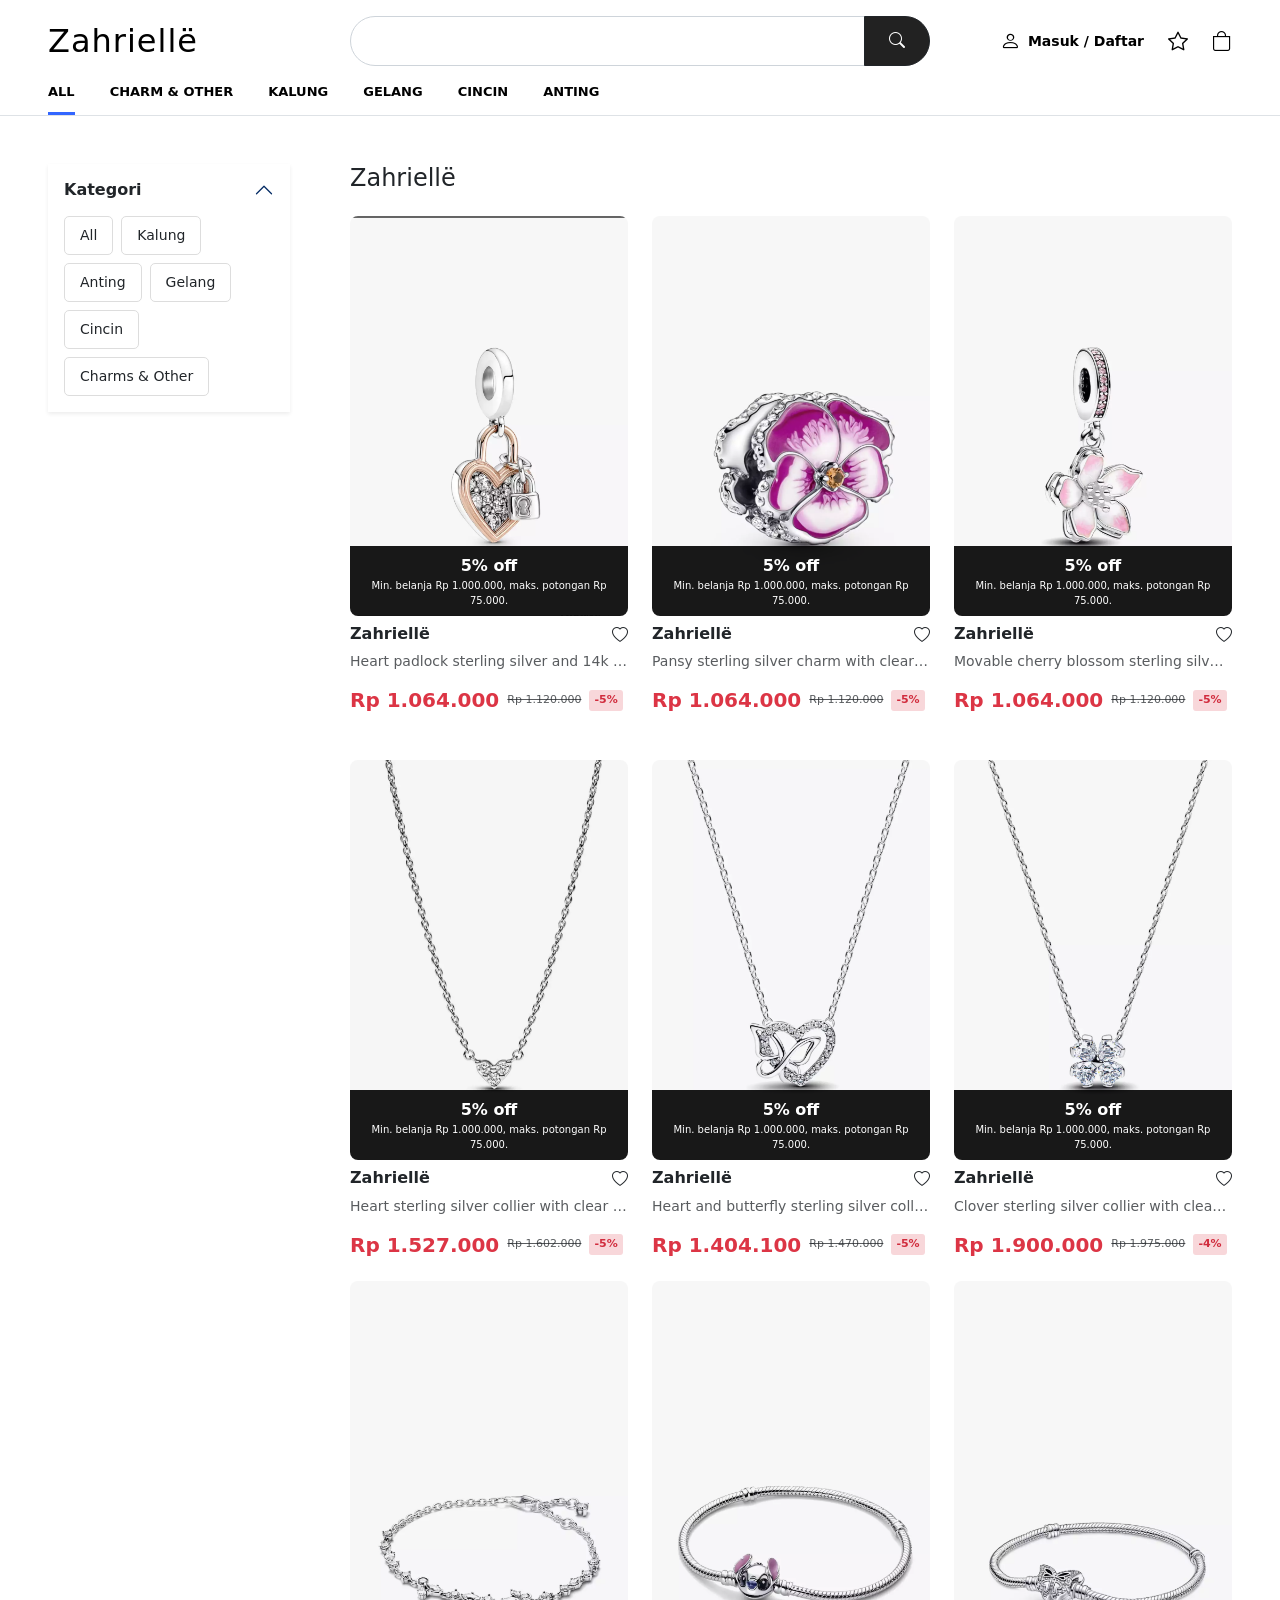
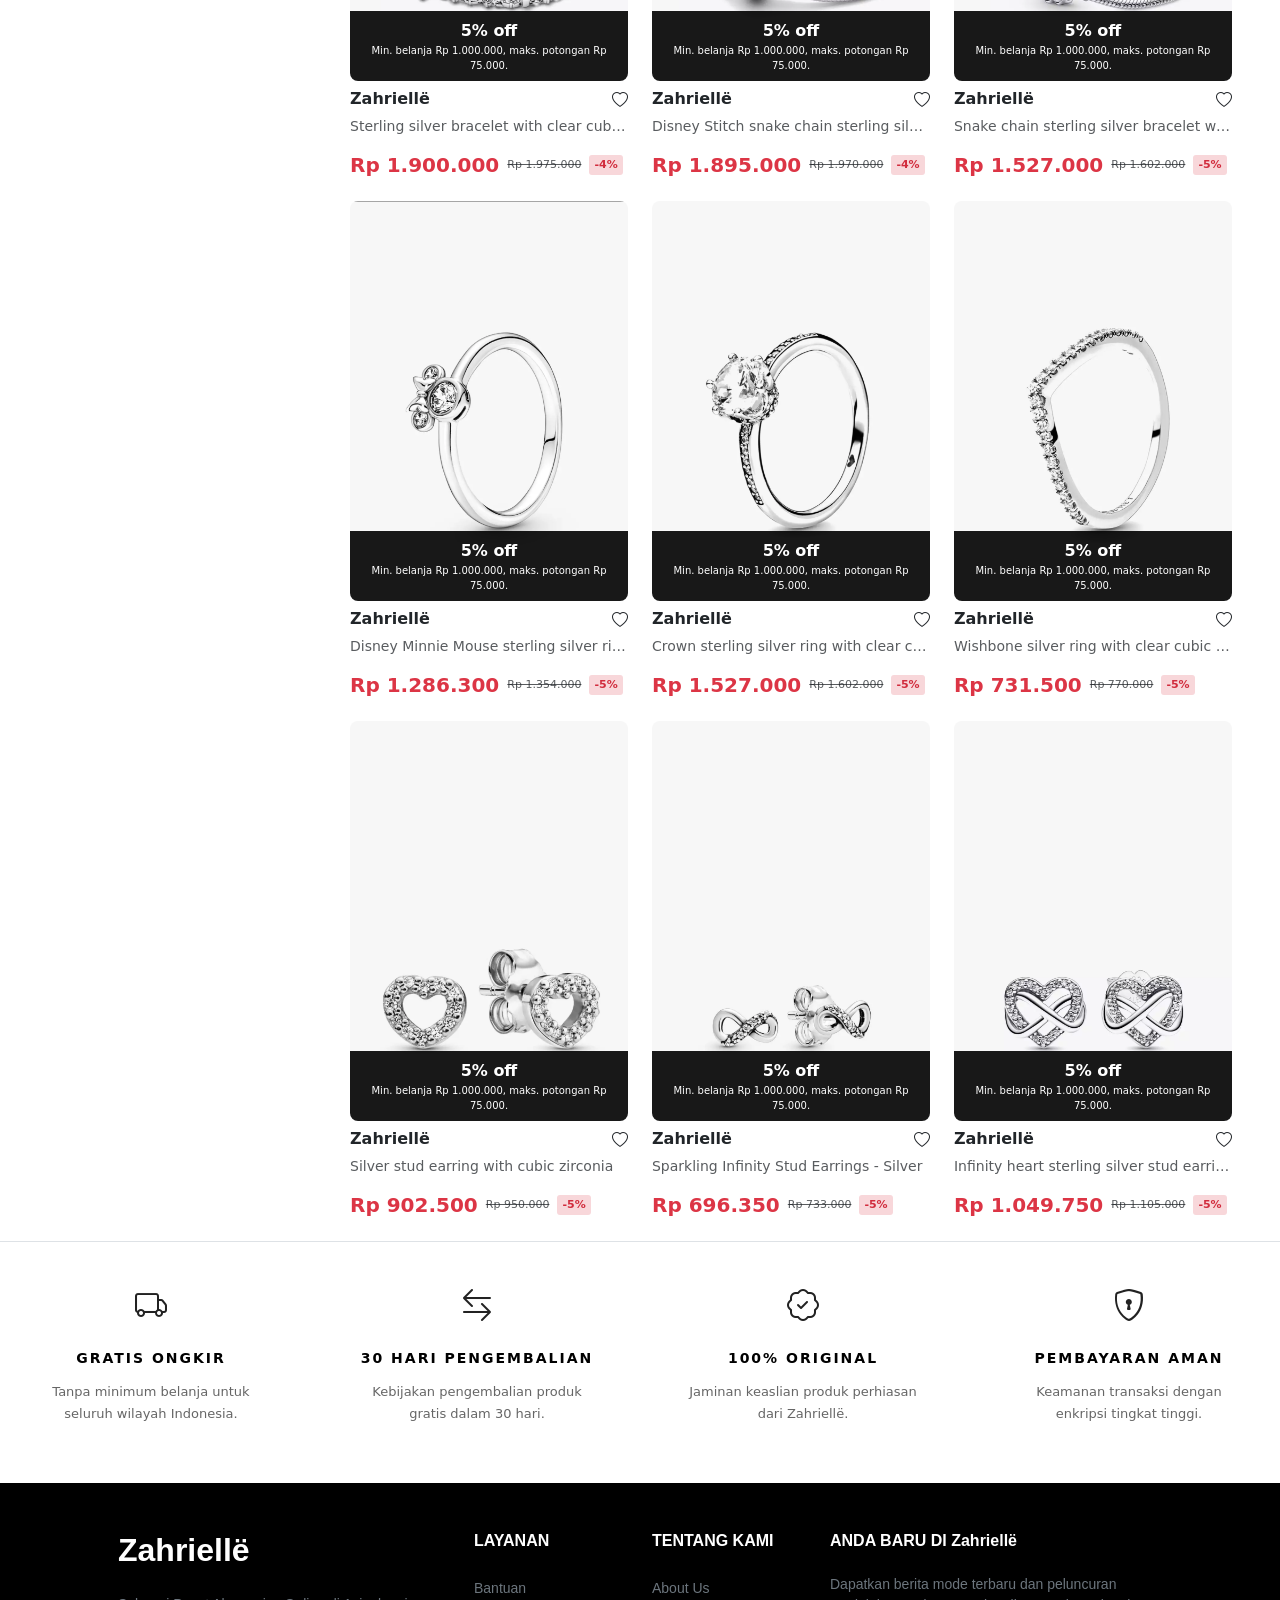
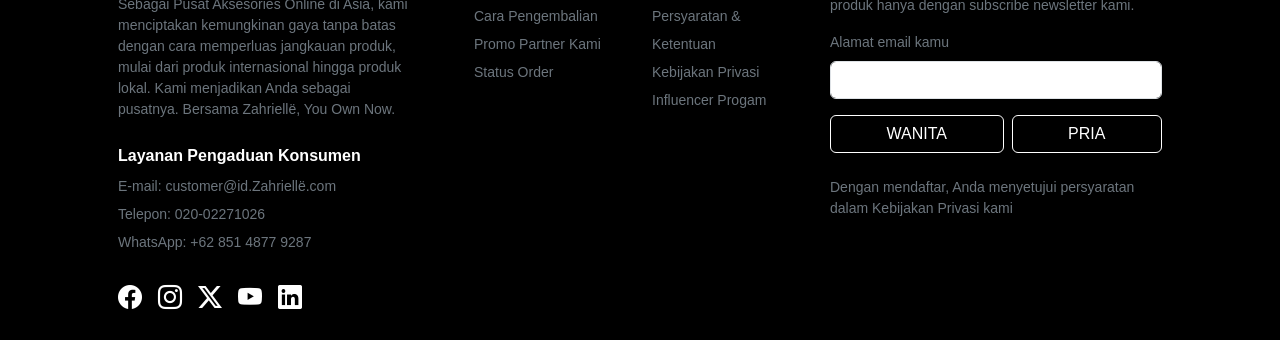
<file: Index.html>
<!DOCTYPE html>
<html>
<head>
    <title>Zahriellë</title>
    <link href="https://cdn.jsdelivr.net/npm/bootstrap@5.3.0/dist/css/bootstrap.min.css" rel="stylesheet">
    <link rel="stylesheet" href="https://cdn.jsdelivr.net/npm/bootstrap-icons@1.11.0/font/bootstrap-icons.css">
    <link rel="stylesheet" href="css.css">
</head>
<body>

    <nav class="navbar-zalora border-bottom">
        <div class="container-fluid px-5">
            <div class="row align-items-center py-3">
                <div class="col-md-3">
                    <a class="logo-text text-decoration-none" href="#">Zahriellë</a>
                </div>
                <div class="col-md-6">
                    <div class="input-group search-wrapper">
                        <input type="text" class="form-control rounded-pill-start shadow-none">
                        <button class="btn btn-dark rounded-pill-end px-4" type="button">
                            <i class="bi bi-search fw-bold"></i>
                        </button>
                    </div>
                </div>
                <div class="col-md-3 d-flex justify-content-end align-items-center gap-4">
                    <a href="login.html" class="user-item"><i class="bi bi-person fs-5"></i> Masuk / Daftar</a>
                    <a href="Riview.html" class="user-item"><i class="bi bi-star fs-5"></i></a>
                    <a href="Keranjang.html" class="user-item"><i class="bi bi-bag fs-5"></i></a>
                </div>
            </div>
            <div class="row">
                <div class="col-12">
                    <ul class="nav nav-category" id="mainNav">
                        <li class="nav-item"><a class="nav-link active" href="Index.html">ALL</a></li>
                        <li class="nav-item"><a class="nav-link " href="ProdukCharm.html">CHARM & OTHER</a></li>
                        <li class="nav-item"><a class="nav-link " href="ProdukKalung.html">KALUNG</a></li>
                        <li class="nav-item"><a class="nav-link " href="ProdukGelang.html">GELANG</a></li>
                        <li class="nav-item"><a class="nav-link " href="ProdukCincin.html">CINCIN</a></li>
                        <li class="nav-item"><a class="nav-link " href="ProdukAnting.html">ANTING</a></li>
                    </ul>
                </div>
            </div>
        </div>
    </nav>


    <div class="container-fluid px-5 mt-5">
        <div class="row">
            <aside class="col-md-3 pe-5">
                <div class="filter-container shadow-sm p-3 mb-3">
                    <div class="accordion accordion-flush" id="accordionKategori">
                        <div class="accordion-item">
                            <h2 class="accordion-header">
                                <button class="accordion-button fw-bold text-dark p-0 bg-white shadow-none"
                                    type="button" data-bs-toggle="collapse" data-bs-target="#collapseKategori">
                                    Kategori
                                </button>
                            </h2>
                            <div id="collapseKategori" class="accordion-collapse collapse show">
                                <div class="accordion-body p-0 mt-3">
                                    <div id="collapseChips" class="collapse show">
                                        <div class="d-flex flex-wrap gap-2">
                                            <div class="chip active">All</div>
                                            <div class="chip">Kalung</div>
                                            <div class="chip">Anting</div>
                                            <div class="chip">Gelang</div>
                                            <div class="chip">Cincin</div>
                                            <div class="chip">Charms & Other</div>
                                        </div>
                                    </div>
                                </div>
                            </div>
                        </div>
                    </div>
                </div>
            </aside>

            <main class="col-md-9">
                <div class="d-flex justify-content-between align-items-center mb-4">
                    <div>
                        <h4 class="fw-normal mb-0">Zahriellë</h4>
                    </div>
                </div>


                <!--produk 1-->
                <div class="row g-4">
                    <div class="col-md-4 mb-4">
                        <div class="product-card sha">
                            <div class="image-wrapper position-relative">
                                <img src="Charm01.jpeg.png" class="product-img" alt="Produk 1">
                                <div class="promo-black">
                                    <p class="fw-bold mb-0">5% off</p>
                                    <p class="promo-detail mb-0">Min. belanja Rp 1.000.000, maks. potongan Rp 75.000.
                                    </p>
                                </div>
                            </div>
                            <div class="mt-2">
                                <div class="d-flex justify-content-between">
                                    <h6 class="fw-bold">Zahriellë</h6>
                                    <i class="bi bi-heart wishlist-icon"></i>
                                </div>
                                <p class="text-muted small text-truncate">Heart padlock sterling silver and 14k rose gold-plated double dangle with clear cubic zirconia</p>
                                <div class="d-flex align-items-center gap-2">
                                    <h5 class="text-danger fw-bold mb-0">Rp 1.064.000</h5>
                                    <span class="text-muted text-decoration-line-through old-price-text">Rp
                                        1.120.000</span>
                                    <span class="badge-discount">-5%</span>
                                </div>
                            </div>
                        </div>
                    </div>


                    <!--produk 2-->
                    <div class="col-md-4">
                        <div class="product-card border-0">
                            <div class="image-wrapper position-relative">
                                <img src="Charm03.jpeg.png" class="product-img" alt="Produk 2">
                                <div class="promo-black">
                                    <p class="fw-bold mb-0">5% off</p>
                                    <p class="promo-detail mb-0">Min. belanja Rp 1.000.000, maks. potongan Rp 75.000.
                                    </p>
                                </div>
                            </div>
                            <div class="mt-2">
                                <div class="d-flex justify-content-between">
                                    <h6 class="fw-bold">Zahriellë</h6>
                                    <i class="bi bi-heart wishlist-icon"></i>
                                </div>
                                <p class="text-muted small text-truncate">Pansy sterling silver charm with clear cubic zirconia, burnt orange crystal, shaded pink and white enamel</p>
                                <div class="d-flex align-items-center gap-2">
                                    <h5 class="text-danger fw-bold mb-0">Rp 1.064.000</h5>
                                    <span class="text-muted text-decoration-line-through old-price-text">Rp 1.120.000</span>
                                    <span class="badge-discount">-5%</span>
                                </div>
                            </div>
                        </div>
                    </div>


                    <!--produk 3-->
                    <div class="col-md-4">
                        <div class="product-card border-0">
                            <div class="image-wrapper position-relative">
                                <img src="Charm02.jpeg.png" class="product-img" alt="Produk 3">
                                <div class="promo-black">
                                    <p class="fw-bold mb-0">5% off</p>
                                    <p class="promo-detail mb-0">Min. belanja Rp 1.000.000, maks. potongan Rp 75.000.
                                    </p>
                                </div>
                            </div>
                            <div class="mt-2">
                                <div class="d-flex justify-content-between">
                                    <h6 class="fw-bold">Zahriellë</h6>
                                    <i class="bi bi-heart wishlist-icon"></i>
                                </div>
                                <p class="text-muted small text-truncate">Movable cherry blossom sterling silver dangle with fancy pink cubic zirconia and shaded pink enamel</p>
                                <div class="d-flex align-items-center gap-2">
                                    <h5 class="text-danger fw-bold mb-0">Rp 1.064.000</h5>
                                    <span class="text-muted text-decoration-line-through old-price-text">Rp 1.120.000</span>
                                    <span class="badge-discount">-5%</span>
                                </div>
                            </div>
                        </div>
                    </div>


                    <!--produk 4-->
                    <div class="col-md-4">
                        <div class="product-card border-0">
                            <div class="image-wrapper position-relative">
                                <img src="Kalung01.jpeg.png" class="product-img" alt="Produk 4">
                                <div class="promo-black">
                                    <p class="fw-bold mb-0">5% off</p>
                                    <p class="promo-detail mb-0">Min. belanja Rp 1.000.000, maks. potongan Rp 75.000.
                                    </p>
                                </div>
                            </div>
                            <div class="mt-2">
                                <div class="d-flex justify-content-between">
                                    <h6 class="fw-bold">Zahriellë</h6>
                                    <i class="bi bi-heart wishlist-icon"></i>
                                </div>
                                <p class="text-muted small text-truncate">Heart sterling silver collier with clear cubic zirconia</p>
                                <div class="d-flex align-items-center gap-2">
                                    <h5 class="text-danger fw-bold mb-0">Rp 1.527.000</h5>
                                    <span class="text-muted text-decoration-line-through old-price-text">Rp 1.602.000</span>
                                    <span class="badge-discount">-5%</span>
                                </div>
                            </div>
                        </div>
                    </div>


                    <!--produk 5-->
                    <div class="col-md-4">
                        <div class="product-card border-0">
                            <div class="image-wrapper position-relative">
                                <img src="Kalung02.jpeg.png" class="product-img" alt="Produk 5">
                                <div class="promo-black">
                                    <p class="fw-bold mb-0">5% off</p>
                                    <p class="promo-detail mb-0">Min. belanja Rp 1.000.000, maks. potongan Rp 75.000.
                                    </p>
                                </div>
                            </div>
                            <div class="mt-2">
                                <div class="d-flex justify-content-between">
                                    <h6 class="fw-bold">Zahriellë</h6>
                                    <i class="bi bi-heart wishlist-icon"></i>
                                </div>
                                <p class="text-muted small text-truncate">Heart and butterfly sterling silver collier with clear cubic zirconiar</p>
                                <div class="d-flex align-items-center gap-2">
                                    <h5 class="text-danger fw-bold mb-0">Rp 1.404.100</h5>
                                    <span class="text-muted text-decoration-line-through old-price-text">Rp 1.470.000</span>
                                    <span class="badge-discount">-5%</span>
                                </div>
                            </div>
                        </div>
                    </div>


                    <!--produk 6-->
                    <div class="col-md-4">
                        <div class="product-card border-0">
                            <div class="image-wrapper position-relative">
                                <img src="Kalung03.jpeg.png" class="product-img" alt="Produk 6">
                                <div class="promo-black">
                                    <p class="fw-bold mb-0">5% off</p>
                                    <p class="promo-detail mb-0">Min. belanja Rp 1.000.000, maks. potongan Rp 75.000.
                                    </p>
                                </div>
                            </div>
                            <div class="mt-2">
                                <div class="d-flex justify-content-between">
                                    <h6 class="fw-bold">Zahriellë</h6>
                                    <i class="bi bi-heart wishlist-icon"></i>
                                </div>
                                <p class="text-muted small text-truncate">Clover sterling silver collier with clear cubic zirconia</p>
                                <div class="d-flex align-items-center gap-2">
                                    <h5 class="text-danger fw-bold mb-0">Rp 1.900.000</h5>
                                    <span class="text-muted text-decoration-line-through old-price-text">Rp 1.975.000</span>
                                    <span class="badge-discount">-4%</span>
                                </div>
                            </div>
                        </div>
                    </div>


                    <!--produk 7-->
                    <div class="col-md-4">
                        <div class="product-card border-0">
                            <div class="image-wrapper position-relative">
                                <img src="Gelang01.jpeg.png" class="product-img" alt="Produk 7">
                                <div class="promo-black">
                                    <p class="fw-bold mb-0">5% off</p>
                                    <p class="promo-detail mb-0">Min. belanja Rp 1.000.000, maks. potongan Rp 75.000.
                                    </p>
                                </div>
                            </div>
                            <div class="mt-2">
                                <div class="d-flex justify-content-between">
                                    <h6 class="fw-bold">Zahriellë</h6>
                                    <i class="bi bi-heart wishlist-icon"></i>
                                </div>
                                <p class="text-muted small text-truncate">Sterling silver bracelet with clear cubic zirconia</p>
                                <div class="d-flex align-items-center gap-2">
                                    <h5 class="text-danger fw-bold mb-0">Rp 1.900.000</h5>
                                    <span class="text-muted text-decoration-line-through old-price-text">Rp 1.975.000</span>
                                    <span class="badge-discount">-4%</span>
                                </div>
                            </div>
                        </div>
                    </div>


                    <!--produk 8-->
                    <div class="col-md-4">
                        <div class="product-card border-0">
                            <div class="image-wrapper position-relative">
                                <img src="Gelang02.jpeg.png" class="product-img" alt="Produk 8">
                                <div class="promo-black">
                                    <p class="fw-bold mb-0">5% off</p>
                                    <p class="promo-detail mb-0">Min. belanja Rp 1.000.000, maks. potongan Rp 75.000.
                                    </p>
                                </div>
                            </div>
                            <div class="mt-2">
                                <div class="d-flex justify-content-between">
                                    <h6 class="fw-bold">Zahriellë</h6>
                                    <i class="bi bi-heart wishlist-icon"></i>
                                </div>
                                <p class="text-muted small text-truncate">Disney Stitch snake chain sterling silver bracelet with purple, black and blue enamel</p>
                                <div class="d-flex align-items-center gap-2">
                                    <h5 class="text-danger fw-bold mb-0">Rp 1.895.000</h5>
                                    <span class="text-muted text-decoration-line-through old-price-text">Rp 1.970.000</span>
                                    <span class="badge-discount">-4%</span>
                                </div>
                            </div>
                        </div>
                    </div>

                    <!--produk 9-->
                    <div class="col-md-4">
                        <div class="product-card border-0">
                            <div class="image-wrapper position-relative">
                                <img src="Gelang03.jpeg.png" class="product-img" alt="Produk 9">
                                <div class="promo-black">
                                    <p class="fw-bold mb-0">5% off</p>
                                    <p class="promo-detail mb-0">Min. belanja Rp 1.000.000, maks. potongan Rp 75.000.
                                    </p>
                                </div>
                            </div>
                            <div class="mt-2">
                                <div class="d-flex justify-content-between">
                                    <h6 class="fw-bold">Zahriellë</h6>
                                    <i class="bi bi-heart wishlist-icon"></i>
                                </div>
                                <p class="text-muted small text-truncate">Snake chain sterling silver bracelet with butterfly clasp with clear cubic zirconia</p>
                                <div class="d-flex align-items-center gap-2">
                                    <h5 class="text-danger fw-bold mb-0">Rp 1.527.000</h5>
                                    <span class="text-muted text-decoration-line-through old-price-text">Rp 1.602.000</span>
                                    <span class="badge-discount">-5%</span>
                                </div>
                            </div>
                        </div>
                    </div>


                    <!--produk 10-->
                    <div class="col-md-4">
                        <div class="product-card border-0">
                            <div class="image-wrapper position-relative">
                                <img src="Cincin01.jpeg.png" class="product-img" alt="Produk 10">
                                <div class="promo-black">
                                    <p class="fw-bold mb-0">5% off</p>
                                    <p class="promo-detail mb-0">Min. belanja Rp 1.000.000, maks. potongan Rp 75.000.
                                    </p>
                                </div>
                            </div>
                            <div class="mt-2">
                                <div class="d-flex justify-content-between">
                                    <h6 class="fw-bold">Zahriellë</h6>
                                    <i class="bi bi-heart wishlist-icon"></i>
                                </div>
                                <p class="text-muted small text-truncate">Disney Minnie Mouse sterling silver ring with clear cubic zirconia</p>
                                <div class="d-flex align-items-center gap-2">
                                    <h5 class="text-danger fw-bold mb-0">Rp 1.286.300</h5>
                                    <span class="text-muted text-decoration-line-through old-price-text">Rp 1.354.000</span>
                                    <span class="badge-discount">-5%</span>
                                </div>
                            </div>
                        </div>
                    </div>


                    <!--produk 11-->
                    <div class="col-md-4">
                        <div class="product-card border-0">
                            <div class="image-wrapper position-relative">
                                <img src="Cincin02.jpeg.png" class="product-img" alt="Produk 11">
                                <div class="promo-black">
                                    <p class="fw-bold mb-0">5% off</p>
                                    <p class="promo-detail mb-0">Min. belanja Rp 1.000.000, maks. potongan Rp 75.000.
                                    </p>
                                </div>
                            </div>
                            <div class="mt-2">
                                <div class="d-flex justify-content-between">
                                    <h6 class="fw-bold">Zahriellë</h6>
                                    <i class="bi bi-heart wishlist-icon"></i>
                                </div>
                                <p class="text-muted small text-truncate">Crown sterling silver ring with clear cubic zirconia</p>
                                <div class="d-flex align-items-center gap-2">
                                    <h5 class="text-danger fw-bold mb-0">Rp 1.527.000</h5>
                                    <span class="text-muted text-decoration-line-through old-price-text">Rp 1.602.000</span>
                                    <span class="badge-discount">-5%</span>
                                </div>
                            </div>
                        </div>
                    </div>


                    <!--produk 12-->
                    <div class="col-md-4">
                        <div class="product-card border-0">
                            <div class="image-wrapper position-relative">
                                <img src="Cincin03.jpeg.png" class="product-img" alt="Produk 12">
                                <div class="promo-black">
                                    <p class="fw-bold mb-0">5% off</p>
                                    <p class="promo-detail mb-0">Min. belanja Rp 1.000.000, maks. potongan Rp 75.000.
                                    </p>
                                </div>
                            </div>
                            <div class="mt-2">
                                <div class="d-flex justify-content-between">
                                    <h6 class="fw-bold">Zahriellë</h6>
                                    <i class="bi bi-heart wishlist-icon"></i>
                                </div>
                                <p class="text-muted small text-truncate">Wishbone silver ring with clear cubic zirconia</p>
                                <div class="d-flex align-items-center gap-2">
                                    <h5 class="text-danger fw-bold mb-0">Rp 731.500</h5>
                                    <span class="text-muted text-decoration-line-through old-price-text">Rp 770.000</span>
                                    <span class="badge-discount">-5%</span>
                                </div>
                            </div>
                        </div>
                    </div>


                    <!--produk 13-->
                    <div class="col-md-4">
                        <div class="product-card border-0">
                            <div class="image-wrapper position-relative">
                                <img src="Anting01.jpeg.png" class="product-img" alt="Produk 13">
                                <div class="promo-black">
                                    <p class="fw-bold mb-0">5% off</p>
                                    <p class="promo-detail mb-0">Min. belanja Rp 1.000.000, maks. potongan Rp 75.000.
                                    </p>
                                </div>
                            </div>
                            <div class="mt-2">
                                <div class="d-flex justify-content-between">
                                    <h6 class="fw-bold">Zahriellë</h6>
                                    <i class="bi bi-heart wishlist-icon"></i>
                                </div>
                                <p class="text-muted small text-truncate">Silver stud earring with cubic zirconia</p>
                                <div class="d-flex align-items-center gap-2">
                                    <h5 class="text-danger fw-bold mb-0">Rp 902.500</h5>
                                    <span class="text-muted text-decoration-line-through old-price-text">Rp 950.000</span>
                                    <span class="badge-discount">-5%</span>
                                </div>
                            </div>
                        </div>
                    </div>


                    <!--produk 14-->
                    <div class="col-md-4">
                        <div class="product-card border-0">
                            <div class="image-wrapper position-relative">
                                <img src="Anting02.jpeg.png" class="product-img" alt="Produk 14">
                                <div class="promo-black">
                                    <p class="fw-bold mb-0">5% off</p>
                                    <p class="promo-detail mb-0">Min. belanja Rp 1.000.000, maks. potongan Rp 75.000.
                                    </p>
                                </div>
                            </div>
                            <div class="mt-2">
                                <div class="d-flex justify-content-between">
                                    <h6 class="fw-bold">Zahriellë</h6>
                                    <i class="bi bi-heart wishlist-icon"></i>
                                </div>
                                <p class="text-muted small text-truncate">Sparkling Infinity Stud Earrings - Silver</p>
                                <div class="d-flex align-items-center gap-2">
                                    <h5 class="text-danger fw-bold mb-0">Rp 696.350</h5>
                                    <span class="text-muted text-decoration-line-through old-price-text">Rp 733.000</span>
                                    <span class="badge-discount">-5%</span>
                                </div>
                            </div>
                        </div>
                    </div>


                    <!--produk 15-->
                    <div class="col-md-4">
                        <div class="product-card border-0">
                            <div class="image-wrapper position-relative">
                                <img src="Anting03.jpeg.png" class="product-img" alt="Produk 15">
                                <div class="promo-black">
                                    <p class="fw-bold mb-0">5% off</p>
                                    <p class="promo-detail mb-0">Min. belanja Rp 1.000.000, maks. potongan Rp 75.000.
                                    </p>
                                </div>
                            </div>
                            <div class="mt-2">
                                <div class="d-flex justify-content-between">
                                    <h6 class="fw-bold">Zahriellë</h6>
                                    <i class="bi bi-heart wishlist-icon"></i>
                                </div>
                                <p class="text-muted small text-truncate">Infinity heart sterling silver stud earrings with clear cubic zirconia</p>
                                <div class="d-flex align-items-center gap-2">
                                    <h5 class="text-danger fw-bold mb-0">Rp 1.049.750</h5>
                                    <span class="text-muted text-decoration-line-through old-price-text">Rp 1.105.000</span>
                                    <span class="badge-discount">-5%</span>
                                </div>
                            </div>
                        </div>
                    </div>
                </div>
            </main>
        </div>
    </div>
    <br>


<section class="feature-section container-fluid bg-white border-top border-top">
    <div class="row text-center">
        <!-- Item 1 -->
        <div class="col-md-3">
            <div class="feature-box">
                <i class="bi bi-truck feature-icon"></i>
                <h6 class="feature-title">GRATIS ONGKIR</h6>
                <p class="feature-desc">
                    Tanpa minimum belanja untuk seluruh wilayah Indonesia.
                </p>
            </div>
        </div>
        <div class="col-md-3">
            <div class="feature-box">
                <i class="bi bi-arrow-left-right feature-icon"></i>
                <h6 class="feature-title">30 HARI PENGEMBALIAN</h6>
                <p class="feature-desc">
                    Kebijakan pengembalian produk gratis dalam 30 hari.
                </p>
            </div>
        </div>
        <div class="col-md-3">
            <div class="feature-box">
                <i class="bi bi-patch-check feature-icon"></i>
                <h6 class="feature-title">100% ORIGINAL</h6>
                <p class="feature-desc">
                    Jaminan keaslian produk perhiasan dari Zahriellë.
                </p>
            </div>
        </div>
        <div class="col-md-3">
            <div class="feature-box">
                <i class="bi bi-shield-lock feature-icon"></i>
                <h6 class="feature-title">PEMBAYARAN AMAN</h6>
                <p class="feature-desc">
                    Keamanan transaksi dengan enkripsi tingkat tinggi.
                </p>
            </div>
        </div>
    </div>
</section>


    <footer class="bg-black text-white mt-5 pt-5 pb-4">
        <div class="container px-5">
            <div class="row">
                <div class="col-md-4 pe-5">
                    <h2 class="fw-bold mb-4">Zahriellë</h2>
                    <p class="small text-secondary">Sebagai Pusat Aksesories Online di Asia, kami menciptakan
                        kemungkinan gaya tanpa batas dengan cara memperluas jangkauan produk,
                        mulai dari produk internasional hingga produk lokal.
                        Kami menjadikan Anda sebagai pusatnya. Bersama Zahriellë, You Own Now.</p>
                    <div class="mt-4">
                        <p class="fw-bold mb-1">Layanan Pengaduan Konsumen</p>
                        <ul class="list-unstyled small text-secondary lh-lg">
                            <li>E-mail: customer@id.Zahriellë.com</li>
                            <li>Telepon: 020-02271026</li>
                            <li>WhatsApp: +62 851 4877 9287</li>
                        </ul>
                    </div>
                    <div class="d-flex gap-3 mt-4 fs-4">
                        <i class="bi bi-facebook"></i><i class="bi bi-instagram"></i><i class="bi bi-twitter-x"></i>
                        <i class="bi bi-youtube"></i><i class="bi bi-linkedin"></i>
                    </div>
                </div>
                <div class="col-md-2">
                    <h6 class="fw-bold mb-4">LAYANAN</h6>
                    <ul class="list-unstyled small text-secondary lh-lg">
                        <li>Bantuan</li>
                        <li>Cara Pengembalian</li>
                        <li>Promo Partner Kami</li>
                        <li>Status Order</li>
                    </ul>
                </div>
                <div class="col-md-2">
                    <h6 class="fw-bold mb-4">TENTANG KAMI</h6>
                    <ul class="list-unstyled small text-secondary lh-lg">
                        <li>About Us</li>
                        <li>Persyaratan & Ketentuan</li>
                        <li>Kebijakan Privasi</li>
                        <li>Influencer Progam</li>
                    </ul>
                </div>
                <div class="col-md-4">
                    <h6 class="fw-bold mb-4">ANDA BARU DI Zahriellë</h6>
                    <p class="small text-secondary mt-4">Dapatkan berita mode terbaru dan peluncuran produk hanya dengan
                        subscribe newsletter kami.</p>
                    <label class="small text-secondary mb-2 d-block">Alamat email kamu</label>
                    <input type="text" class="form-control bg-white mb-3">
                    <div class="d-flex gap-2 mb-4">
                        <button class="btn btn-outline-white border-white text-white flex-grow-1">WANITA</button>
                        <button class="btn btn-outline-white border-white text-white flex-grow-1">PRIA</button>
                    </div>
                    <p class="small text-secondary mt-4">Dengan mendaftar, Anda menyetujui persyaratan dalam Kebijakan
                        Privasi kami</p>
                </div>
            </div>
        </div>
    </footer>


    <script src="https://cdn.jsdelivr.net/npm/bootstrap@5.3.0/dist/js/bootstrap.bundle.min.js"></script>
    <script src="script.js"></script>
</body>
</html>
</file>
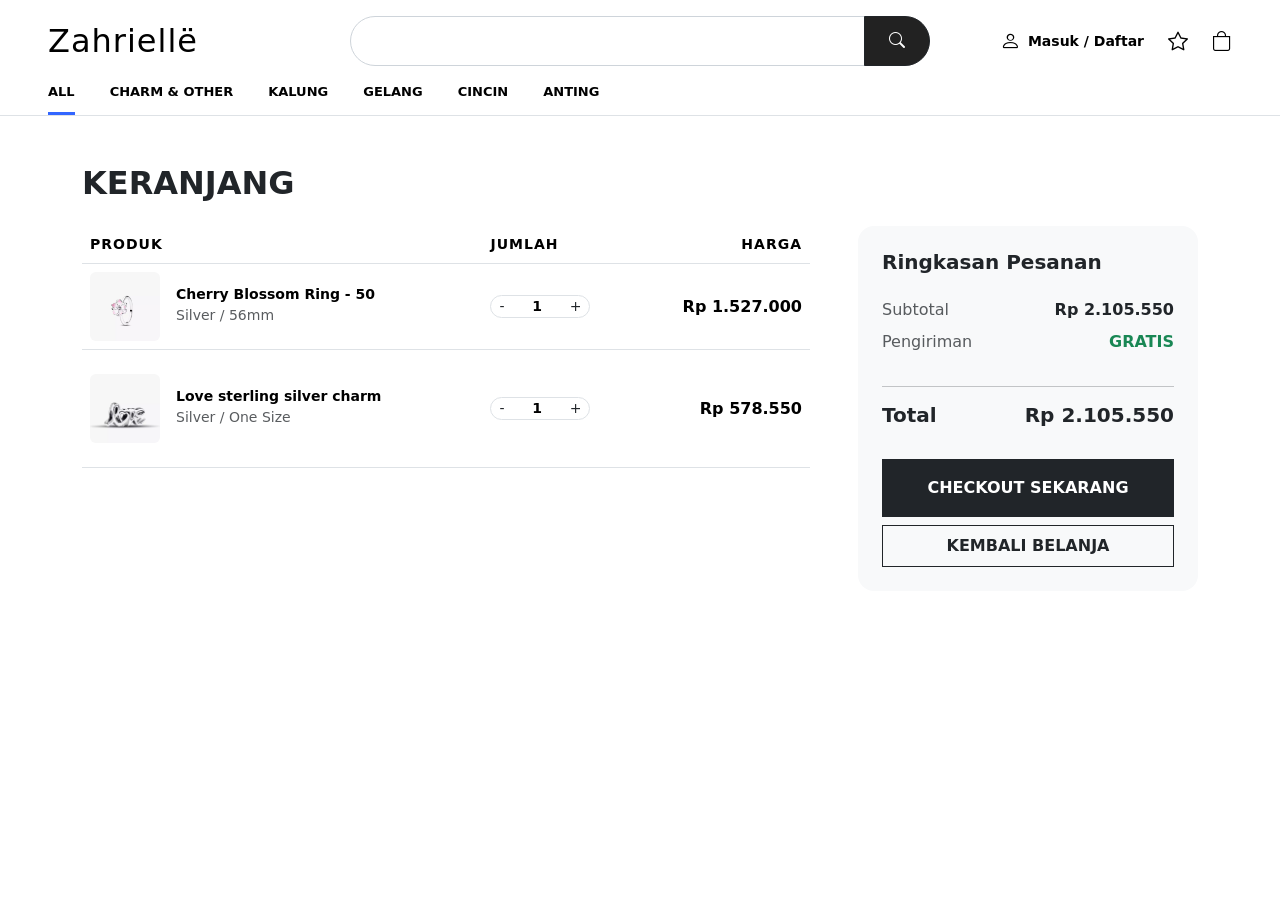
<file: Keranjang.html>
<!DOCTYPE html>
<html>
<head>
    <title>Zahriellë</title>
    <link href="https://cdn.jsdelivr.net/npm/bootstrap@5.3.0/dist/css/bootstrap.min.css" rel="stylesheet">
    <link rel="stylesheet" href="https://cdn.jsdelivr.net/npm/bootstrap-icons@1.11.0/font/bootstrap-icons.css">
    <link rel="stylesheet" href="css.css">
</head>
<body>

    <nav class="navbar-zalora border-bottom">
        <div class="container-fluid px-5">
            <div class="row align-items-center py-3">
                <div class="col-md-3">
                    <a class="logo-text text-decoration-none" href="#">Zahriellë</a>
                </div>
                <div class="col-md-6">
                    <div class="input-group search-wrapper">
                        <input type="text" class="form-control rounded-pill-start shadow-none">
                        <button class="btn btn-dark rounded-pill-end px-4" type="button">
                            <i class="bi bi-search fw-bold"></i>
                        </button>
                    </div>
                </div>
                <div class="col-md-3 d-flex justify-content-end align-items-center gap-4">
                    <a href="login.html" class="user-item"><i class="bi bi-person fs-5"></i> Masuk / Daftar</a>
                    <a href="Riview.html" class="user-item"><i class="bi bi-star fs-5"></i></a>
                    <a href="Keranjang.html" class="user-item"><i class="bi bi-bag fs-5"></i></a>
                </div>
            </div>
            <div class="row">
                <div class="col-12">
                    <ul class="nav nav-category" id="mainNav">
                        <li class="nav-item"><a class="nav-link active" href="Index.html">ALL</a></li>
                        <li class="nav-item"><a class="nav-link " href="ProdukCharm.html">CHARM & OTHER</a></li>
                        <li class="nav-item"><a class="nav-link " href="ProdukKalung.html">KALUNG</a></li>
                        <li class="nav-item"><a class="nav-link " href="ProdukGelang.html">GELANG</a></li>
                        <li class="nav-item"><a class="nav-link " href="ProdukCincin.html">CINCIN</a></li>
                        <li class="nav-item"><a class="nav-link " href="ProdukAnting.html">ANTING</a></li>
                    </ul>
                </div>
            </div>
        </div>
    </nav>



    <section class="container my-5">
    <h2 class="fw-bold mb-4">KERANJANG</h2>
    
    <div class="row g-5">
        <div class="col-lg-8">
            <div class="table-responsive">
                <table class="table align-middle">
                    <thead class="text-muted small">
                        <tr>
                            <th>PRODUK</th>
                            <th>JUMLAH</th>
                            <th class="text-end">HARGA</th>
                        </tr>
                    </thead>
                    <tbody>
                        <tr>
                            <td>
                                <div class="d-flex align-items-center">
                                    <img src="Cincin08.jpeg.png" class="rounded bg-light" width="70">
                                    <div class="ms-3">
                                        <h6 class="mb-0 fw-bold small">Cherry Blossom Ring - 50</h6>
                                        <small class="text-muted">Silver / 56mm</small>
                                    </div>
                                </div>
                            </td>
                            <td>
                                <div class="d-flex border rounded-pill justify-content-between align-items-center px-2" style="width: 100px;">
                                    <button class="btn btn-sm border-0 p-0">-</button>
                                    <span class="small fw-bold">1</span>
                                    <button class="btn btn-sm border-0 p-0">+</button>
                                </div>
                            </td>
                            <td class="text-end fw-bold">Rp 1.527.000</td>
                        </tr>
                        <tr>
                            <td>
                                <div class="d-flex align-items-center py-3">
                                    <img src="Charm11.jpeg.png" class="rounded bg-light" width="70">
                                    <div class="ms-3">
                                        <h6 class="mb-0 fw-bold small">Love sterling silver charm</h6>
                                        <small class="text-muted">Silver / One Size</small>
                                    </div>
                                </div>
                            </td>
                            <td>
                                <div class="d-flex border rounded-pill justify-content-between align-items-center px-2" style="width: 100px;">
                                    <button class="btn btn-sm border-0 p-0">-</button>
                                    <span class="small fw-bold">1</span>
                                    <button class="btn btn-sm border-0 p-0">+</button>
                                </div>
                            </td>
                            <td class="text-end fw-bold">Rp 578.550</td>
                        </tr>
                    </tbody>
                </table>
            </div>
        </div>

        <div class="col-lg-4">
            <div class="card border-0 bg-light p-4 rounded-4">
                <h5 class="fw-bold mb-4">Ringkasan Pesanan</h5>
                <div class="d-flex justify-content-between mb-2">
                    <span class="text-muted">Subtotal</span>
                    <span class="fw-bold">Rp 2.105.550</span>
                </div>
                <div class="d-flex justify-content-between mb-3">
                    <span class="text-muted">Pengiriman</span>
                    <span class="text-success fw-bold">GRATIS</span>
                </div>
                <hr>
                <div class="d-flex justify-content-between mb-4">
                    <span class="fw-bold h5">Total</span>
                    <span class="fw-bold h5">Rp 2.105.550</span>
                </div>
                <button class="btn btn-dark w-100 py-3 fw-bold rounded-0">CHECKOUT SEKARANG</button>
                <a href="Index.html" class="btn btn-outline-dark w-100 mt-2 py-2 rounded-0 small fw-bold">KEMBALI BELANJA</a>
            </div>
        </div>
    </div>
</section>


    <script src="https://cdn.jsdelivr.net/npm/bootstrap@5.3.0/dist/js/bootstrap.bundle.min.js"></script>
    <script src="script.js"></script>
</body>
</html>
</file>
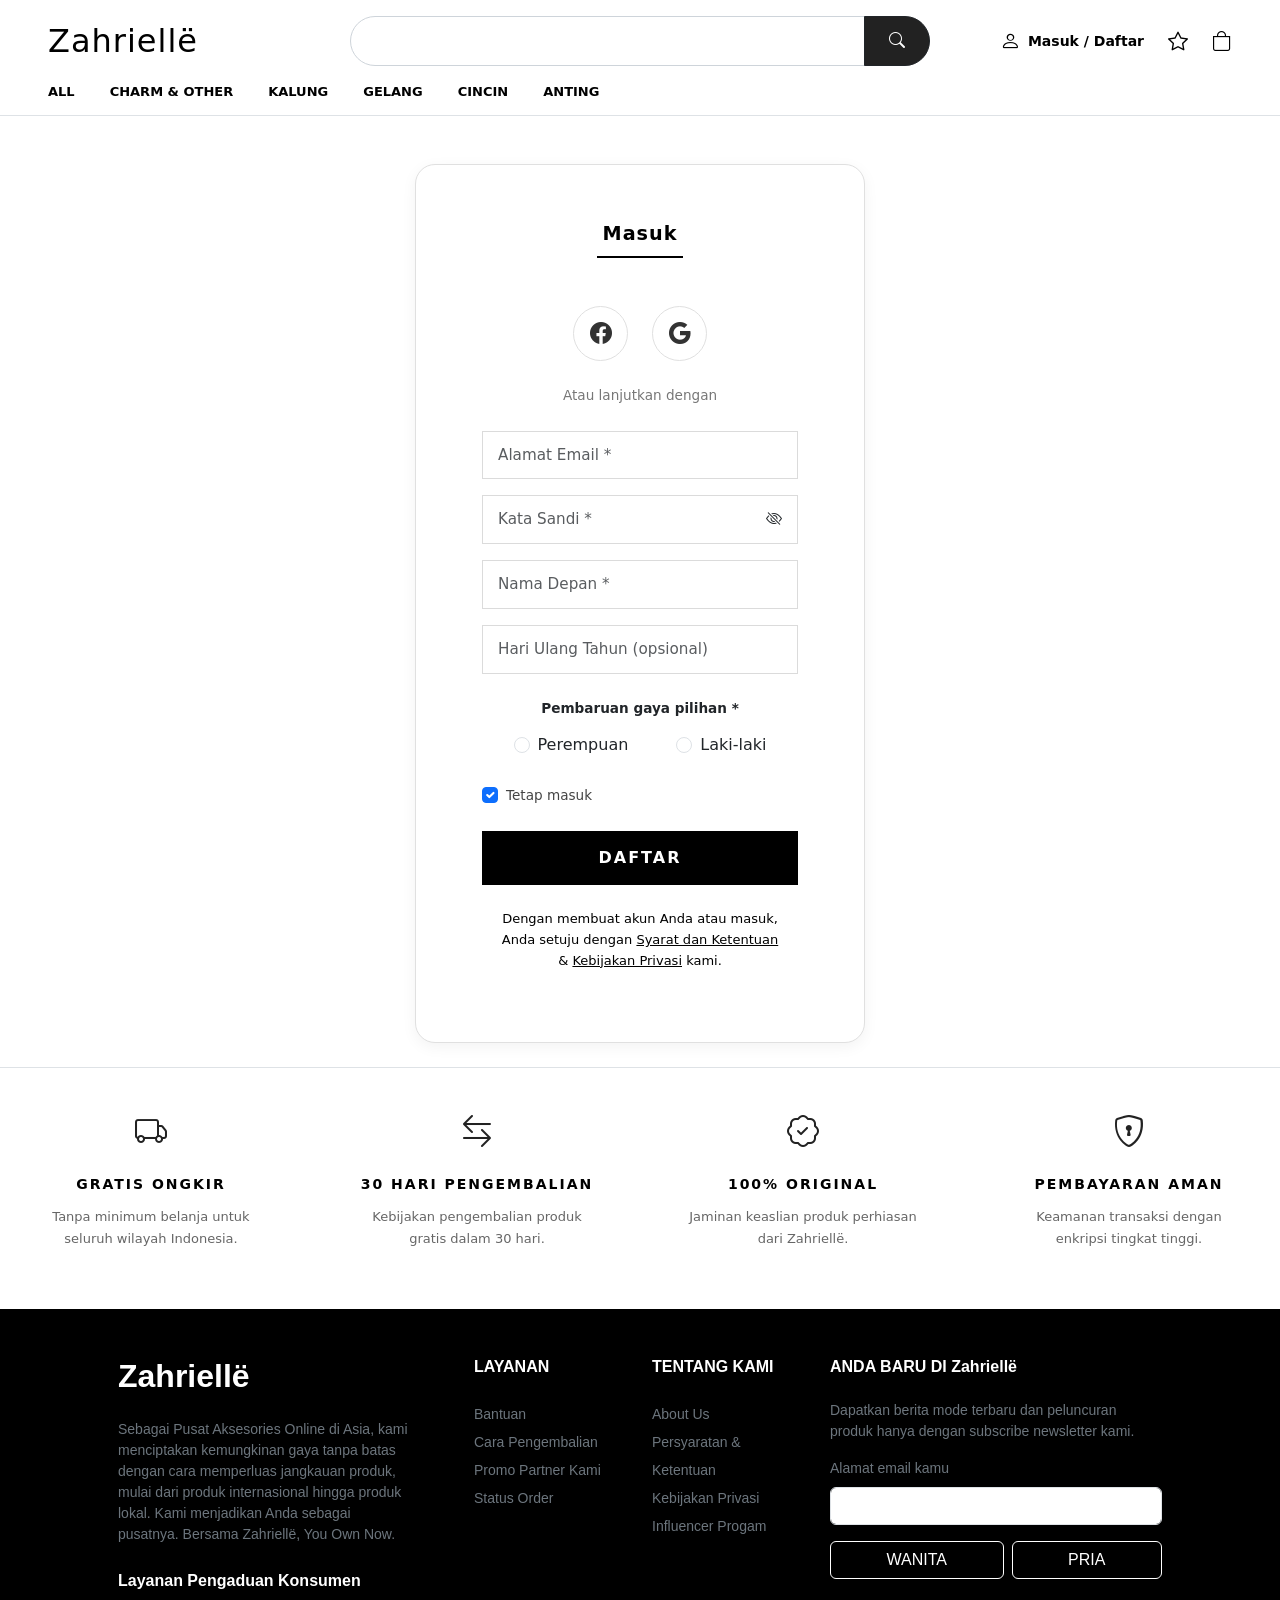
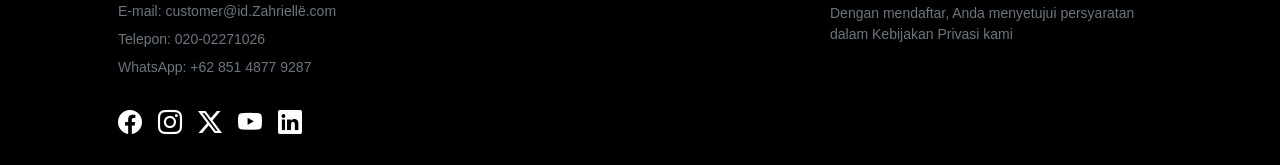
<file: Login.html>
<!DOCTYPE html>
<html>
<head>
    <title>Zahriellë</title>
    <link href="https://cdn.jsdelivr.net/npm/bootstrap@5.3.0/dist/css/bootstrap.min.css" rel="stylesheet">
    <link rel="stylesheet" href="https://cdn.jsdelivr.net/npm/bootstrap-icons@1.11.0/font/bootstrap-icons.css">
    <link rel="stylesheet" href="css.css">
</head>
<body>

    <nav class="navbar-zalora border-bottom">
        <div class="container-fluid px-5">
            <div class="row align-items-center py-3">
                <div class="col-md-3">
                    <a class="logo-text text-decoration-none" href="#">Zahriellë</a>
                </div>
                <div class="col-md-6">
                    <div class="input-group search-wrapper">
                        <input type="text" class="form-control rounded-pill-start shadow-none">
                        <button class="btn btn-dark rounded-pill-end px-4" type="button">
                            <i class="bi bi-search"></i>
                        </button>
                    </div>
                </div>
                <div class="col-md-3 d-flex justify-content-end align-items-center gap-4">
                    <a href="Index.html" class="user-item"><i class="bi bi-person fs-5"></i> Masuk / Daftar</a>
                    <a href="Riview.html" class="user-item"><i class="bi bi-star fs-5"></i></a>
                    <a href="Keranjang.html" class="user-item"><i class="bi bi-bag fs-5"></i></a>
                </div>
            </div>
            <div class="row">
                <div class="col-12">
                    <ul class="nav nav-category" id="mainNav">
                        <li class="nav-item"><a class="nav-link " href="Index.html">ALL</a></li>
                        <li class="nav-item"><a class="nav-link " href="ProdukCharm.html">CHARM & OTHER</a></li>
                        <li class="nav-item"><a class="nav-link " href="ProdukKalung.html">KALUNG</a></li>
                        <li class="nav-item"><a class="nav-link " href="ProdukGelang.html">GELANG</a></li>
                        <li class="nav-item"><a class="nav-link " href="ProdukCincin.html">CINCIN</a></li>
                        <li class="nav-item"><a class="nav-link " href="ProdukAnting.html">ANTING</a></li>
                    </ul>
                </div>
            </div>
        </div>
    </nav>


    <div class="container d-flex justify-content-center mt-5">
    <div class="premium-form-card">
    <div class="container-fluid d-flex justify-content-center align-items-center" style="min-height: 80vh;">
    <div class="register-card p-4">
        <div class="d-flex justify-content-center mb-5">
            <button class="nav-tab-single active-tab">Masuk</button>
        </div>
        <div class="d-flex justify-content-center gap-4 mb-4">
            <a href="#" class="social-circle" title="Masuk dengan Facebook">
                <i class="bi bi-facebook"></i>
            </a>
            <a href="#" class="social-circle" title="Masuk dengan Google">
                <i class="bi bi-google"></i>
            </a>
        </div>
        <p class="text-divider">Atau lanjutkan dengan</p>
        <form id="loginForm">
            <div class="mb-3">
                <input type="email" class="form-control premium-input" placeholder="Alamat Email *" required>
            </div>

            <div class="mb-3 position-relative">
                <input type="password" id="passwordInput" class="form-control premium-input" placeholder="Kata Sandi *" required>
                <i class="bi bi-eye-slash position-absolute top-50 end-0 translate-middle-y me-3 eye-icon" id="togglePassword"></i>
            </div>

            <div class="mb-3">
                <input type="text" class="form-control premium-input" placeholder="Nama Depan *" required>
            </div>

            <div class="mb-4">
                <input type="text" class="form-control premium-input" placeholder="Hari Ulang Tahun (opsional)" onfocus="(this.type='date')">
            </div>
            <label class="gender-label">Pembaruan gaya pilihan *</label>
            <div class="d-flex gap-5 mb-4 justify-content-center">
                <div class="form-check">
                    <input class="form-check-input" type="radio" name="gender" id="perempuan" value="perempuan">
                    <label class="form-check-label" for="perempuan">Perempuan</label>
                </div>
                <div class="form-check">
                    <input class="form-check-input" type="radio" name="gender" id="laki-laki" value="laki-laki">
                    <label class="form-check-label" for="laki-laki">Laki-laki</label>
                </div>
            </div>
            <div class="form-check mb-2">
                <input class="form-check-input" type="checkbox" id="tetapMasuk" checked>
                <label class="form-check-label small-text" for="tetapMasuk">Tetap masuk</label>
            </div>
            <button type="submit" class="btn btn-premium-submit w-100 mt-3">DAFTAR</button>
        </form>
        <p class="footer-text mt-4 text-center px-3">
            Dengan membuat akun Anda atau masuk, Anda setuju dengan 
            <a href="#">Syarat dan Ketentuan</a> & <a href="#">Kebijakan Privasi</a> kami.
        </p>
    </div>
    </div>
    </div>
    </div>
    <br>


    <section class="feature-section container-fluid bg-white border-top border-top">
    <div class="row text-center">
        <div class="col-md-3">
            <div class="feature-box">
                <i class="bi bi-truck feature-icon"></i>
                <h6 class="feature-title">GRATIS ONGKIR</h6>
                <p class="feature-desc">
                    Tanpa minimum belanja untuk seluruh wilayah Indonesia.
                </p>
            </div>
        </div>
        <div class="col-md-3">
            <div class="feature-box">
                <i class="bi bi-arrow-left-right feature-icon"></i>
                <h6 class="feature-title">30 HARI PENGEMBALIAN</h6>
                <p class="feature-desc">
                    Kebijakan pengembalian produk gratis dalam 30 hari.
                </p>
            </div>
        </div>
        <div class="col-md-3">
            <div class="feature-box">
                <i class="bi bi-patch-check feature-icon"></i>
                <h6 class="feature-title">100% ORIGINAL</h6>
                <p class="feature-desc">
                    Jaminan keaslian produk perhiasan dari Zahriellë.
                </p>
            </div>
        </div>
        <div class="col-md-3">
            <div class="feature-box">
                <i class="bi bi-shield-lock feature-icon"></i>
                <h6 class="feature-title">PEMBAYARAN AMAN</h6>
                <p class="feature-desc">
                    Keamanan transaksi dengan enkripsi tingkat tinggi.
                </p>
            </div>
        </div>
    </div>
</section>


    <footer class="bg-black text-white mt-5 pt-5 pb-4">
    <div class="container px-5">
        <div class="row">
            <div class="col-md-4 pe-5">
                <h2 class="fw-bold mb-4">Zahriellë</h2>
                <p class="small text-secondary">Sebagai Pusat Aksesories Online di Asia, kami menciptakan kemungkinan gaya tanpa batas dengan cara memperluas jangkauan produk, 
                    mulai dari produk internasional hingga produk lokal. 
                    Kami menjadikan Anda sebagai pusatnya. Bersama Zahriellë, You Own Now.</p>
                <div class="mt-4">
                    <p class="fw-bold mb-1">Layanan Pengaduan Konsumen</p>
                    <ul class="list-unstyled small text-secondary lh-lg">
                    <li>E-mail: customer@id.Zahriellë.com</li><li>Telepon: 020-02271026</li><li>WhatsApp: +62 851 4877 9287</li>
                    </ul>
                </div>
                <div class="d-flex gap-3 mt-4 fs-4">
                    <i class="bi bi-facebook"></i><i class="bi bi-instagram"></i><i class="bi bi-twitter-x"></i>
                    <i class="bi bi-youtube"></i><i class="bi bi-linkedin"></i>
                </div>
            </div>
            <div class="col-md-2">
                <h6 class="fw-bold mb-4">LAYANAN</h6>
                <ul class="list-unstyled small text-secondary lh-lg">
                    <li>Bantuan</li><li>Cara Pengembalian</li><li>Promo Partner Kami</li><li>Status Order</li>
                </ul>
            </div>
            <div class="col-md-2">
                <h6 class="fw-bold mb-4">TENTANG KAMI</h6>
                <ul class="list-unstyled small text-secondary lh-lg">
                    <li>About Us</li><li>Persyaratan & Ketentuan</li><li>Kebijakan Privasi</li><li>Influencer Progam</li>
                </ul>
            </div>
            <div class="col-md-4">
                 <h6 class="fw-bold mb-4">ANDA BARU DI Zahriellë</h6>
                  <p class="small text-secondary mt-4">Dapatkan berita mode terbaru dan peluncuran produk hanya dengan subscribe newsletter kami.</p>
                 <label class="small text-secondary mb-2 d-block">Alamat email kamu</label>
                 <input type="text" class="form-control bg-white mb-3">
            <div class="d-flex gap-2 mb-4">
                <button class="btn btn-outline-white border-white text-white flex-grow-1">WANITA</button>
                <button class="btn btn-outline-white border-white text-white flex-grow-1">PRIA</button>
            </div>
                <p class="small text-secondary mt-4">Dengan mendaftar, Anda menyetujui persyaratan dalam Kebijakan Privasi kami</p>
            </div>
        </div>
    </div>
</footer>

        <script src="https://cdn.jsdelivr.net/npm/bootstrap@5.3.0/dist/js/bootstrap.bundle.min.js"></script>
        <script src="script.js"></script>
</body>
</html>
</file>
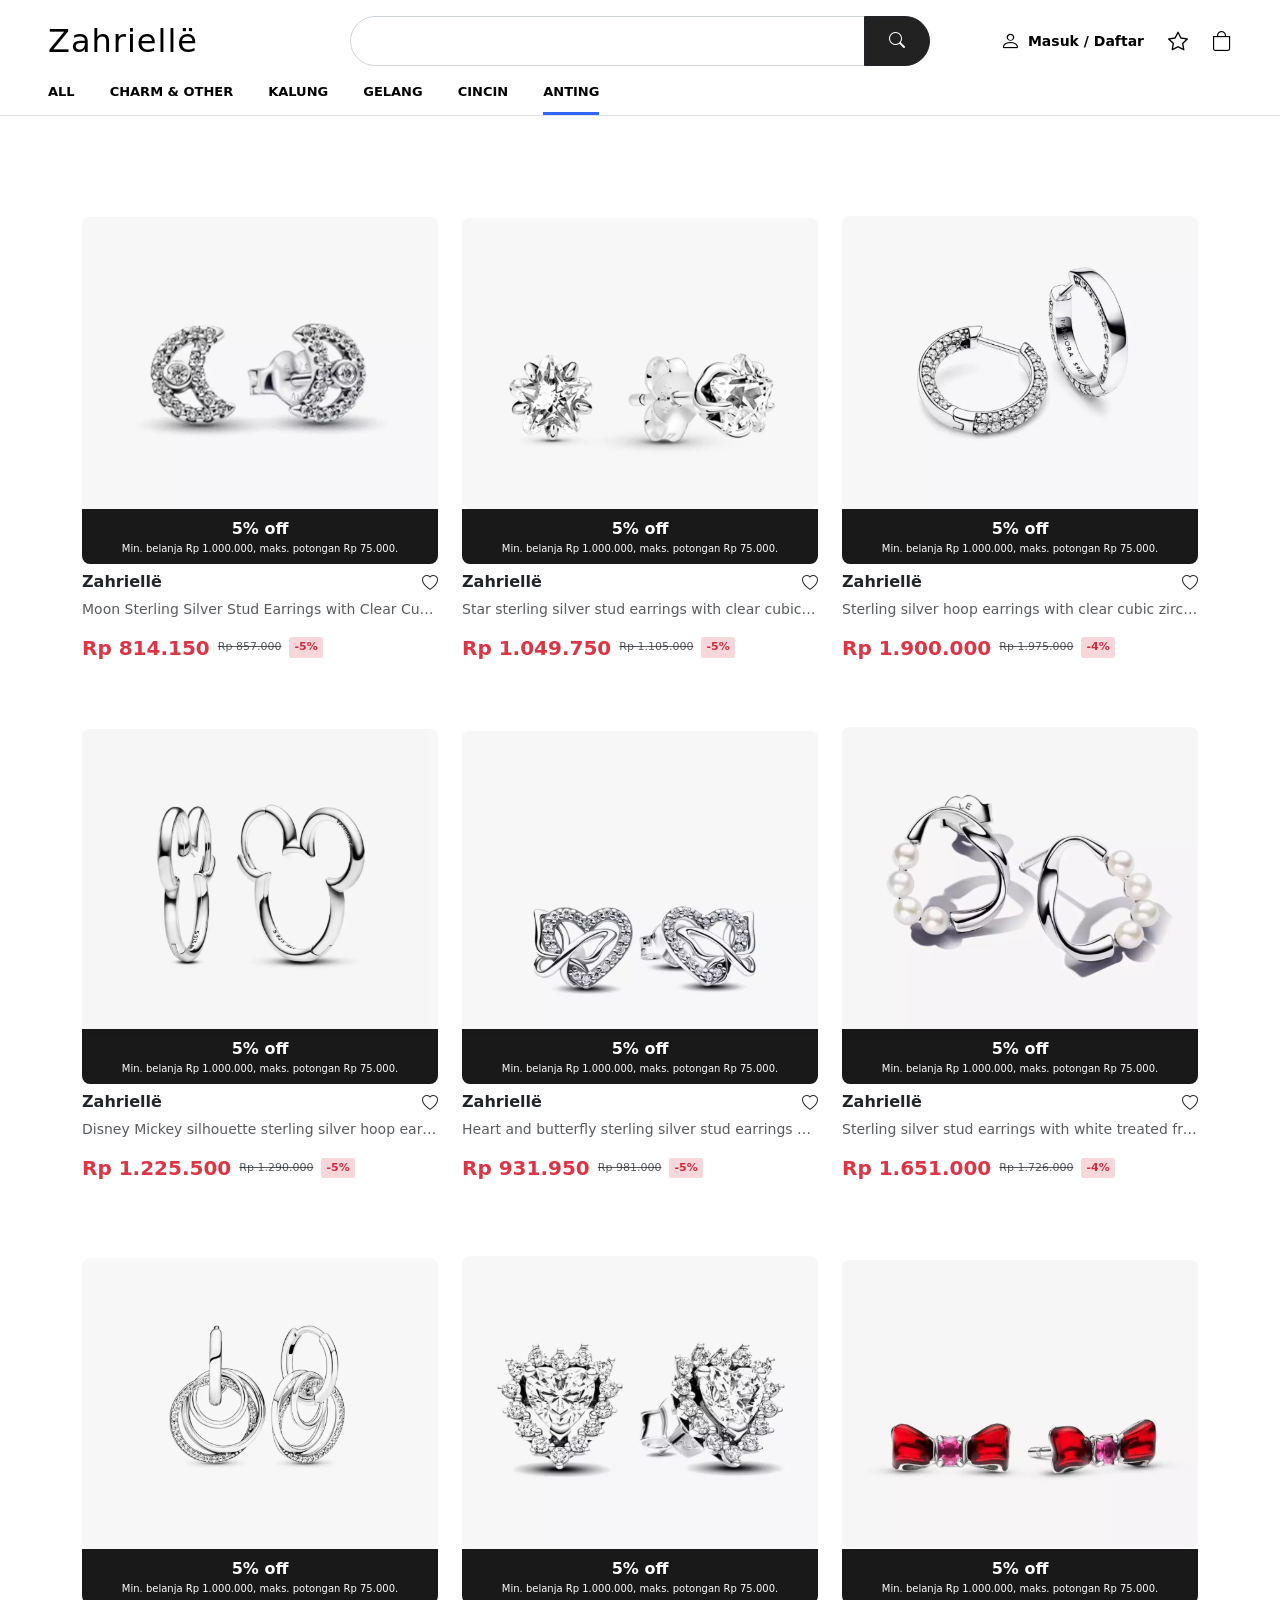
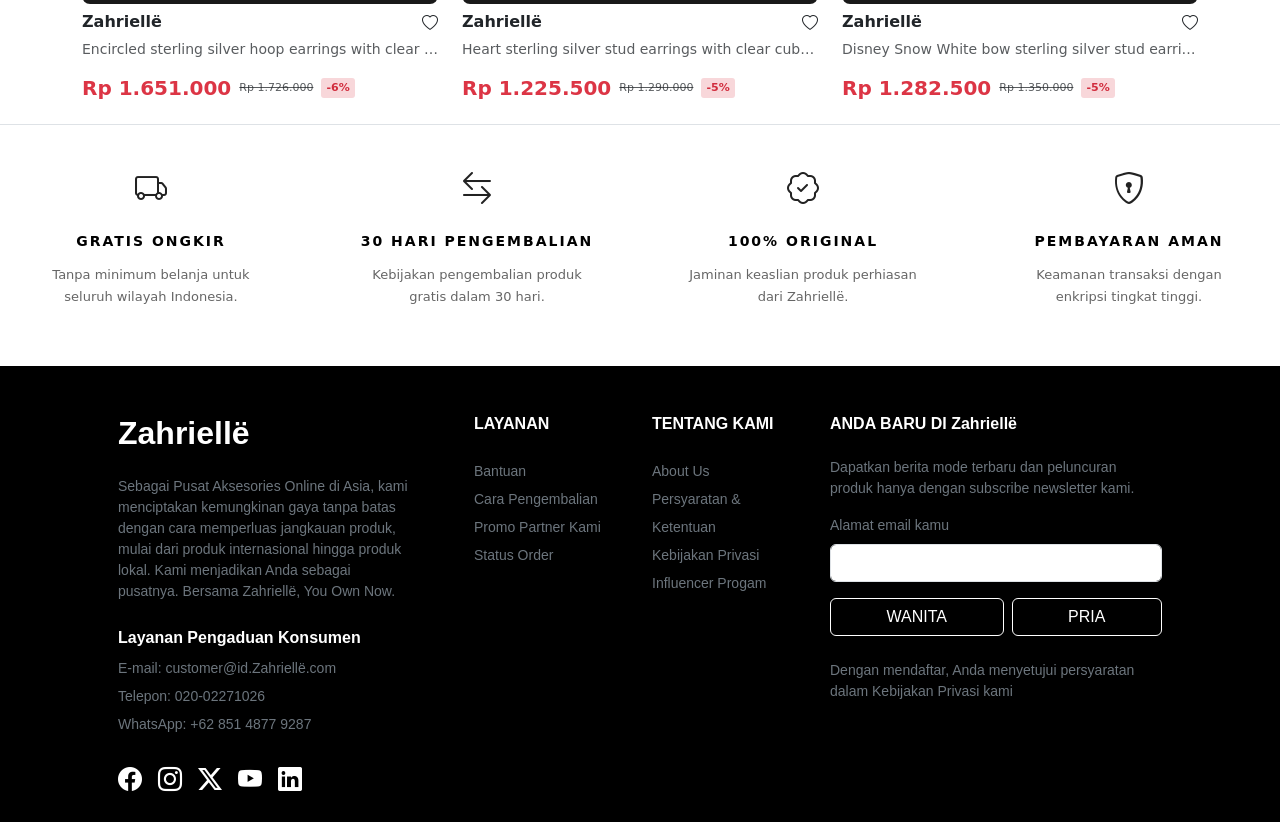
<file: ProdukAnting.html>
<!DOCTYPE html>
<html>
<head>
    <title>Zahriellë</title>
    <link href="https://cdn.jsdelivr.net/npm/bootstrap@5.3.0/dist/css/bootstrap.min.css" rel="stylesheet">
    <link rel="stylesheet" href="https://cdn.jsdelivr.net/npm/bootstrap-icons@1.11.0/font/bootstrap-icons.css">
    <link rel="stylesheet" href="css.css">
</head>
<body>

    <nav class="navbar-zalora border-bottom">
        <div class="container-fluid px-5">
            <div class="row align-items-center py-3">
                <div class="col-md-3">
                    <a class="logo-text text-decoration-none" href="#">Zahriellë</a>
                </div>
                <div class="col-md-6">
                    <div class="input-group search-wrapper">
                        <input type="text" class="form-control rounded-pill-start shadow-none">
                        <button class="btn btn-dark rounded-pill-end px-4" type="button">
                            <i class="bi bi-search"></i>
                        </button>
                    </div>
                </div>
                <div class="col-md-3 d-flex justify-content-end align-items-center gap-4">
                    <a href="Login.html" class="user-item"><i class="bi bi-person fs-5"></i> Masuk / Daftar</a>
                    <a href="Riview.html" class="user-item"><i class="bi bi-star fs-5"></i></a>
                    <a href="Keranjang.html" class="user-item"><i class="bi bi-bag fs-5"></i></a>
                </div>
            </div>
            <div class="row">
                <div class="col-12">
                    <ul class="nav nav-category" id="mainNav">
                        <li class="nav-item"><a class="nav-link" href="Index.html">ALL</a></li>
                        <li class="nav-item"><a class="nav-link" href="ProdukCharm.html">CHARM & OTHER</a></li>
                        <li class="nav-item"><a class="nav-link" href="ProdukKalung.html">KALUNG</a></li>
                        <li class="nav-item"><a class="nav-link" href="ProdukGelang.html">GELANG</a></li>
                        <li class="nav-item"><a class="nav-link" href="ProdukCincin.html">CINCIN</a></li>
                        <li class="nav-item"><a class="nav-link active" href="ProdukAnting.html">ANTING</a></li>
                    </ul>
                </div>
            </div>
        </div>
    </nav>


    <div class="container mt-5">
        <div class="row">

            <!-- Produk 1 -->
            <div class="col-md-4 mb-4">
                <div class="product-card border-0 h-100">
                    <div class="image-wrapper position-relative">
                        <a href="javascript:void(0)" data-bs-toggle="modal" data-bs-target="#modalProduk1">
                            <img src="Anting04.jpeg.png" class="card-img-top rounded-3" alt="">
                        </a>
                        <div class="promo-black">
                            <p class="fw-bold mb-0">5% off</p>
                            <p class="promo-detail mb-0">Min. belanja Rp 1.000.000, maks. potongan Rp 75.000.</p>
                        </div>
                    </div>
                    <div class="mt-2">
                        <div class="d-flex justify-content-between">
                            <h6 class="fw-bold">Zahriellë</h6>
                            <i class="bi bi-heart wishlist-icon"></i>
                        </div>
                        <p class="text-muted small text-truncate">Moon Sterling Silver Stud Earrings with Clear Cubic Zirconia</p>
                        <div class="d-flex align-items-center gap-2">
                            <h5 class="text-danger fw-bold mb-0">Rp 814.150</h5>
                            <span class="text-muted text-decoration-line-through old-price-text">Rp 857.000</span>
                            <span class="badge-discount">-5%</span>
                        </div>
                    </div>
                </div>
            </div>

            <!-- Produk 2 -->
            <div class="col-md-4 mb-4">
                <div class="product-card border-0 h-100">
                    <div class="image-wrapper position-relative">
                        <a href="javascript:void(0)" data-bs-toggle="modal" data-bs-target="#modalProduk2">
                            <img src="Anting05.jpeg.png" class="card-img-top rounded-3" alt="">
                        </a>
                        <div class="promo-black">
                            <p class="fw-bold mb-0">5% off</p>
                            <p class="promo-detail mb-0">Min. belanja Rp 1.000.000, maks. potongan Rp 75.000.</p>
                        </div>
                    </div>
                    <div class="mt-2">
                        <div class="d-flex justify-content-between">
                            <h6 class="fw-bold">Zahriellë</h6>
                            <i class="bi bi-heart wishlist-icon"></i>
                        </div>
                        <p class="text-muted small text-truncate">Star sterling silver stud earrings with clear cubic zirconia</p>
                        <div class="d-flex align-items-center gap-2">
                            <h5 class="text-danger fw-bold mb-0">Rp 1.049.750</h5>
                            <span class="text-muted text-decoration-line-through old-price-text">Rp 1.105.000</span>
                            <span class="badge-discount">-5%</span>
                        </div>
                    </div>
                </div>
            </div>

            <!-- Produk 3 -->
            <div class="col-md-4 mb-4">
                <div class="product-card border-0 h-100">
                    <div class="image-wrapper position-relative">
                        <a href="javascript:void(0)" data-bs-toggle="modal" data-bs-target="#modalProduk3">
                            <img src="Anting06.jpeg.png" class="card-img-top rounded-3" alt="">
                        </a>
                        <div class="promo-black">
                            <p class="fw-bold mb-0">5% off</p>
                            <p class="promo-detail mb-0">Min. belanja Rp 1.000.000, maks. potongan Rp 75.000.</p>
                        </div>
                    </div>
                    <div class="mt-2">
                        <div class="d-flex justify-content-between">
                            <h6 class="fw-bold">Zahriellë</h6>
                            <i class="bi bi-heart wishlist-icon"></i>
                        </div>
                        <p class="text-muted small text-truncate">Sterling silver hoop earrings with clear cubic zirconia</p>
                        <div class="d-flex align-items-center gap-2">
                            <h5 class="text-danger fw-bold mb-0">Rp 1.900.000</h5>
                            <span class="text-muted text-decoration-line-through old-price-text">Rp 1.975.000</span>
                            <span class="badge-discount">-4%</span>
                        </div>
                    </div>
                </div>
            </div>

            <!-- Produk 4 -->
            <div class="col-md-4 mb-4">
                <div class="product-card border-0 h-100">
                    <div class="image-wrapper position-relative">
                        <a href="javascript:void(0)" data-bs-toggle="modal" data-bs-target="#modalProduk4">
                            <img src="Anting07.jpeg.png" class="card-img-top rounded-3" alt="">
                        </a>
                        <div class="promo-black">
                            <p class="fw-bold mb-0">5% off</p>
                            <p class="promo-detail mb-0">Min. belanja Rp 1.000.000, maks. potongan Rp 75.000.</p>
                        </div>
                    </div>
                    <div class="mt-2">
                        <div class="d-flex justify-content-between">
                            <h6 class="fw-bold">Zahriellë</h6>
                            <i class="bi bi-heart wishlist-icon"></i>
                        </div>
                        <p class="text-muted small text-truncate">Disney Mickey silhouette sterling silver hoop earrings</p>
                        <div class="d-flex align-items-center gap-2">
                            <h5 class="text-danger fw-bold mb-0">Rp 1.225.500</h5>
                            <span class="text-muted text-decoration-line-through old-price-text">Rp 1.290.000</span>
                            <span class="badge-discount">-5%</span>
                        </div>
                    </div>
                </div>
            </div>

            <!-- Produk 5 -->
            <div class="col-md-4 mb-4">
                <div class="product-card border-0 h-100">
                    <div class="image-wrapper position-relative">
                        <a href="javascript:void(0)" data-bs-toggle="modal" data-bs-target="#modalProduk5">
                            <img src="Anting08.jpeg.png" class="card-img-top rounded-3" alt="">
                        </a>
                        <div class="promo-black">
                            <p class="fw-bold mb-0">5% off</p>
                            <p class="promo-detail mb-0">Min. belanja Rp 1.000.000, maks. potongan Rp 75.000.</p>
                        </div>
                    </div>
                    <div class="mt-2">
                        <div class="d-flex justify-content-between">
                            <h6 class="fw-bold">Zahriellë</h6>
                            <i class="bi bi-heart wishlist-icon"></i>
                        </div>
                        <p class="text-muted small text-truncate">Heart and butterfly sterling silver stud earrings with clear cubic zirconia</p>
                        <div class="d-flex align-items-center gap-2">
                            <h5 class="text-danger fw-bold mb-0">Rp 931.950</h5>
                            <span class="text-muted text-decoration-line-through old-price-text">Rp 981.000</span>
                            <span class="badge-discount">-5%</span>
                        </div>
                    </div>
                </div>
            </div>

            <!-- Produk 6 -->
            <div class="col-md-4 mb-4">
                <div class="product-card border-0 h-100">
                    <div class="image-wrapper position-relative">
                        <a href="javascript:void(0)" data-bs-toggle="modal" data-bs-target="#modalProduk6">
                            <img src="Anting09.jpeg.png" class="card-img-top rounded-3" alt="">
                        </a>
                        <div class="promo-black">
                            <p class="fw-bold mb-0">5% off</p>
                            <p class="promo-detail mb-0">Min. belanja Rp 1.000.000, maks. potongan Rp 75.000.</p>
                        </div>
                    </div>
                    <div class="mt-2">
                        <div class="d-flex justify-content-between">
                            <h6 class="fw-bold">Zahriellë</h6>
                            <i class="bi bi-heart wishlist-icon"></i>
                        </div>
                        <p class="text-muted small text-truncate">Sterling silver stud earrings with white treated freshwater cultured pearl</p>
                        <div class="d-flex align-items-center gap-2">
                            <h5 class="text-danger fw-bold mb-0">Rp 1.651.000</h5>
                            <span class="text-muted text-decoration-line-through old-price-text">Rp 1.726.000</span>
                            <span class="badge-discount">-4%</span>
                        </div>
                    </div>
                </div>
            </div>

            <!-- Produk 7 -->
            <div class="col-md-4 mb-4">
                <div class="product-card border-0 h-100">
                    <div class="image-wrapper position-relative">
                        <a href="javascript:void(0)" data-bs-toggle="modal" data-bs-target="#modalProduk7">
                            <img src="Anting10.jpeg.png" class="card-img-top rounded-3" alt="">
                        </a>
                        <div class="promo-black">
                            <p class="fw-bold mb-0">5% off</p>
                            <p class="promo-detail mb-0">Min. belanja Rp 1.000.000, maks. potongan Rp 75.000.</p>
                        </div>
                    </div>
                    <div class="mt-2">
                        <div class="d-flex justify-content-between">
                            <h6 class="fw-bold">Zahriellë</h6>
                            <i class="bi bi-heart wishlist-icon"></i>
                        </div>
                        <p class="text-muted small text-truncate">Encircled sterling silver hoop earrings with clear cubic zirconia</p>
                        <div class="d-flex align-items-center gap-2">
                            <h5 class="text-danger fw-bold mb-0">Rp 1.651.000</h5>
                            <span class="text-muted text-decoration-line-through old-price-text">Rp 1.726.000</span>
                            <span class="badge-discount">-6%</span>
                        </div>
                    </div>
                </div>
            </div>

            <!-- Produk 8 -->
            <div class="col-md-4 mb-4">
                <div class="product-card border-0 h-100">
                    <div class="image-wrapper position-relative">
                        <a href="javascript:void(0)" data-bs-toggle="modal" data-bs-target="#modalProduk8">
                            <img src="Anting11.jpeg.png" class="card-img-top rounded-3" alt="">
                        </a>
                        <div class="promo-black">
                            <p class="fw-bold mb-0">5% off</p>
                            <p class="promo-detail mb-0">Min. belanja Rp 1.000.000, maks. potongan Rp 75.000.</p>
                        </div>
                    </div>
                    <div class="mt-2">
                        <div class="d-flex justify-content-between">
                            <h6 class="fw-bold">Zahriellë</h6>
                            <i class="bi bi-heart wishlist-icon"></i>
                        </div>
                        <p class="text-muted small text-truncate">Heart sterling silver stud earrings with clear cubic zirconia</p>
                        <div class="d-flex align-items-center gap-2">
                            <h5 class="text-danger fw-bold mb-0">Rp 1.225.500</h5>
                            <span class="text-muted text-decoration-line-through old-price-text">Rp 1.290.000</span>
                            <span class="badge-discount">-5%</span>
                        </div>
                    </div>
                </div>
            </div>

            <!-- Produk 9 -->
            <div class="col-md-4 mb-4">
                <div class="product-card border-0 h-100">
                    <div class="image-wrapper position-relative">
                        <a href="javascript:void(0)" data-bs-toggle="modal" data-bs-target="#modalProduk9">
                            <img src="Anting12.jpeg.png" class="card-img-top rounded-3" alt="">
                        </a>
                        <div class="promo-black">
                            <p class="fw-bold mb-0">5% off</p>
                            <p class="promo-detail mb-0">Min. belanja Rp 1.000.000, maks. potongan Rp 75.000.</p>
                        </div>
                    </div>
                    <div class="mt-2">
                        <div class="d-flex justify-content-between">
                            <h6 class="fw-bold">Zahriellë</h6>
                            <i class="bi bi-heart wishlist-icon"></i>
                        </div>
                        <p class="text-muted small text-truncate">Disney Snow White bow sterling silver stud earrings with fuchsia rose crystal and red enamel</p>
                        <div class="d-flex align-items-center gap-2">
                            <h5 class="text-danger fw-bold mb-0">Rp 1.282.500</h5>
                            <span class="text-muted text-decoration-line-through old-price-text">Rp 1.350.000</span>
                            <span class="badge-discount">-5%</span>
                        </div>
                    </div>
                </div>
            </div>

        </div>
    </div>


    <!-- Modal Produk 1 -->
    <div class="modal fade" id="modalProduk1" tabindex="-1" aria-hidden="true">
        <div class="modal-dialog modal-dialog-centered">
            <div class="modal-content">
                <div class="modal-header border-0">
                    <button type="button" class="btn-close" data-bs-dismiss="modal" aria-label="Close"></button>
                </div>
                <div class="modal-body text-center">
                    <div class="modal-image-wrapper mb-3">
                        <img src="Anting04.jpeg.png" class="img-fluid modal-product-img" alt="">
                    </div>
                    <h4 class="fw-bold">Zahriellë</h4>
                    <h5 class="text-danger">Rp 814.150</h5>
                    <hr>
                    <p class="text-start">
                        <strong>Deskripsi Produk:</strong><br>
                        Anting Moon Sterling Silver Stud ini dihiasi dengan kilauan batu cubic zirconia bening berbentuk bulan sabit yang indah. Didesain dengan detail elegan untuk memberikan kesan mewah namun tetap minimalis bagi pemakainya.
                    </p>
                    <ul class="text-start small">
                        <li>Bahan: Sterling Silver 925</li>
                        <li>Variasi: Silver</li>
                        <li>Ukuran: One Size</li>
                    </ul>
                </div>
                <div class="modal-footer border-0">
                    <button type="button" class="btn btn-dark flex-grow-1 py-2 fw-normal" style="border-radius: 8px; background-color: #404040; border: none;">Tambah ke Keranjang</button>
                    <button type="button" class="btn btn-outline-secondary px-3" style="border-radius: 8px; border: 1px solid #ccc;">
                        <i class="bi bi-heart text-muted"></i>
                    </button>
                </div>
            </div>
        </div>
    </div>

    <!-- Modal Produk 2 -->
    <div class="modal fade" id="modalProduk2" tabindex="-1" aria-hidden="true">
        <div class="modal-dialog modal-dialog-centered">
            <div class="modal-content">
                <div class="modal-header border-0">
                    <button type="button" class="btn-close" data-bs-dismiss="modal" aria-label="Close"></button>
                </div>
                <div class="modal-body text-center">
                    <div class="modal-image-wrapper mb-3">
                        <img src="Anting05.jpeg.png" class="img-fluid modal-product-img" alt="">
                    </div>
                    <h4 class="fw-bold">Zahriellë</h4>
                    <h5 class="text-danger">Rp 1.049.750</h5>
                    <hr>
                    <p class="text-start">
                        <strong>Deskripsi Produk:</strong><br>
                        Anting Star Sterling Silver Stud ini dihiasi dengan batu utama berbentuk bintang asimetris yang memancarkan cahaya berkilau. Didesain dengan detail elegan untuk memberikan kesan mewah namun tetap minimalis bagi pemakainya.
                    </p>
                    <ul class="text-start small">
                        <li>Bahan: Sterling Silver 925</li>
                        <li>Variasi: Silver</li>
                        <li>Ukuran: One Size</li>
                    </ul>
                </div>
                <div class="modal-footer border-0">
                    <button type="button" class="btn btn-dark flex-grow-1 py-2 fw-normal" style="border-radius: 8px; background-color: #404040; border: none;">Tambah ke Keranjang</button>
                    <button type="button" class="btn btn-outline-secondary px-3" style="border-radius: 8px; border: 1px solid #ccc;">
                        <i class="bi bi-heart text-muted"></i>
                    </button>
                </div>
            </div>
        </div>
    </div>

    <!-- Modal Produk 3 -->
    <div class="modal fade" id="modalProduk3" tabindex="-1" aria-hidden="true">
        <div class="modal-dialog modal-dialog-centered">
            <div class="modal-content">
                <div class="modal-header border-0">
                    <button type="button" class="btn-close" data-bs-dismiss="modal" aria-label="Close"></button>
                </div>
                <div class="modal-body text-center">
                    <div class="modal-image-wrapper mb-3">
                        <img src="Anting06.jpeg.png" class="img-fluid modal-product-img" alt="">
                    </div>
                    <h4 class="fw-bold">Zahriellë</h4>
                    <h5 class="text-danger">Rp 1.900.000</h5>
                    <hr>
                    <p class="text-start">
                        <strong>Deskripsi Produk:</strong><br>
                        Anting Sterling Silver Hoop ini dihiasi dengan barisan permata zirkon bening di sepanjang lingkarannya yang berkilau. Didesain dengan detail elegan untuk memberikan kesan mewah namun tetap minimalis bagi pemakainya.
                    </p>
                    <ul class="text-start small">
                        <li>Bahan: Sterling Silver 925</li>
                        <li>Variasi: Silver</li>
                        <li>Ukuran: One Size</li>
                    </ul>
                </div>
                <div class="modal-footer border-0">
                    <button type="button" class="btn btn-dark flex-grow-1 py-2 fw-normal" style="border-radius: 8px; background-color: #404040; border: none;">Tambah ke Keranjang</button>
                    <button type="button" class="btn btn-outline-secondary px-3" style="border-radius: 8px; border: 1px solid #ccc;">
                        <i class="bi bi-heart text-muted"></i>
                    </button>
                </div>
            </div>
        </div>
    </div>

    <!-- Modal Produk 4 -->
    <div class="modal fade" id="modalProduk4" tabindex="-1" aria-hidden="true">
        <div class="modal-dialog modal-dialog-centered">
            <div class="modal-content">
                <div class="modal-header border-0">
                    <button type="button" class="btn-close" data-bs-dismiss="modal" aria-label="Close"></button>
                </div>
                <div class="modal-body text-center">
                    <div class="modal-image-wrapper mb-3">
                        <img src="Anting07.jpeg.png" class="img-fluid modal-product-img" alt="">
                    </div>
                    <h4 class="fw-bold">Zahriellë</h4>
                    <h5 class="text-danger">Rp 1.225.500</h5>
                    <hr>
                    <p class="text-start">
                        <strong>Deskripsi Produk:</strong><br>
                        Anting Disney Mickey Silhouette Silver ini dihiasi dengan bentuk siluet ikonik Mickey Mouse yang polos dan mengkilap. Didesain dengan detail elegan untuk memberikan kesan mewah namun tetap minimalis bagi pemakainya.
                    </p>
                    <ul class="text-start small">
                        <li>Bahan: Sterling Silver 925</li>
                        <li>Variasi: Silver</li>
                        <li>Ukuran: One Size</li>
                    </ul>
                </div>
                <div class="modal-footer border-0">
                    <button type="button" class="btn btn-dark flex-grow-1 py-2 fw-normal" style="border-radius: 8px; background-color: #404040; border: none;">Tambah ke Keranjang</button>
                    <button type="button" class="btn btn-outline-secondary px-3" style="border-radius: 8px; border: 1px solid #ccc;">
                        <i class="bi bi-heart text-muted"></i>
                    </button>
                </div>
            </div>
        </div>
    </div>

    <!-- Modal Produk 5 -->
    <div class="modal fade" id="modalProduk5" tabindex="-1" aria-hidden="true">
        <div class="modal-dialog modal-dialog-centered">
            <div class="modal-content">
                <div class="modal-header border-0">
                    <button type="button" class="btn-close" data-bs-dismiss="modal" aria-label="Close"></button>
                </div>
                <div class="modal-body text-center">
                    <div class="modal-image-wrapper mb-3">
                        <img src="Anting08.jpeg.png" class="img-fluid modal-product-img" alt="">
                    </div>
                    <h4 class="fw-bold">Zahriellë</h4>
                    <h5 class="text-danger">Rp 931.950</h5>
                    <hr>
                    <p class="text-start">
                        <strong>Deskripsi Produk:</strong><br>
                        Anting Heart and Butterfly Silver Stud ini dihiasi dengan perpaduan rangka hati dan siluet kupu-kupu bertabur zirkon. Didesain dengan detail elegan untuk memberikan kesan mewah namun tetap minimalis bagi pemakainya.
                    </p>
                    <ul class="text-start small">
                        <li>Bahan: Sterling Silver 925</li>
                        <li>Variasi: Silver</li>
                        <li>Ukuran: One Size</li>
                    </ul>
                </div>
                <div class="modal-footer border-0">
                    <button type="button" class="btn btn-dark flex-grow-1 py-2 fw-normal" style="border-radius: 8px; background-color: #404040; border: none;">Tambah ke Keranjang</button>
                    <button type="button" class="btn btn-outline-secondary px-3" style="border-radius: 8px; border: 1px solid #ccc;">
                        <i class="bi bi-heart text-muted"></i>
                    </button>
                </div>
            </div>
        </div>
    </div>

    <!-- Modal Produk 6 -->
    <div class="modal fade" id="modalProduk6" tabindex="-1" aria-hidden="true">
        <div class="modal-dialog modal-dialog-centered">
            <div class="modal-content">
                <div class="modal-header border-0">
                    <button type="button" class="btn-close" data-bs-dismiss="modal" aria-label="Close"></button>
                </div>
                <div class="modal-body text-center">
                    <div class="modal-image-wrapper mb-3">
                        <img src="Anting09.jpeg.png" class="img-fluid modal-product-img" alt="">
                    </div>
                    <h4 class="fw-bold">Zahriellë</h4>
                    <h5 class="text-danger">Rp 1.651.000</h5>
                    <hr>
                    <p class="text-start">
                        <strong>Deskripsi Produk:</strong><br>
                        Anting Sterling Silver Stud ini dihiasi dengan deretan mutiara air tawar budidaya putih alami yang melingkar anggun. Didesain dengan detail elegan untuk memberikan kesan mewah namun tetap minimalis bagi pemakainya.
                    </p>
                    <ul class="text-start small">
                        <li>Bahan: Sterling Silver 925</li>
                        <li>Variasi: Silver</li>
                        <li>Ukuran: One Size</li>
                    </ul>
                </div>
                <div class="modal-footer border-0">
                    <button type="button" class="btn btn-dark flex-grow-1 py-2 fw-normal" style="border-radius: 8px; background-color: #404040; border: none;">Tambah ke Keranjang</button>
                    <button type="button" class="btn btn-outline-secondary px-3" style="border-radius: 8px; border: 1px solid #ccc;">
                        <i class="bi bi-heart text-muted"></i>
                    </button>
                </div>
            </div>
        </div>
    </div>

    <!-- Modal Produk 7 -->
    <div class="modal fade" id="modalProduk7" tabindex="-1" aria-hidden="true">
        <div class="modal-dialog modal-dialog-centered">
            <div class="modal-content">
                <div class="modal-header border-0">
                    <button type="button" class="btn-close" data-bs-dismiss="modal" aria-label="Close"></button>
                </div>
                <div class="modal-body text-center">
                    <div class="modal-image-wrapper mb-3">
                        <img src="Anting10.jpeg.png" class="img-fluid modal-product-img" alt="">
                    </div>
                    <h4 class="fw-bold">Zahriellë</h4>
                    <h5 class="text-danger">Rp 1.651.000</h5>
                    <hr>
                    <p class="text-start">
                        <strong>Deskripsi Produk:</strong><br>
                        Anting Encircled Sterling Silver Hoop ini dihiasi dengan gantungan beberapa jalinan lingkaran perak berpola kilau indah. Didesain dengan detail elegan untuk memberikan kesan mewah namun tetap minimalis bagi pemakainya.
                    </p>
                    <ul class="text-start small">
                        <li>Bahan: Sterling Silver 925</li>
                        <li>Variasi: Silver</li>
                        <li>Ukuran: One Size</li>
                    </ul>
                </div>
                <div class="modal-footer border-0">
                    <button type="button" class="btn btn-dark flex-grow-1 py-2 fw-normal" style="border-radius: 8px; background-color: #404040; border: none;">Tambah ke Keranjang</button>
                    <button type="button" class="btn btn-outline-secondary px-3" style="border-radius: 8px; border: 1px solid #ccc;">
                        <i class="bi bi-heart text-muted"></i>
                    </button>
                </div>
            </div>
        </div>
    </div>

    <!-- Modal Produk 8 -->
    <div class="modal fade" id="modalProduk8" tabindex="-1" aria-hidden="true">
        <div class="modal-dialog modal-dialog-centered">
            <div class="modal-content">
                <div class="modal-header border-0">
                    <button type="button" class="btn-close" data-bs-dismiss="modal" aria-label="Close"></button>
                </div>
                <div class="modal-body text-center">
                    <div class="modal-image-wrapper mb-3">
                        <img src="Anting11.jpeg.png" class="img-fluid modal-product-img" alt="">
                    </div>
                    <h4 class="fw-bold">Zahriellë</h4>
                    <h5 class="text-danger">Rp 1.225.500</h5>
                    <hr>
                    <p class="text-start">
                        <strong>Deskripsi Produk:</strong><br>
                        Anting Heart Sterling Silver Stud ini dihiasi dengan taburan batu cubic zirconia bening berbentuk hati yang berkilau cantik. Didesain dengan detail elegan untuk memberikan kesan mewah namun tetap minimalis bagi pemakainya.
                    </p>
                    <ul class="text-start small">
                        <li>Bahan: Sterling Silver 925</li>
                        <li>Variasi: Silver</li>
                        <li>Ukuran: One Size</li>
                    </ul>
                </div>
                <div class="modal-footer border-0">
                    <button type="button" class="btn btn-dark flex-grow-1 py-2 fw-normal" style="border-radius: 8px; background-color: #404040; border: none;">Tambah ke Keranjang</button>
                    <button type="button" class="btn btn-outline-secondary px-3" style="border-radius: 8px; border: 1px solid #ccc;">
                        <i class="bi bi-heart text-muted"></i>
                    </button>
                </div>
            </div>
        </div>
    </div>

    <!-- Modal Produk 9 -->
    <div class="modal fade" id="modalProduk9" tabindex="-1" aria-hidden="true">
        <div class="modal-dialog modal-dialog-centered">
            <div class="modal-content">
                <div class="modal-header border-0">
                    <button type="button" class="btn-close" data-bs-dismiss="modal" aria-label="Close"></button>
                </div>
                <div class="modal-body text-center">
                    <div class="modal-image-wrapper mb-3">
                        <img src="Anting12.jpeg.png" class="img-fluid modal-product-img" alt="">
                    </div>
                    <h4 class="fw-bold">Zahriellë</h4>
                    <h5 class="text-danger">Rp 1.282.500</h5>
                    <hr>
                    <p class="text-start">
                        <strong>Deskripsi Produk:</strong><br>
                        Anting Disney Snow White Bow ini dihiasi dengan detail pita berlapis enamel merah cerah berpusatkan zirkon fuchsia. Didesain dengan detail elegan untuk memberikan kesan mewah namun tetap minimalis bagi pemakainya.
                    </p>
                    <ul class="text-start small">
                        <li>Bahan: Sterling Silver 925</li>
                        <li>Variasi: Silver</li>
                        <li>Ukuran: One Size</li>
                    </ul>
                </div>
                <div class="modal-footer border-0">
                    <button type="button" class="btn btn-dark flex-grow-1 py-2 fw-normal" style="border-radius: 8px; background-color: #404040; border: none;">Tambah ke Keranjang</button>
                    <button type="button" class="btn btn-outline-secondary px-3" style="border-radius: 8px; border: 1px solid #ccc;">
                        <i class="bi bi-heart text-muted"></i>
                    </button>
                </div>
            </div>
        </div>
    </div>


    <section class="feature-section container-fluid bg-white border-top">
        <div class="row text-center">
            <div class="col-md-3">
                <div class="feature-box">
                    <i class="bi bi-truck feature-icon"></i>
                    <h6 class="feature-title">GRATIS ONGKIR</h6>
                    <p class="feature-desc">Tanpa minimum belanja untuk seluruh wilayah Indonesia.</p>
                </div>
            </div>
            <div class="col-md-3">
                <div class="feature-box">
                    <i class="bi bi-arrow-left-right feature-icon"></i>
                    <h6 class="feature-title">30 HARI PENGEMBALIAN</h6>
                    <p class="feature-desc">Kebijakan pengembalian produk gratis dalam 30 hari.</p>
                </div>
            </div>
            <div class="col-md-3">
                <div class="feature-box">
                    <i class="bi bi-patch-check feature-icon"></i>
                    <h6 class="feature-title">100% ORIGINAL</h6>
                    <p class="feature-desc">Jaminan keaslian produk perhiasan dari Zahriellë.</p>
                </div>
            </div>
            <div class="col-md-3">
                <div class="feature-box">
                    <i class="bi bi-shield-lock feature-icon"></i>
                    <h6 class="feature-title">PEMBAYARAN AMAN</h6>
                    <p class="feature-desc">Keamanan transaksi dengan enkripsi tingkat tinggi.</p>
                </div>
            </div>
        </div>
    </section>


    <footer class="bg-black text-white mt-5 pt-5 pb-4">
        <div class="container px-5">
            <div class="row">
                <div class="col-md-4 pe-5">
                    <h2 class="fw-bold mb-4">Zahriellë</h2>
                    <p class="small text-secondary">Sebagai Pusat Aksesories Online di Asia, kami menciptakan kemungkinan gaya tanpa batas dengan cara memperluas jangkauan produk, mulai dari produk internasional hingga produk lokal. Kami menjadikan Anda sebagai pusatnya. Bersama Zahriellë, You Own Now.</p>
                    <div class="mt-4">
                        <p class="fw-bold mb-1">Layanan Pengaduan Konsumen</p>
                        <ul class="list-unstyled small text-secondary lh-lg">
                            <li>E-mail: customer@id.Zahriellë.com</li>
                            <li>Telepon: 020-02271026</li>
                            <li>WhatsApp: +62 851 4877 9287</li>
                        </ul>
                    </div>
                    <div class="d-flex gap-3 mt-4 fs-4">
                        <i class="bi bi-facebook"></i>
                        <i class="bi bi-instagram"></i>
                        <i class="bi bi-twitter-x"></i>
                        <i class="bi bi-youtube"></i>
                        <i class="bi bi-linkedin"></i>
                    </div>
                </div>
                <div class="col-md-2">
                    <h6 class="fw-bold mb-4">LAYANAN</h6>
                    <ul class="list-unstyled small text-secondary lh-lg">
                        <li>Bantuan</li>
                        <li>Cara Pengembalian</li>
                        <li>Promo Partner Kami</li>
                        <li>Status Order</li>
                    </ul>
                </div>
                <div class="col-md-2">
                    <h6 class="fw-bold mb-4">TENTANG KAMI</h6>
                    <ul class="list-unstyled small text-secondary lh-lg">
                        <li>About Us</li>
                        <li>Persyaratan & Ketentuan</li>
                        <li>Kebijakan Privasi</li>
                        <li>Influencer Progam</li>
                    </ul>
                </div>
                <div class="col-md-4">
                    <h6 class="fw-bold mb-4">ANDA BARU DI Zahriellë</h6>
                    <p class="small text-secondary mt-4">Dapatkan berita mode terbaru dan peluncuran produk hanya dengan subscribe newsletter kami.</p>
                    <label class="small text-secondary mb-2 d-block">Alamat email kamu</label>
                    <input type="text" class="form-control bg-white mb-3">
                    <div class="d-flex gap-2 mb-4">
                        <button class="btn btn-outline-white border-white text-white flex-grow-1">WANITA</button>
                        <button class="btn btn-outline-white border-white text-white flex-grow-1">PRIA</button>
                    </div>
                    <p class="small text-secondary mt-4">Dengan mendaftar, Anda menyetujui persyaratan dalam Kebijakan Privasi kami</p>
                </div>
            </div>
        </div>
    </footer>

    <script src="https://cdn.jsdelivr.net/npm/bootstrap@5.3.0/dist/js/bootstrap.bundle.min.js"></script>
    <script src="script.js"></script>
</body>
</html>
</file>
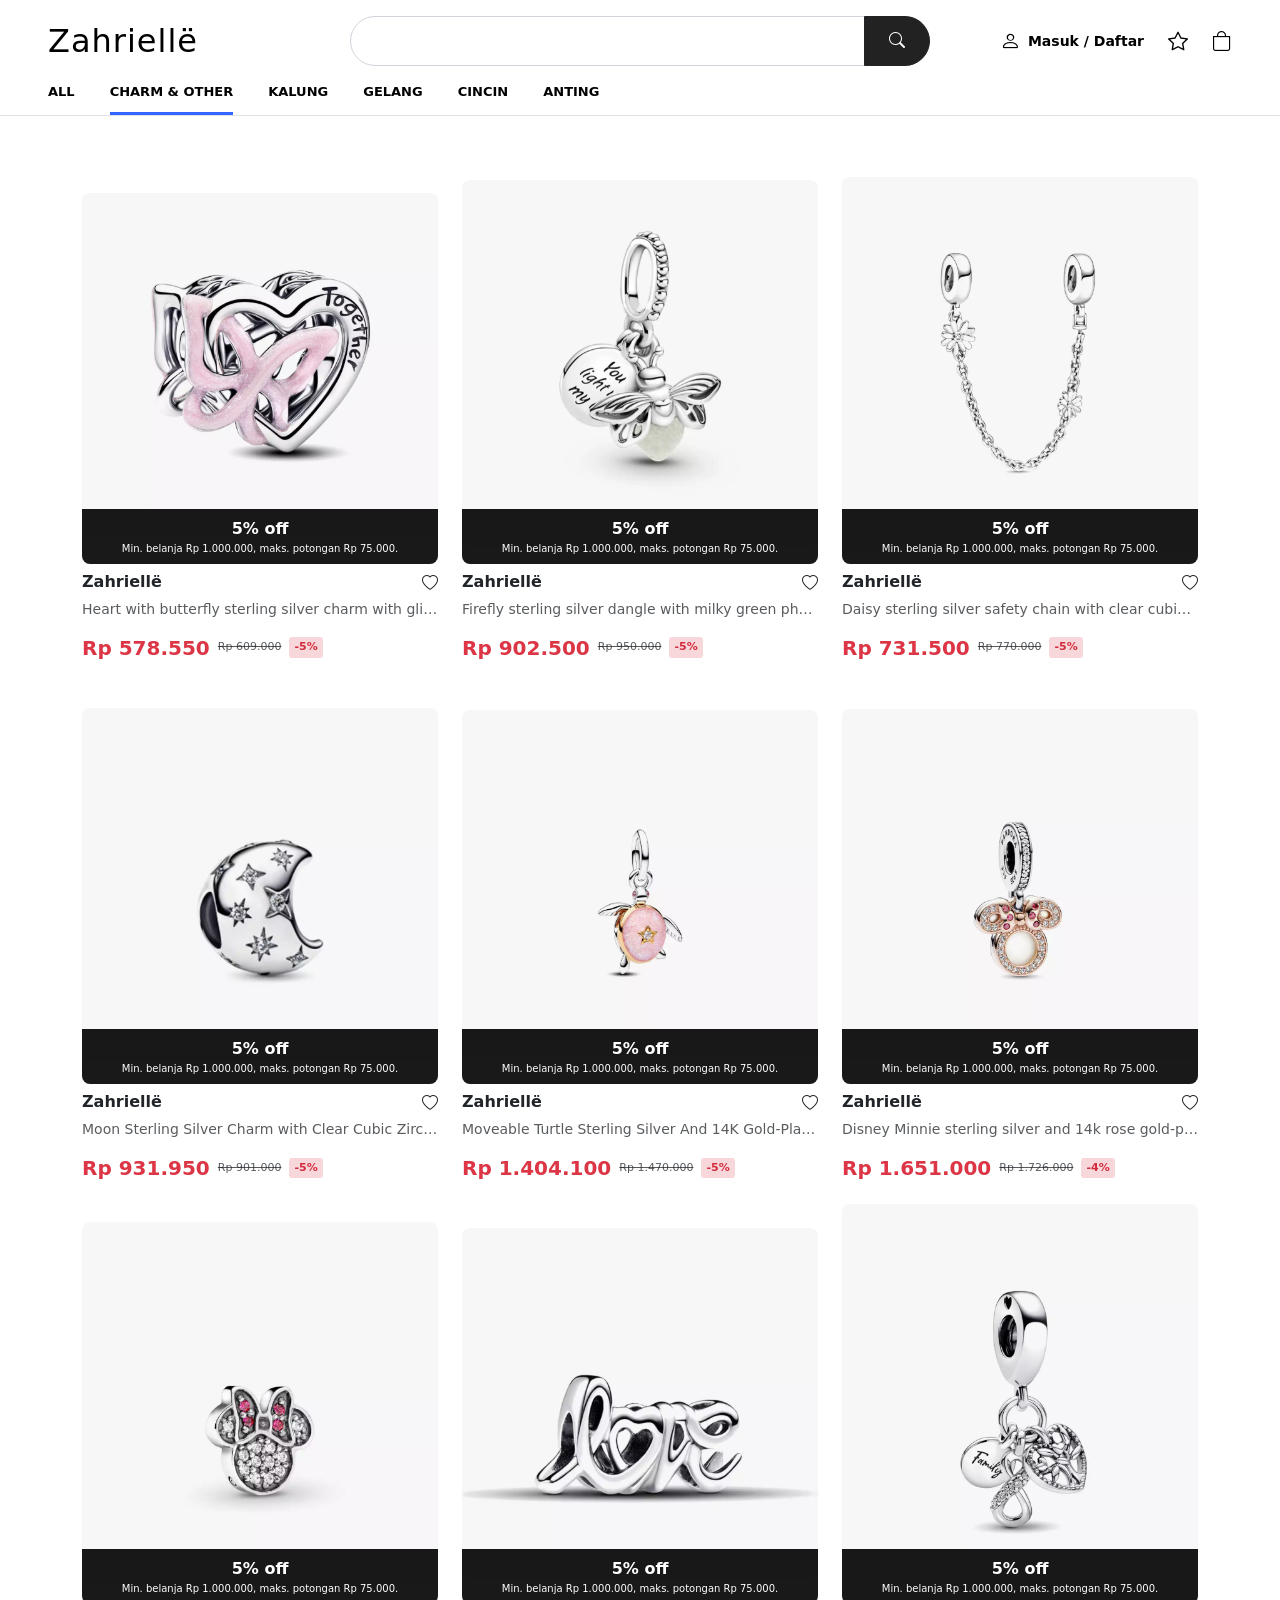
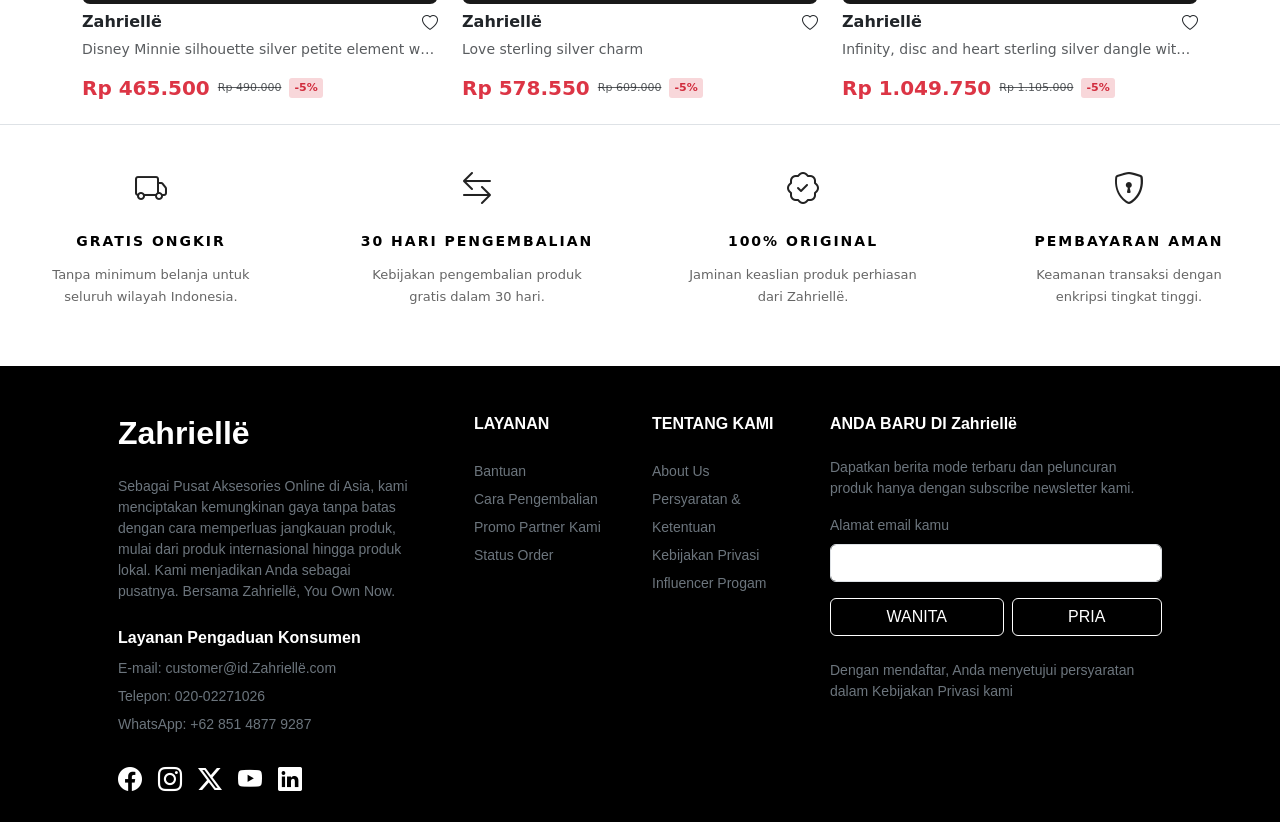
<file: ProdukCharm.html>
<!DOCTYPE html>
<html>
<head>
    <title>Zahriellë</title>
    <link href="https://cdn.jsdelivr.net/npm/bootstrap@5.3.0/dist/css/bootstrap.min.css" rel="stylesheet">
    <link rel="stylesheet" href="https://cdn.jsdelivr.net/npm/bootstrap-icons@1.11.0/font/bootstrap-icons.css">
    <link rel="stylesheet" href="css.css">
</head>
<body>

    <nav class="navbar-zalora border-bottom">
        <div class="container-fluid px-5">
            <div class="row align-items-center py-3">
                <div class="col-md-3">
                    <a class="logo-text text-decoration-none" href="#">Zahriellë</a>
                </div>
                <div class="col-md-6">
                    <div class="input-group search-wrapper">
                        <input type="text" class="form-control rounded-pill-start shadow-none">
                        <button class="btn btn-dark rounded-pill-end px-4" type="button">
                            <i class="bi bi-search"></i>
                        </button>
                    </div>
                </div>
                <div class="col-md-3 d-flex justify-content-end align-items-center gap-4">
                    <a href="Login.html" class="user-item"><i class="bi bi-person fs-5"></i> Masuk / Daftar</a>
                    <a href="Riview.html" class="user-item"><i class="bi bi-star fs-5"></i></a>
                    <a href="Keranjang.html" class="user-item"><i class="bi bi-bag fs-5"></i></a>
                </div>
            </div>
            <div class="row">
                <div class="col-12">
                    <ul class="nav nav-category" id="mainNav">
                        <li class="nav-item"><a class="nav-link" href="Index.html">ALL</a></li>
                        <li class="nav-item"><a class="nav-link active" href="ProdukCharm.html">CHARM & OTHER</a></li>
                        <li class="nav-item"><a class="nav-link" href="ProdukKalung.html">KALUNG</a></li>
                        <li class="nav-item"><a class="nav-link" href="ProdukGelang.html">GELANG</a></li>
                        <li class="nav-item"><a class="nav-link" href="ProdukCincin.html">CINCIN</a></li>
                        <li class="nav-item"><a class="nav-link" href="ProdukAnting.html">ANTING</a></li>
                    </ul>
                </div>
            </div>
        </div>
    </nav>


    <div class="container mt-5">
        <div class="row">

            <!-- Produk 1 -->
            <div class="col-md-4 mb-4">
                <div class="product-card border-0 h-100">
                    <div class="image-wrapper position-relative">
                        <a href="javascript:void(0)" data-bs-toggle="modal" data-bs-target="#modalProduk1">
                            <img src="Charm04.jpeg.png" class="card-img-top rounded-3" alt="">
                        </a>
                        <div class="promo-black">
                            <p class="fw-bold mb-0">5% off</p>
                            <p class="promo-detail mb-0">Min. belanja Rp 1.000.000, maks. potongan Rp 75.000.</p>
                        </div>
                    </div>
                    <div class="mt-2">
                        <div class="d-flex justify-content-between">
                            <h6 class="fw-bold">Zahriellë</h6>
                            <i class="bi bi-heart wishlist-icon"></i>
                        </div>
                        <p class="text-muted small text-truncate">Heart with butterfly sterling silver charm with glittery pink enamel</p>
                        <div class="d-flex align-items-center gap-2">
                            <h5 class="text-danger fw-bold mb-0">Rp 578.550</h5>
                            <span class="text-muted text-decoration-line-through old-price-text">Rp 609.000</span>
                            <span class="badge-discount">-5%</span>
                        </div>
                    </div>
                </div>
            </div>

            <!-- Produk 2 -->
            <div class="col-md-4 mb-4">
                <div class="product-card border-0 h-100">
                    <div class="image-wrapper position-relative">
                        <a href="javascript:void(0)" data-bs-toggle="modal" data-bs-target="#modalProduk2">
                            <img src="Charm05.jpeg.png" class="card-img-top rounded-3" alt="">
                        </a>
                        <div class="promo-black">
                            <p class="fw-bold mb-0">5% off</p>
                            <p class="promo-detail mb-0">Min. belanja Rp 1.000.000, maks. potongan Rp 75.000.</p>
                        </div>
                    </div>
                    <div class="mt-2">
                        <div class="d-flex justify-content-between">
                            <h6 class="fw-bold">Zahriellë</h6>
                            <i class="bi bi-heart wishlist-icon"></i>
                        </div>
                        <p class="text-muted small text-truncate">Firefly sterling silver dangle with milky green photoluminescent glass</p>
                        <div class="d-flex align-items-center gap-2">
                            <h5 class="text-danger fw-bold mb-0">Rp 902.500</h5>
                            <span class="text-muted text-decoration-line-through old-price-text">Rp 950.000</span>
                            <span class="badge-discount">-5%</span>
                        </div>
                    </div>
                </div>
            </div>

            <!-- Produk 3 -->
            <div class="col-md-4 mb-4">
                <div class="product-card border-0 h-100">
                    <div class="image-wrapper position-relative">
                        <a href="javascript:void(0)" data-bs-toggle="modal" data-bs-target="#modalProduk3">
                            <img src="Charm06.jpeg.png" class="card-img-top rounded-3" alt="">
                        </a>
                        <div class="promo-black">
                            <p class="fw-bold mb-0">5% off</p>
                            <p class="promo-detail mb-0">Min. belanja Rp 1.000.000, maks. potongan Rp 75.000.</p>
                        </div>
                    </div>
                    <div class="mt-2">
                        <div class="d-flex justify-content-between">
                            <h6 class="fw-bold">Zahriellë</h6>
                            <i class="bi bi-heart wishlist-icon"></i>
                        </div>
                        <p class="text-muted small text-truncate">Daisy sterling silver safety chain with clear cubic zirconia</p>
                        <div class="d-flex align-items-center gap-2">
                            <h5 class="text-danger fw-bold mb-0">Rp 731.500</h5>
                            <span class="text-muted text-decoration-line-through old-price-text">Rp 770.000</span>
                            <span class="badge-discount">-5%</span>
                        </div>
                    </div>
                </div>
            </div>

            <!-- Produk 4 -->
            <div class="col-md-4 mb-4">
                <div class="product-card border-0 h-100">
                    <div class="image-wrapper position-relative">
                        <a href="javascript:void(0)" data-bs-toggle="modal" data-bs-target="#modalProduk4">
                            <img src="Charm07.jpeg.png" class="card-img-top rounded-3" alt="">
                        </a>
                        <div class="promo-black">
                            <p class="fw-bold mb-0">5% off</p>
                            <p class="promo-detail mb-0">Min. belanja Rp 1.000.000, maks. potongan Rp 75.000.</p>
                        </div>
                    </div>
                    <div class="mt-2">
                        <div class="d-flex justify-content-between">
                            <h6 class="fw-bold">Zahriellë</h6>
                            <i class="bi bi-heart wishlist-icon"></i>
                        </div>
                        <p class="text-muted small text-truncate">Moon Sterling Silver Charm with Clear Cubic Zirconia</p>
                        <div class="d-flex align-items-center gap-2">
                            <h5 class="text-danger fw-bold mb-0">Rp 931.950</h5>
                            <span class="text-muted text-decoration-line-through old-price-text">Rp 901.000</span>
                            <span class="badge-discount">-5%</span>
                        </div>
                    </div>
                </div>
            </div>

            <!-- Produk 5 -->
            <div class="col-md-4 mb-4">
                <div class="product-card border-0 h-100">
                    <div class="image-wrapper position-relative">
                        <a href="javascript:void(0)" data-bs-toggle="modal" data-bs-target="#modalProduk5">
                            <img src="Charm08.jpeg.png" class="card-img-top rounded-3" alt="">
                        </a>
                        <div class="promo-black">
                            <p class="fw-bold mb-0">5% off</p>
                            <p class="promo-detail mb-0">Min. belanja Rp 1.000.000, maks. potongan Rp 75.000.</p>
                        </div>
                    </div>
                    <div class="mt-2">
                        <div class="d-flex justify-content-between">
                            <h6 class="fw-bold">Zahriellë</h6>
                            <i class="bi bi-heart wishlist-icon"></i>
                        </div>
                        <p class="text-muted small text-truncate">Moveable Turtle Sterling Silver And 14K Gold-Plated Dangle With 0.007 Ct Tw G-I Vs+ Round Brilliant Very Good Cut Lab-Grown Diamond And Pink</p>
                        <div class="d-flex align-items-center gap-2">
                            <h5 class="text-danger fw-bold mb-0">Rp 1.404.100</h5>
                            <span class="text-muted text-decoration-line-through old-price-text">Rp 1.470.000</span>
                            <span class="badge-discount">-5%</span>
                        </div>
                    </div>
                </div>
            </div>

            <!-- Produk 6 -->
            <div class="col-md-4 mb-4">
                <div class="product-card border-0 h-100">
                    <div class="image-wrapper position-relative">
                        <a href="javascript:void(0)" data-bs-toggle="modal" data-bs-target="#modalProduk6">
                            <img src="Charm09.jpeg.png" class="card-img-top rounded-3" alt="">
                        </a>
                        <div class="promo-black">
                            <p class="fw-bold mb-0">5% off</p>
                            <p class="promo-detail mb-0">Min. belanja Rp 1.000.000, maks. potongan Rp 75.000.</p>
                        </div>
                    </div>
                    <div class="mt-2">
                        <div class="d-flex justify-content-between">
                            <h6 class="fw-bold">Zahriellë</h6>
                            <i class="bi bi-heart wishlist-icon"></i>
                        </div>
                        <p class="text-muted small text-truncate">Disney Minnie sterling silver and 14k rose gold-plated double dangle with red, clear cubic zirconia and shimmering white enamel</p>
                        <div class="d-flex align-items-center gap-2">
                            <h5 class="text-danger fw-bold mb-0">Rp 1.651.000</h5>
                            <span class="text-muted text-decoration-line-through old-price-text">Rp 1.726.000</span>
                            <span class="badge-discount">-4%</span>
                        </div>
                    </div>
                </div>
            </div>

            <!-- Produk 7 -->
            <div class="col-md-4 mb-4">
                <div class="product-card border-0 h-100">
                    <div class="image-wrapper position-relative">
                        <a href="javascript:void(0)" data-bs-toggle="modal" data-bs-target="#modalProduk7">
                            <img src="Charm10.jpeg.png" class="card-img-top rounded-3" alt="">
                        </a>
                        <div class="promo-black">
                            <p class="fw-bold mb-0">5% off</p>
                            <p class="promo-detail mb-0">Min. belanja Rp 1.000.000, maks. potongan Rp 75.000.</p>
                        </div>
                    </div>
                    <div class="mt-2">
                        <div class="d-flex justify-content-between">
                            <h6 class="fw-bold">Zahriellë</h6>
                            <i class="bi bi-heart wishlist-icon"></i>
                        </div>
                        <p class="text-muted small text-truncate">Disney Minnie silhouette silver petite element with clear and red cubic zirconia</p>
                        <div class="d-flex align-items-center gap-2">
                            <h5 class="text-danger fw-bold mb-0">Rp 465.500</h5>
                            <span class="text-muted text-decoration-line-through old-price-text">Rp 490.000</span>
                            <span class="badge-discount">-5%</span>
                        </div>
                    </div>
                </div>
            </div>

            <!-- Produk 8 -->
            <div class="col-md-4 mb-4">
                <div class="product-card border-0 h-100">
                    <div class="image-wrapper position-relative">
                        <a href="javascript:void(0)" data-bs-toggle="modal" data-bs-target="#modalProduk8">
                            <img src="Charm11.jpeg.png" class="card-img-top rounded-3" alt="">
                        </a>
                        <div class="promo-black">
                            <p class="fw-bold mb-0">5% off</p>
                            <p class="promo-detail mb-0">Min. belanja Rp 1.000.000, maks. potongan Rp 75.000.</p>
                        </div>
                    </div>
                    <div class="mt-2">
                        <div class="d-flex justify-content-between">
                            <h6 class="fw-bold">Zahriellë</h6>
                            <i class="bi bi-heart wishlist-icon"></i>
                        </div>
                        <p class="text-muted small text-truncate">Love sterling silver charm</p>
                        <div class="d-flex align-items-center gap-2">
                            <h5 class="text-danger fw-bold mb-0">Rp 578.550</h5>
                            <span class="text-muted text-decoration-line-through old-price-text">Rp 609.000</span>
                            <span class="badge-discount">-5%</span>
                        </div>
                    </div>
                </div>
            </div>

            <!-- Produk 9 -->
            <div class="col-md-4 mb-4">
                <div class="product-card border-0 h-100">
                    <div class="image-wrapper position-relative">
                        <a href="javascript:void(0)" data-bs-toggle="modal" data-bs-target="#modalProduk9">
                            <img src="Charm12.jpeg.png" class="card-img-top rounded-3" alt="">
                        </a>
                        <div class="promo-black">
                            <p class="fw-bold mb-0">5% off</p>
                            <p class="promo-detail mb-0">Min. belanja Rp 1.000.000, maks. potongan Rp 75.000.</p>
                        </div>
                    </div>
                    <div class="mt-2">
                        <div class="d-flex justify-content-between">
                            <h6 class="fw-bold">Zahriellë</h6>
                            <i class="bi bi-heart wishlist-icon"></i>
                        </div>
                        <p class="text-muted small text-truncate">Infinity, disc and heart sterling silver dangle with clear cubic zirconia</p>
                        <div class="d-flex align-items-center gap-2">
                            <h5 class="text-danger fw-bold mb-0">Rp 1.049.750</h5>
                            <span class="text-muted text-decoration-line-through old-price-text">Rp 1.105.000</span>
                            <span class="badge-discount">-5%</span>
                        </div>
                    </div>
                </div>
            </div>

        </div><!-- end .row -->
    </div><!-- end .container -->


    <!-- ===== MODALS ===== -->

    <!-- Modal Produk 1 -->
    <div class="modal fade" id="modalProduk1" tabindex="-1" aria-hidden="true">
        <div class="modal-dialog modal-dialog-centered">
            <div class="modal-content">
                <div class="modal-header border-0">
                    <button type="button" class="btn-close" data-bs-dismiss="modal" aria-label="Close"></button>
                </div>
                <div class="modal-body text-center">
                    <div class="modal-image-wrapper mb-3">
                        <img src="Charm04.jpeg.png" class="img-fluid modal-product-img" alt="">
                    </div>
                    <h4 class="fw-bold">Zahriellë</h4>
                    <h5 class="text-danger">Rp 578.550</h5>
                    <hr>
                    <p class="text-start">
                        <strong>Deskripsi Produk:</strong><br>
                        Charm Heart with Butterfly Sterling Silver ini dihiasi dengan sentuhan enamel merah muda berkilau yang cantik. Didesain dengan detail elegan untuk memberikan kesan mewah namun tetap minimalis bagi pemakainya.
                    </p>
                    <ul class="text-start small">
                        <li>Bahan: Sterling Silver 925</li>
                        <li>Variasi: Silver</li>
                        <li>Ukuran: One Size</li>
                    </ul>
                </div>
                <div class="modal-footer border-0">
                    <button type="button" class="btn btn-dark flex-grow-1 py-2 fw-normal" style="border-radius: 8px; background-color: #404040; border: none;">Tambah ke Keranjang</button>
                    <button type="button" class="btn btn-outline-secondary px-3" style="border-radius: 8px; border: 1px solid #ccc;">
                        <i class="bi bi-heart text-muted"></i>
                    </button>
                </div>
            </div>
        </div>
    </div>

    <!-- Modal Produk 2 -->
    <div class="modal fade" id="modalProduk2" tabindex="-1" aria-hidden="true">
        <div class="modal-dialog modal-dialog-centered">
            <div class="modal-content">
                <div class="modal-header border-0">
                    <button type="button" class="btn-close" data-bs-dismiss="modal" aria-label="Close"></button>
                </div>
                <div class="modal-body text-center">
                    <div class="modal-image-wrapper mb-3">
                        <img src="Charm05.jpeg.png" class="img-fluid modal-product-img" alt="">
                    </div>
                    <h4 class="fw-bold">Zahriellë</h4>
                    <h5 class="text-danger">Rp 902.500</h5>
                    <hr>
                    <p class="text-start">
                        <strong>Deskripsi Produk:</strong><br>
                        Liontin Firefly Sterling Silver Dangle ini dihiasi dengan detail kunang-kunang unik. Didesain dengan detail elegan untuk memberikan kesan mewah namun tetap minimalis bagi pemakainya.
                    </p>
                    <ul class="text-start small">
                        <li>Bahan: Sterling Silver 925</li>
                        <li>Variasi: Silver</li>
                        <li>Ukuran: One Size</li>
                    </ul>
                </div>
                <div class="modal-footer border-0">
                    <button type="button" class="btn btn-dark flex-grow-1 py-2 fw-normal" style="border-radius: 8px; background-color: #404040; border: none;">Tambah ke Keranjang</button>
                    <button type="button" class="btn btn-outline-secondary px-3" style="border-radius: 8px; border: 1px solid #ccc;">
                        <i class="bi bi-heart text-muted"></i>
                    </button>
                </div>
            </div>
        </div>
    </div>

    <!-- Modal Produk 3 -->
    <div class="modal fade" id="modalProduk3" tabindex="-1" aria-hidden="true">
        <div class="modal-dialog modal-dialog-centered">
            <div class="modal-content">
                <div class="modal-header border-0">
                    <button type="button" class="btn-close" data-bs-dismiss="modal" aria-label="Close"></button>
                </div>
                <div class="modal-body text-center">
                    <div class="modal-image-wrapper mb-3">
                        <img src="Charm06.jpeg.png" class="img-fluid modal-product-img" alt="">
                    </div>
                    <h4 class="fw-bold">Zahriellë</h4>
                    <h5 class="text-danger">Rp 731.500</h5>
                    <hr>
                    <p class="text-start">
                        <strong>Deskripsi Produk:</strong><br>
                        Rantai Daisy Sterling Silver Safety Chain ini dihiasi dengan sepasang bunga aster bertabur cubic zirconia bening. Didesain dengan detail elegan untuk memberikan kesan mewah namun tetap minimalis bagi pemakainya.
                    </p>
                    <ul class="text-start small">
                        <li>Bahan: Sterling Silver 925</li>
                        <li>Variasi: Silver</li>
                        <li>Ukuran: One Size</li>
                    </ul>
                </div>
                <div class="modal-footer border-0">
                    <button type="button" class="btn btn-dark flex-grow-1 py-2 fw-normal" style="border-radius: 8px; background-color: #404040; border: none;">Tambah ke Keranjang</button>
                    <button type="button" class="btn btn-outline-secondary px-3" style="border-radius: 8px; border: 1px solid #ccc;">
                        <i class="bi bi-heart text-muted"></i>
                    </button>
                </div>
            </div>
        </div>
    </div>

    <!-- Modal Produk 4 -->
    <div class="modal fade" id="modalProduk4" tabindex="-1" aria-hidden="true">
        <div class="modal-dialog modal-dialog-centered">
            <div class="modal-content">
                <div class="modal-header border-0">
                    <button type="button" class="btn-close" data-bs-dismiss="modal" aria-label="Close"></button>
                </div>
                <div class="modal-body text-center">
                    <div class="modal-image-wrapper mb-3">
                        <img src="Charm07.jpeg.png" class="img-fluid modal-product-img" alt="">
                    </div>
                    <h4 class="fw-bold">Zahriellë</h4>
                    <h5 class="text-danger">Rp 931.950</h5>
                    <hr>
                    <p class="text-start">
                        <strong>Deskripsi Produk:</strong><br>
                        Charm Moon Sterling Silver ini dihiasi dengan ukiran bintang-bintang dan cubic zirconia bening yang berkilau indah. Didesain dengan detail elegan untuk memberikan kesan mewah namun tetap minimalis bagi pemakainya.
                    </p>
                    <ul class="text-start small">
                        <li>Bahan: Sterling Silver 925</li>
                        <li>Variasi: Silver</li>
                        <li>Ukuran: One Size</li>
                    </ul>
                </div>
                <div class="modal-footer border-0">
                    <button type="button" class="btn btn-dark flex-grow-1 py-2 fw-normal" style="border-radius: 8px; background-color: #404040; border: none;">Tambah ke Keranjang</button>
                    <button type="button" class="btn btn-outline-secondary px-3" style="border-radius: 8px; border: 1px solid #ccc;">
                        <i class="bi bi-heart text-muted"></i>
                    </button>
                </div>
            </div>
        </div>
    </div>

    <!-- Modal Produk 5 -->
    <div class="modal fade" id="modalProduk5" tabindex="-1" aria-hidden="true">
        <div class="modal-dialog modal-dialog-centered">
            <div class="modal-content">
                <div class="modal-header border-0">
                    <button type="button" class="btn-close" data-bs-dismiss="modal" aria-label="Close"></button>
                </div>
                <div class="modal-body text-center">
                    <div class="modal-image-wrapper mb-3">
                        <img src="Charm08.jpeg.png" class="img-fluid modal-product-img" alt="">
                    </div>
                    <h4 class="fw-bold">Zahriellë</h4>
                    <h5 class="text-danger">Rp 1.404.100</h5>
                    <hr>
                    <p class="text-start">
                        <strong>Deskripsi Produk:</strong><br>
                        Liontin Moveable Turtle Sterling Silver ini dihiasi dengan aksen mewah berlapis emas 14 karat pada tempurung pinknya. Didesain dengan detail elegan untuk memberikan kesan mewah namun tetap minimalis bagi pemakainya.
                    </p>
                    <ul class="text-start small">
                        <li>Bahan: Sterling Silver 925 & 14K Gold-Plated</li>
                        <li>Variasi: Silver</li>
                        <li>Ukuran: One Size</li>
                    </ul>
                </div>
                <div class="modal-footer border-0">
                    <button type="button" class="btn btn-dark flex-grow-1 py-2 fw-normal" style="border-radius: 8px; background-color: #404040; border: none;">Tambah ke Keranjang</button>
                    <button type="button" class="btn btn-outline-secondary px-3" style="border-radius: 8px; border: 1px solid #ccc;">
                        <i class="bi bi-heart text-muted"></i>
                    </button>
                </div>
            </div>
        </div>
    </div>

    <!-- Modal Produk 6 -->
    <div class="modal fade" id="modalProduk6" tabindex="-1" aria-hidden="true">
        <div class="modal-dialog modal-dialog-centered">
            <div class="modal-content">
                <div class="modal-header border-0">
                    <button type="button" class="btn-close" data-bs-dismiss="modal" aria-label="Close"></button>
                </div>
                <div class="modal-body text-center">
                    <div class="modal-image-wrapper mb-3">
                        <img src="Charm09.jpeg.png" class="img-fluid modal-product-img" alt="">
                    </div>
                    <h4 class="fw-bold">Zahriellë</h4>
                    <h5 class="text-danger">Rp 1.651.000</h5>
                    <hr>
                    <p class="text-start">
                        <strong>Deskripsi Produk:</strong><br>
                        Liontin Disney Minnie Sterling Silver ini dihiasi dengan siluet ikonik berbalut lapisan rose gold 14 karat yang manis. Didesain dengan detail elegan untuk memberikan kesan mewah namun tetap minimalis bagi pemakainya.
                    </p>
                    <ul class="text-start small">
                        <li>Bahan: Sterling Silver 925 & 14K Rose Gold-Plated</li>
                        <li>Variasi: Silver</li>
                        <li>Ukuran: One Size</li>
                    </ul>
                </div>
                <div class="modal-footer border-0">
                    <button type="button" class="btn btn-dark flex-grow-1 py-2 fw-normal" style="border-radius: 8px; background-color: #404040; border: none;">Tambah ke Keranjang</button>
                    <button type="button" class="btn btn-outline-secondary px-3" style="border-radius: 8px; border: 1px solid #ccc;">
                        <i class="bi bi-heart text-muted"></i>
                    </button>
                </div>
            </div>
        </div>
    </div>

    <!-- Modal Produk 7 -->
    <div class="modal fade" id="modalProduk7" tabindex="-1" aria-hidden="true">
        <div class="modal-dialog modal-dialog-centered">
            <div class="modal-content">
                <div class="modal-header border-0">
                    <button type="button" class="btn-close" data-bs-dismiss="modal" aria-label="Close"></button>
                </div>
                <div class="modal-body text-center">
                    <div class="modal-image-wrapper mb-3">
                        <img src="Charm10.jpeg.png" class="img-fluid modal-product-img" alt="">
                    </div>
                    <h4 class="fw-bold">Zahriellë</h4>
                    <h5 class="text-danger">Rp 465.500</h5>
                    <hr>
                    <p class="text-start">
                        <strong>Deskripsi Produk:</strong><br>
                        Charm Disney Minnie Silhouette Silver ini dihiasi dengan batu cubic zirconia merah cerah berbentuk pita yang manis. Didesain dengan detail elegan untuk memberikan kesan mewah namun tetap minimalis bagi pemakainya.
                    </p>
                    <ul class="text-start small">
                        <li>Bahan: Sterling Silver 925</li>
                        <li>Variasi: Silver</li>
                        <li>Ukuran: One Size</li>
                    </ul>
                </div>
                <div class="modal-footer border-0">
                    <button type="button" class="btn btn-dark flex-grow-1 py-2 fw-normal" style="border-radius: 8px; background-color: #404040; border: none;">Tambah ke Keranjang</button>
                    <button type="button" class="btn btn-outline-secondary px-3" style="border-radius: 8px; border: 1px solid #ccc;">
                        <i class="bi bi-heart text-muted"></i>
                    </button>
                </div>
            </div>
        </div>
    </div>

    <!-- Modal Produk 8 -->
    <div class="modal fade" id="modalProduk8" tabindex="-1" aria-hidden="true">
        <div class="modal-dialog modal-dialog-centered">
            <div class="modal-content">
                <div class="modal-header border-0">
                    <button type="button" class="btn-close" data-bs-dismiss="modal" aria-label="Close"></button>
                </div>
                <div class="modal-body text-center">
                    <div class="modal-image-wrapper mb-3">
                        <img src="Charm11.jpeg.png" class="img-fluid modal-product-img" alt="">
                    </div>
                    <h4 class="fw-bold">Zahriellë</h4>
                    <h5 class="text-danger">Rp 578.550</h5>
                    <hr>
                    <p class="text-start">
                        <strong>Deskripsi Produk:</strong><br>
                        Charm Love Sterling Silver ini dihiasi dengan lekukan tipografi kata "Love" yang modern dan mengkilap berkilau. Didesain dengan detail elegan untuk memberikan kesan mewah namun tetap minimalis bagi pemakainya.
                    </p>
                    <ul class="text-start small">
                        <li>Bahan: Sterling Silver 925</li>
                        <li>Variasi: Silver</li>
                        <li>Ukuran: One Size</li>
                    </ul>
                </div>
                <div class="modal-footer border-0">
                    <button type="button" class="btn btn-dark flex-grow-1 py-2 fw-normal" style="border-radius: 8px; background-color: #404040; border: none;">Tambah ke Keranjang</button>
                    <button type="button" class="btn btn-outline-secondary px-3" style="border-radius: 8px; border: 1px solid #ccc;">
                        <i class="bi bi-heart text-muted"></i>
                    </button>
                </div>
            </div>
        </div>
    </div>

    <!-- Modal Produk 9 -->
    <div class="modal fade" id="modalProduk9" tabindex="-1" aria-hidden="true">
        <div class="modal-dialog modal-dialog-centered">
            <div class="modal-content">
                <div class="modal-header border-0">
                    <button type="button" class="btn-close" data-bs-dismiss="modal" aria-label="Close"></button>
                </div>
                <div class="modal-body text-center">
                    <div class="modal-image-wrapper mb-3">
                        <img src="Charm12.jpeg.png" class="img-fluid modal-product-img" alt="">
                    </div>
                    <h4 class="fw-bold">Zahriellë</h4>
                    <h5 class="text-danger">Rp 1.049.750</h5>
                    <hr>
                    <p class="text-start">
                        <strong>Deskripsi Produk:</strong><br>
                        Liontin Infinity Disc and Heart Sterling Silver ini dihiasi dengan liontin perak bertuliskan "Family" dan simbol pohon kehidupan. Didesain dengan detail elegan untuk memberikan kesan mewah namun tetap minimalis bagi pemakainya.
                    </p>
                    <ul class="text-start small">
                        <li>Bahan: Sterling Silver 925</li>
                        <li>Variasi: Silver</li>
                        <li>Ukuran: One Size</li>
                    </ul>
                </div>
                <div class="modal-footer border-0">
                    <button type="button" class="btn btn-dark flex-grow-1 py-2 fw-normal" style="border-radius: 8px; background-color: #404040; border: none;">Tambah ke Keranjang</button>
                    <button type="button" class="btn btn-outline-secondary px-3" style="border-radius: 8px; border: 1px solid #ccc;">
                        <i class="bi bi-heart text-muted"></i>
                    </button>
                </div>
            </div>
        </div>
    </div>


    <section class="feature-section container-fluid bg-white border-top">
        <div class="row text-center">
            <div class="col-md-3">
                <div class="feature-box">
                    <i class="bi bi-truck feature-icon"></i>
                    <h6 class="feature-title">GRATIS ONGKIR</h6>
                    <p class="feature-desc">Tanpa minimum belanja untuk seluruh wilayah Indonesia.</p>
                </div>
            </div>
            <div class="col-md-3">
                <div class="feature-box">
                    <i class="bi bi-arrow-left-right feature-icon"></i>
                    <h6 class="feature-title">30 HARI PENGEMBALIAN</h6>
                    <p class="feature-desc">Kebijakan pengembalian produk gratis dalam 30 hari.</p>
                </div>
            </div>
            <div class="col-md-3">
                <div class="feature-box">
                    <i class="bi bi-patch-check feature-icon"></i>
                    <h6 class="feature-title">100% ORIGINAL</h6>
                    <p class="feature-desc">Jaminan keaslian produk perhiasan dari Zahriellë.</p>
                </div>
            </div>
            <div class="col-md-3">
                <div class="feature-box">
                    <i class="bi bi-shield-lock feature-icon"></i>
                    <h6 class="feature-title">PEMBAYARAN AMAN</h6>
                    <p class="feature-desc">Keamanan transaksi dengan enkripsi tingkat tinggi.</p>
                </div>
            </div>
        </div>
    </section>


    <footer class="bg-black text-white mt-5 pt-5 pb-4">
        <div class="container px-5">
            <div class="row">
                <div class="col-md-4 pe-5">
                    <h2 class="fw-bold mb-4">Zahriellë</h2>
                    <p class="small text-secondary">Sebagai Pusat Aksesories Online di Asia, kami menciptakan kemungkinan gaya tanpa batas dengan cara memperluas jangkauan produk, mulai dari produk internasional hingga produk lokal. Kami menjadikan Anda sebagai pusatnya. Bersama Zahriellë, You Own Now.</p>
                    <div class="mt-4">
                        <p class="fw-bold mb-1">Layanan Pengaduan Konsumen</p>
                        <ul class="list-unstyled small text-secondary lh-lg">
                            <li>E-mail: customer@id.Zahriellë.com</li>
                            <li>Telepon: 020-02271026</li>
                            <li>WhatsApp: +62 851 4877 9287</li>
                        </ul>
                    </div>
                    <div class="d-flex gap-3 mt-4 fs-4">
                        <i class="bi bi-facebook"></i>
                        <i class="bi bi-instagram"></i>
                        <i class="bi bi-twitter-x"></i>
                        <i class="bi bi-youtube"></i>
                        <i class="bi bi-linkedin"></i>
                    </div>
                </div>
                <div class="col-md-2">
                    <h6 class="fw-bold mb-4">LAYANAN</h6>
                    <ul class="list-unstyled small text-secondary lh-lg">
                        <li>Bantuan</li>
                        <li>Cara Pengembalian</li>
                        <li>Promo Partner Kami</li>
                        <li>Status Order</li>
                    </ul>
                </div>
                <div class="col-md-2">
                    <h6 class="fw-bold mb-4">TENTANG KAMI</h6>
                    <ul class="list-unstyled small text-secondary lh-lg">
                        <li>About Us</li>
                        <li>Persyaratan & Ketentuan</li>
                        <li>Kebijakan Privasi</li>
                        <li>Influencer Progam</li>
                    </ul>
                </div>
                <div class="col-md-4">
                    <h6 class="fw-bold mb-4">ANDA BARU DI Zahriellë</h6>
                    <p class="small text-secondary mt-4">Dapatkan berita mode terbaru dan peluncuran produk hanya dengan subscribe newsletter kami.</p>
                    <label class="small text-secondary mb-2 d-block">Alamat email kamu</label>
                    <input type="text" class="form-control bg-white mb-3">
                    <div class="d-flex gap-2 mb-4">
                        <button class="btn btn-outline-white border-white text-white flex-grow-1">WANITA</button>
                        <button class="btn btn-outline-white border-white text-white flex-grow-1">PRIA</button>
                    </div>
                    <p class="small text-secondary mt-4">Dengan mendaftar, Anda menyetujui persyaratan dalam Kebijakan Privasi kami</p>
                </div>
            </div>
        </div>
    </footer>

    <script src="https://cdn.jsdelivr.net/npm/bootstrap@5.3.0/dist/js/bootstrap.bundle.min.js"></script>
    <script src="script.js"></script>
</body>
</html>
</file>
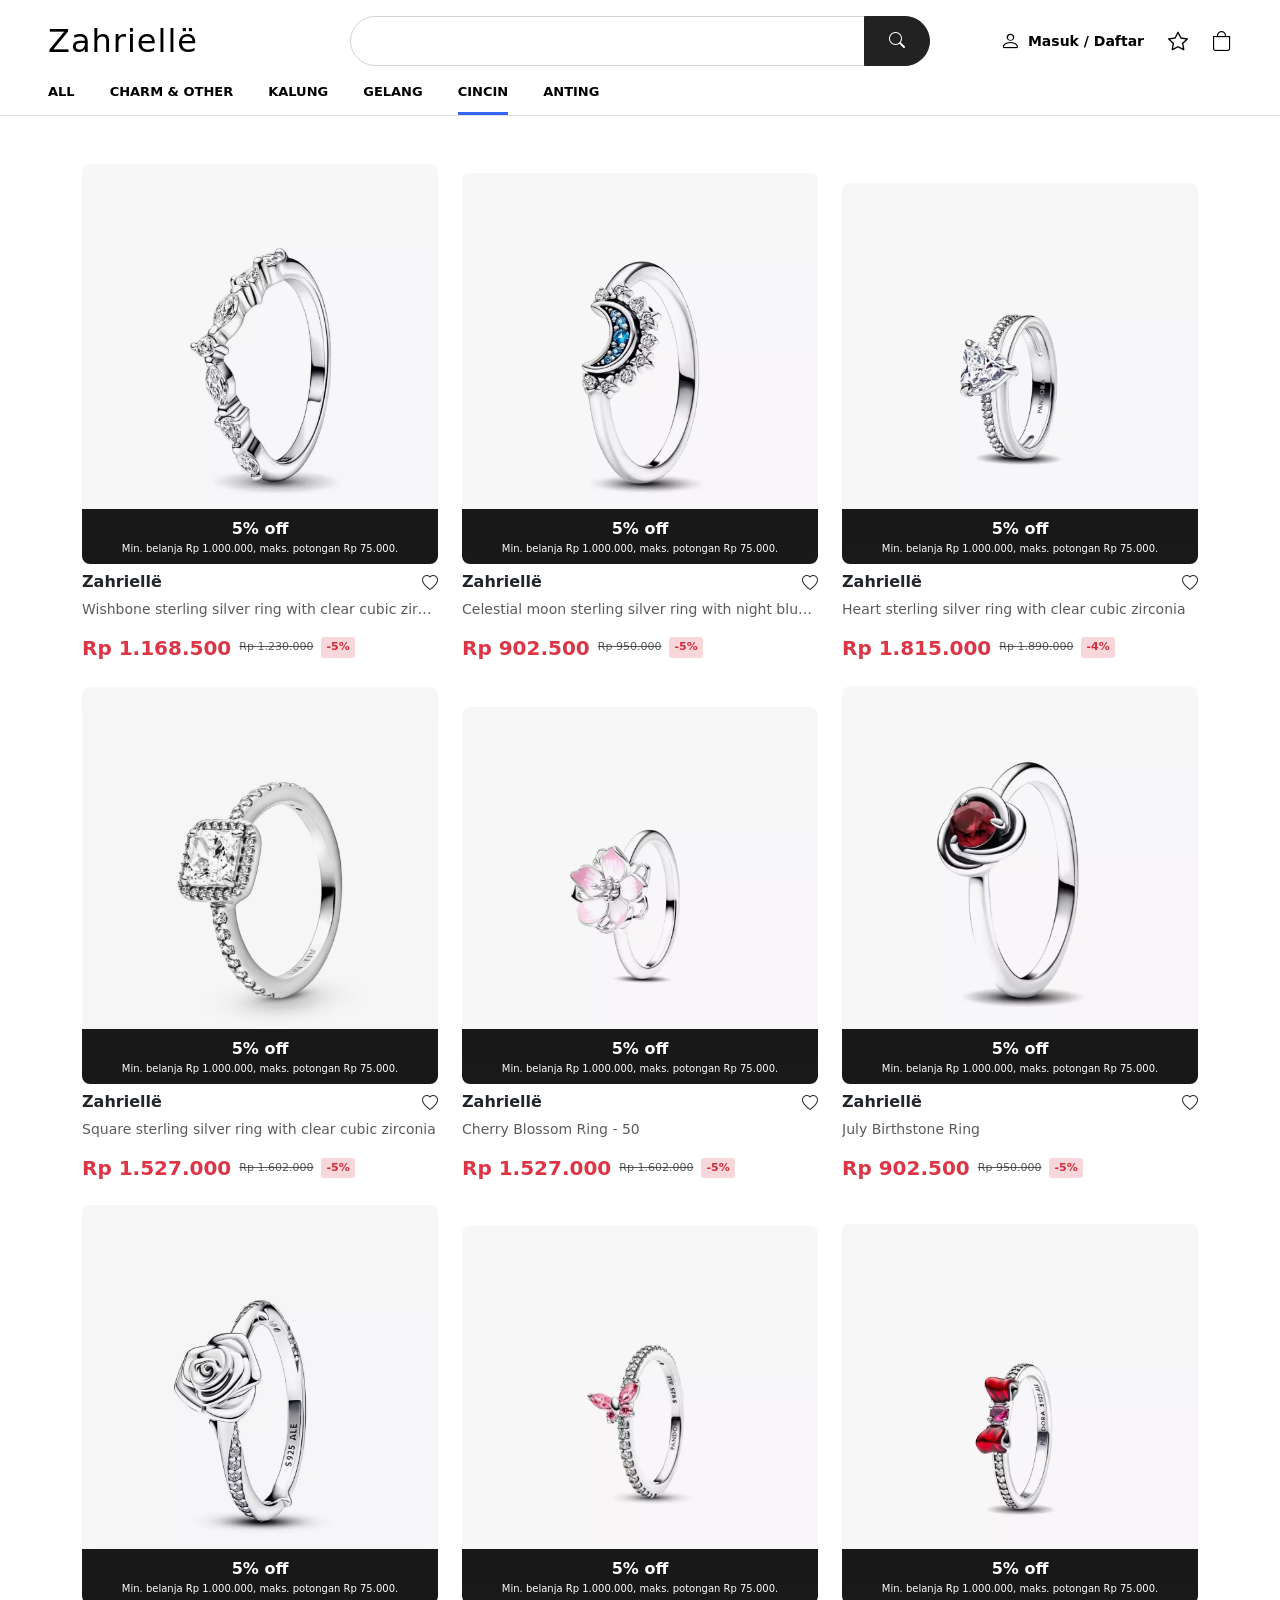
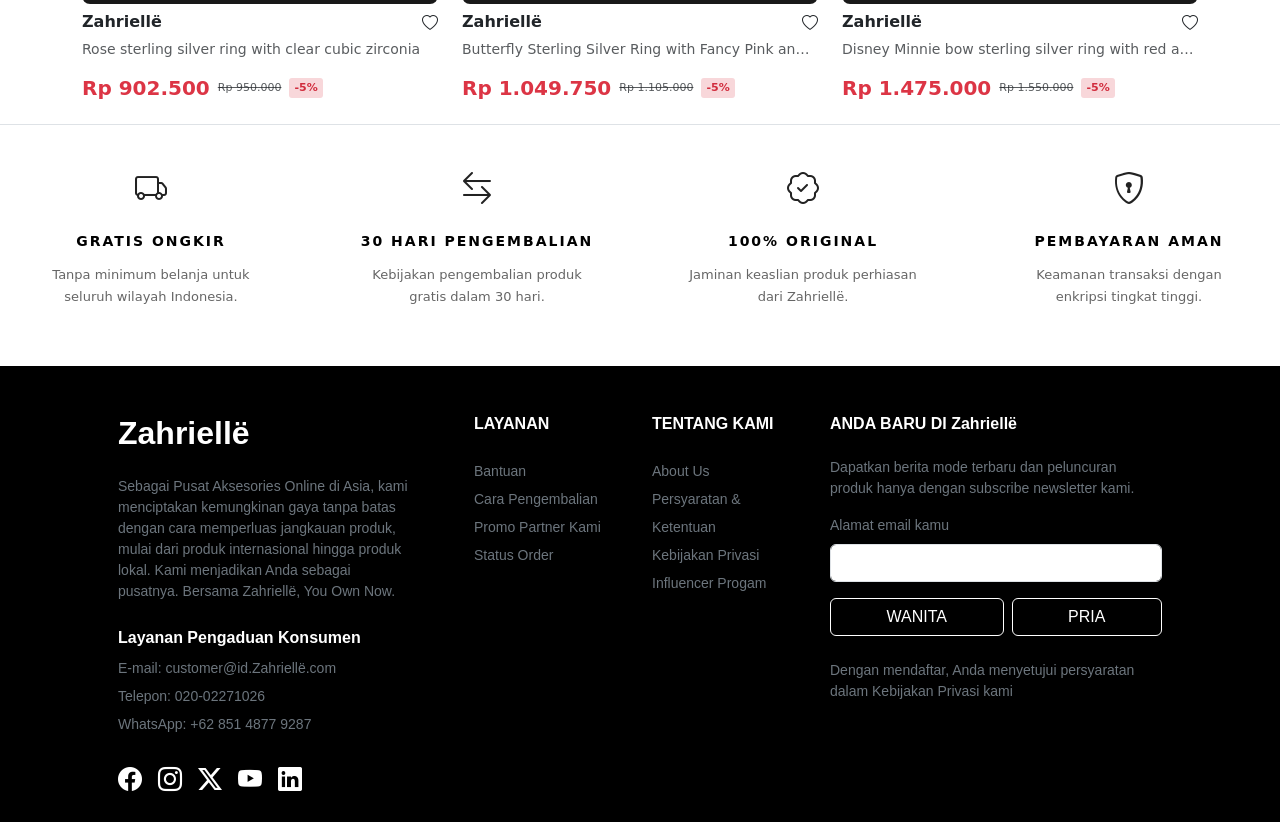
<file: ProdukCincin.html>
<!DOCTYPE html>
<html>
<head>
    <title>Zahriellë</title>
    <link href="https://cdn.jsdelivr.net/npm/bootstrap@5.3.0/dist/css/bootstrap.min.css" rel="stylesheet">
    <link rel="stylesheet" href="https://cdn.jsdelivr.net/npm/bootstrap-icons@1.11.0/font/bootstrap-icons.css">
    <link rel="stylesheet" href="css.css">
</head>
<body>

    <nav class="navbar-zalora border-bottom">
        <div class="container-fluid px-5">
            <div class="row align-items-center py-3">
                <div class="col-md-3">
                    <a class="logo-text text-decoration-none" href="#">Zahriellë</a>
                </div>
                <div class="col-md-6">
                    <div class="input-group search-wrapper">
                        <input type="text" class="form-control rounded-pill-start shadow-none">
                        <button class="btn btn-dark rounded-pill-end px-4" type="button">
                            <i class="bi bi-search"></i>
                        </button>
                    </div>
                </div>
                <div class="col-md-3 d-flex justify-content-end align-items-center gap-4">
                    <a href="Login.html" class="user-item"><i class="bi bi-person fs-5"></i> Masuk / Daftar</a>
                    <a href="Riview.html" class="user-item"><i class="bi bi-star fs-5"></i></a>
                    <a href="Keranjang.html" class="user-item"><i class="bi bi-bag fs-5"></i></a>
                </div>
            </div>
            <div class="row">
                <div class="col-12">
                    <ul class="nav nav-category" id="mainNav">
                        <li class="nav-item"><a class="nav-link" href="Index.html">ALL</a></li>
                        <li class="nav-item"><a class="nav-link" href="ProdukCharm.html">CHARM & OTHER</a></li>
                        <li class="nav-item"><a class="nav-link" href="ProdukKalung.html">KALUNG</a></li>
                        <li class="nav-item"><a class="nav-link" href="ProdukGelang.html">GELANG</a></li>
                        <li class="nav-item"><a class="nav-link active" href="ProdukCincin.html">CINCIN</a></li>
                        <li class="nav-item"><a class="nav-link" href="ProdukAnting.html">ANTING</a></li>
                    </ul>
                </div>
            </div>
        </div>
    </nav>


    <div class="container mt-5">
        <div class="row">

            <!-- Produk 1 -->
            <div class="col-md-4 mb-4">
                <div class="product-card border-0 h-100">
                    <div class="image-wrapper position-relative">
                        <a href="javascript:void(0)" data-bs-toggle="modal" data-bs-target="#modalProduk1">
                            <img src="Cincin04.jpeg.png" class="card-img-top rounded-3" alt="">
                        </a>
                        <div class="promo-black">
                            <p class="fw-bold mb-0">5% off</p>
                            <p class="promo-detail mb-0">Min. belanja Rp 1.000.000, maks. potongan Rp 75.000.</p>
                        </div>
                    </div>
                    <div class="mt-2">
                        <div class="d-flex justify-content-between">
                            <h6 class="fw-bold">Zahriellë</h6>
                            <i class="bi bi-heart wishlist-icon"></i>
                        </div>
                        <p class="text-muted small text-truncate">Wishbone sterling silver ring with clear cubic zirconia</p>
                        <div class="d-flex align-items-center gap-2">
                            <h5 class="text-danger fw-bold mb-0">Rp 1.168.500</h5>
                            <span class="text-muted text-decoration-line-through old-price-text">Rp 1.230.000</span>
                            <span class="badge-discount">-5%</span>
                        </div>
                    </div>
                </div>
            </div>

            <!-- Produk 2 -->
            <div class="col-md-4 mb-4">
                <div class="product-card border-0 h-100">
                    <div class="image-wrapper position-relative">
                        <a href="javascript:void(0)" data-bs-toggle="modal" data-bs-target="#modalProduk2">
                            <img src="Cincin05.jpeg.png" class="card-img-top rounded-3" alt="">
                        </a>
                        <div class="promo-black">
                            <p class="fw-bold mb-0">5% off</p>
                            <p class="promo-detail mb-0">Min. belanja Rp 1.000.000, maks. potongan Rp 75.000.</p>
                        </div>
                    </div>
                    <div class="mt-2">
                        <div class="d-flex justify-content-between">
                            <h6 class="fw-bold">Zahriellë</h6>
                            <i class="bi bi-heart wishlist-icon"></i>
                        </div>
                        <p class="text-muted small text-truncate">Celestial moon sterling silver ring with night blue crystal and clear cubic zirconia</p>
                        <div class="d-flex align-items-center gap-2">
                            <h5 class="text-danger fw-bold mb-0">Rp 902.500</h5>
                            <span class="text-muted text-decoration-line-through old-price-text">Rp 950.000</span>
                            <span class="badge-discount">-5%</span>
                        </div>
                    </div>
                </div>
            </div>

            <!-- Produk 3 -->
            <div class="col-md-4 mb-4">
                <div class="product-card border-0 h-100">
                    <div class="image-wrapper position-relative">
                        <a href="javascript:void(0)" data-bs-toggle="modal" data-bs-target="#modalProduk3">
                            <img src="Cincin06.jpeg.png" class="card-img-top rounded-3" alt="">
                        </a>
                        <div class="promo-black">
                            <p class="fw-bold mb-0">5% off</p>
                            <p class="promo-detail mb-0">Min. belanja Rp 1.000.000, maks. potongan Rp 75.000.</p>
                        </div>
                    </div>
                    <div class="mt-2">
                        <div class="d-flex justify-content-between">
                            <h6 class="fw-bold">Zahriellë</h6>
                            <i class="bi bi-heart wishlist-icon"></i>
                        </div>
                        <p class="text-muted small text-truncate">Heart sterling silver ring with clear cubic zirconia</p>
                        <div class="d-flex align-items-center gap-2">
                            <h5 class="text-danger fw-bold mb-0">Rp 1.815.000</h5>
                            <span class="text-muted text-decoration-line-through old-price-text">Rp 1.890.000</span>
                            <span class="badge-discount">-4%</span>
                        </div>
                    </div>
                </div>
            </div>

            <!-- Produk 4 -->
            <div class="col-md-4 mb-4">
                <div class="product-card border-0 h-100">
                    <div class="image-wrapper position-relative">
                        <a href="javascript:void(0)" data-bs-toggle="modal" data-bs-target="#modalProduk4">
                            <img src="Cincin07.jpeg.png" class="card-img-top rounded-3" alt="">
                        </a>
                        <div class="promo-black">
                            <p class="fw-bold mb-0">5% off</p>
                            <p class="promo-detail mb-0">Min. belanja Rp 1.000.000, maks. potongan Rp 75.000.</p>
                        </div>
                    </div>
                    <div class="mt-2">
                        <div class="d-flex justify-content-between">
                            <h6 class="fw-bold">Zahriellë</h6>
                            <i class="bi bi-heart wishlist-icon"></i>
                        </div>
                        <p class="text-muted small text-truncate">Square sterling silver ring with clear cubic zirconia</p>
                        <div class="d-flex align-items-center gap-2">
                            <h5 class="text-danger fw-bold mb-0">Rp 1.527.000</h5>
                            <span class="text-muted text-decoration-line-through old-price-text">Rp 1.602.000</span>
                            <span class="badge-discount">-5%</span>
                        </div>
                    </div>
                </div>
            </div>

            <!-- Produk 5 -->
            <div class="col-md-4 mb-4">
                <div class="product-card border-0 h-100">
                    <div class="image-wrapper position-relative">
                        <a href="javascript:void(0)" data-bs-toggle="modal" data-bs-target="#modalProduk5">
                            <img src="Cincin08.jpeg.png" class="card-img-top rounded-3" alt="">
                        </a>
                        <div class="promo-black">
                            <p class="fw-bold mb-0">5% off</p>
                            <p class="promo-detail mb-0">Min. belanja Rp 1.000.000, maks. potongan Rp 75.000.</p>
                        </div>
                    </div>
                    <div class="mt-2">
                        <div class="d-flex justify-content-between">
                            <h6 class="fw-bold">Zahriellë</h6>
                            <i class="bi bi-heart wishlist-icon"></i>
                        </div>
                        <p class="text-muted small text-truncate">Cherry Blossom Ring - 50</p>
                        <div class="d-flex align-items-center gap-2">
                            <h5 class="text-danger fw-bold mb-0">Rp 1.527.000</h5>
                            <span class="text-muted text-decoration-line-through old-price-text">Rp 1.602.000</span>
                            <span class="badge-discount">-5%</span>
                        </div>
                    </div>
                </div>
            </div>

            <!-- Produk 6 -->
            <div class="col-md-4 mb-4">
                <div class="product-card border-0 h-100">
                    <div class="image-wrapper position-relative">
                        <a href="javascript:void(0)" data-bs-toggle="modal" data-bs-target="#modalProduk6">
                            <img src="Cincin09.jpeg.png" class="card-img-top rounded-3" alt="">
                        </a>
                        <div class="promo-black">
                            <p class="fw-bold mb-0">5% off</p>
                            <p class="promo-detail mb-0">Min. belanja Rp 1.000.000, maks. potongan Rp 75.000.</p>
                        </div>
                    </div>
                    <div class="mt-2">
                        <div class="d-flex justify-content-between">
                            <h6 class="fw-bold">Zahriellë</h6>
                            <i class="bi bi-heart wishlist-icon"></i>
                        </div>
                        <p class="text-muted small text-truncate">July Birthstone Ring</p>
                        <div class="d-flex align-items-center gap-2">
                            <h5 class="text-danger fw-bold mb-0">Rp 902.500</h5>
                            <span class="text-muted text-decoration-line-through old-price-text">Rp 950.000</span>
                            <span class="badge-discount">-5%</span>
                        </div>
                    </div>
                </div>
            </div>

            <!-- Produk 7 -->
            <div class="col-md-4 mb-4">
                <div class="product-card border-0 h-100">
                    <div class="image-wrapper position-relative">
                        <a href="javascript:void(0)" data-bs-toggle="modal" data-bs-target="#modalProduk7">
                            <img src="Cincin10.jpeg.png" class="card-img-top rounded-3" alt="">
                        </a>
                        <div class="promo-black">
                            <p class="fw-bold mb-0">5% off</p>
                            <p class="promo-detail mb-0">Min. belanja Rp 1.000.000, maks. potongan Rp 75.000.</p>
                        </div>
                    </div>
                    <div class="mt-2">
                        <div class="d-flex justify-content-between">
                            <h6 class="fw-bold">Zahriellë</h6>
                            <i class="bi bi-heart wishlist-icon"></i>
                        </div>
                        <p class="text-muted small text-truncate">Rose sterling silver ring with clear cubic zirconia</p>
                        <div class="d-flex align-items-center gap-2">
                            <h5 class="text-danger fw-bold mb-0">Rp 902.500</h5>
                            <span class="text-muted text-decoration-line-through old-price-text">Rp 950.000</span>
                            <span class="badge-discount">-5%</span>
                        </div>
                    </div>
                </div>
            </div>

            <!-- Produk 8 -->
            <div class="col-md-4 mb-4">
                <div class="product-card border-0 h-100">
                    <div class="image-wrapper position-relative">
                        <a href="javascript:void(0)" data-bs-toggle="modal" data-bs-target="#modalProduk8">
                            <img src="Cincin11.jpeg.png" class="card-img-top rounded-3" alt="">
                        </a>
                        <div class="promo-black">
                            <p class="fw-bold mb-0">5% off</p>
                            <p class="promo-detail mb-0">Min. belanja Rp 1.000.000, maks. potongan Rp 75.000.</p>
                        </div>
                    </div>
                    <div class="mt-2">
                        <div class="d-flex justify-content-between">
                            <h6 class="fw-bold">Zahriellë</h6>
                            <i class="bi bi-heart wishlist-icon"></i>
                        </div>
                        <p class="text-muted small text-truncate">Butterfly Sterling Silver Ring with Fancy Pink and Clear Cubic Zirconia - 56</p>
                        <div class="d-flex align-items-center gap-2">
                            <h5 class="text-danger fw-bold mb-0">Rp 1.049.750</h5>
                            <span class="text-muted text-decoration-line-through old-price-text">Rp 1.105.000</span>
                            <span class="badge-discount">-5%</span>
                        </div>
                    </div>
                </div>
            </div>

            <!-- Produk 9 -->
            <div class="col-md-4 mb-4">
                <div class="product-card border-0 h-100">
                    <div class="image-wrapper position-relative">
                        <a href="javascript:void(0)" data-bs-toggle="modal" data-bs-target="#modalProduk9">
                            <img src="Cincin12.jpeg.png" class="card-img-top rounded-3" alt="">
                        </a>
                        <div class="promo-black">
                            <p class="fw-bold mb-0">5% off</p>
                            <p class="promo-detail mb-0">Min. belanja Rp 1.000.000, maks. potongan Rp 75.000.</p>
                        </div>
                    </div>
                    <div class="mt-2">
                        <div class="d-flex justify-content-between">
                            <h6 class="fw-bold">Zahriellë</h6>
                            <i class="bi bi-heart wishlist-icon"></i>
                        </div>
                        <p class="text-muted small text-truncate">Disney Minnie bow sterling silver ring with red and clear cubic zirconia and red enamel</p>
                        <div class="d-flex align-items-center gap-2">
                            <h5 class="text-danger fw-bold mb-0">Rp 1.475.000</h5>
                            <span class="text-muted text-decoration-line-through old-price-text">Rp 1.550.000</span>
                            <span class="badge-discount">-5%</span>
                        </div>
                    </div>
                </div>
            </div>

        </div>
    </div>


    <!-- Modal Produk 1 -->
    <div class="modal fade" id="modalProduk1" tabindex="-1" aria-hidden="true">
        <div class="modal-dialog modal-dialog-centered">
            <div class="modal-content">
                <div class="modal-header border-0">
                    <button type="button" class="btn-close" data-bs-dismiss="modal" aria-label="Close"></button>
                </div>
                <div class="modal-body text-center">
                    <div class="modal-image-wrapper mb-3">
                        <img src="Cincin04.jpeg.png" class="img-fluid modal-product-img" alt="">
                    </div>
                    <h4 class="fw-bold">Zahriellë</h4>
                    <h5 class="text-danger">Rp 1.168.500</h5>
                    <hr>
                    <p class="text-start">
                        <strong>Deskripsi Produk:</strong><br>
                        Cincin Wishbone Sterling Silver ini dihiasi dengan barisan batu cubic zirconia bening berpotongan marquise yang anggun. Didesain dengan detail elegan untuk memberikan kesan mewah namun tetap minimalis bagi pemakainya.
                    </p>
                    <ul class="text-start small">
                        <li>Bahan: Sterling Silver 925</li>
                        <li>Variasi: Silver</li>
                        <li>Ukuran: One Size</li>
                    </ul>
                </div>
                <div class="modal-footer border-0">
                    <button type="button" class="btn btn-dark flex-grow-1 py-2 fw-normal" style="border-radius: 8px; background-color: #404040; border: none;">Tambah ke Keranjang</button>
                    <button type="button" class="btn btn-outline-secondary px-3" style="border-radius: 8px; border: 1px solid #ccc;">
                        <i class="bi bi-heart text-muted"></i>
                    </button>
                </div>
            </div>
        </div>
    </div>

    <!-- Modal Produk 2 -->
    <div class="modal fade" id="modalProduk2" tabindex="-1" aria-hidden="true">
        <div class="modal-dialog modal-dialog-centered">
            <div class="modal-content">
                <div class="modal-header border-0">
                    <button type="button" class="btn-close" data-bs-dismiss="modal" aria-label="Close"></button>
                </div>
                <div class="modal-body text-center">
                    <div class="modal-image-wrapper mb-3">
                        <img src="Cincin05.jpeg.png" class="img-fluid modal-product-img" alt="">
                    </div>
                    <h4 class="fw-bold">Zahriellë</h4>
                    <h5 class="text-danger">Rp 902.500</h5>
                    <hr>
                    <p class="text-start">
                        <strong>Deskripsi Produk:</strong><br>
                        Cincin Celestial Moon Sterling Silver ini dihiasi dengan batu kristal biru malam berbentuk bulan sabit bertabur zirkon. Didesain dengan detail elegan untuk memberikan kesan mewah namun tetap minimalis bagi pemakainya.
                    </p>
                    <ul class="text-start small">
                        <li>Bahan: Sterling Silver 925</li>
                        <li>Variasi: Silver</li>
                        <li>Ukuran: 52mm</li>
                    </ul>
                </div>
                <div class="modal-footer border-0">
                    <button type="button" class="btn btn-dark flex-grow-1 py-2 fw-normal" style="border-radius: 8px; background-color: #404040; border: none;">Tambah ke Keranjang</button>
                    <button type="button" class="btn btn-outline-secondary px-3" style="border-radius: 8px; border: 1px solid #ccc;">
                        <i class="bi bi-heart text-muted"></i>
                    </button>
                </div>
            </div>
        </div>
    </div>

    <!-- Modal Produk 3 -->
    <div class="modal fade" id="modalProduk3" tabindex="-1" aria-hidden="true">
        <div class="modal-dialog modal-dialog-centered">
            <div class="modal-content">
                <div class="modal-header border-0">
                    <button type="button" class="btn-close" data-bs-dismiss="modal" aria-label="Close"></button>
                </div>
                <div class="modal-body text-center">
                    <div class="modal-image-wrapper mb-3">
                        <img src="Cincin06.jpeg.png" class="img-fluid modal-product-img" alt="">
                    </div>
                    <h4 class="fw-bold">Zahriellë</h4>
                    <h5 class="text-danger">Rp 1.815.000</h5>
                    <hr>
                    <p class="text-start">
                        <strong>Deskripsi Produk:</strong><br>
                        Cincin Heart Sterling Silver ini dihiasi dengan sebuah batu utama berbentuk hati yang menawan di atas rangka ganda berkilau. Didesain dengan detail elegan untuk memberikan kesan mewah namun tetap minimalis bagi pemakainya.
                    </p>
                    <ul class="text-start small">
                        <li>Bahan: Sterling Silver 925</li>
                        <li>Variasi: Silver</li>
                        <li>Ukuran: 54mm</li>
                    </ul>
                </div>
                <div class="modal-footer border-0">
                    <button type="button" class="btn btn-dark flex-grow-1 py-2 fw-normal" style="border-radius: 8px; background-color: #404040; border: none;">Tambah ke Keranjang</button>
                    <button type="button" class="btn btn-outline-secondary px-3" style="border-radius: 8px; border: 1px solid #ccc;">
                        <i class="bi bi-heart text-muted"></i>
                    </button>
                </div>
            </div>
        </div>
    </div>

    <!-- Modal Produk 4 -->
    <div class="modal fade" id="modalProduk4" tabindex="-1" aria-hidden="true">
        <div class="modal-dialog modal-dialog-centered">
            <div class="modal-content">
                <div class="modal-header border-0">
                    <button type="button" class="btn-close" data-bs-dismiss="modal" aria-label="Close"></button>
                </div>
                <div class="modal-body text-center">
                    <div class="modal-image-wrapper mb-3">
                        <img src="Cincin07.jpeg.png" class="img-fluid modal-product-img" alt="">
                    </div>
                    <h4 class="fw-bold">Zahriellë</h4>
                    <h5 class="text-danger">Rp 1.527.000</h5>
                    <hr>
                    <p class="text-start">
                        <strong>Deskripsi Produk:</strong><br>
                        Cincin Square Sterling Silver ini dihiasi dengan sebuah batu utama berbentuk persegi berbingkai halo yang sangat glamor. Didesain dengan detail elegan untuk memberikan kesan mewah namun tetap minimalis bagi pemakainya.
                    </p>
                    <ul class="text-start small">
                        <li>Bahan: Sterling Silver 925</li>
                        <li>Variasi: Silver</li>
                        <li>Ukuran: 48mm</li>
                    </ul>
                </div>
                <div class="modal-footer border-0">
                    <button type="button" class="btn btn-dark flex-grow-1 py-2 fw-normal" style="border-radius: 8px; background-color: #404040; border: none;">Tambah ke Keranjang</button>
                    <button type="button" class="btn btn-outline-secondary px-3" style="border-radius: 8px; border: 1px solid #ccc;">
                        <i class="bi bi-heart text-muted"></i>
                    </button>
                </div>
            </div>
        </div>
    </div>

    <!-- Modal Produk 5 -->
    <div class="modal fade" id="modalProduk5" tabindex="-1" aria-hidden="true">
        <div class="modal-dialog modal-dialog-centered">
            <div class="modal-content">
                <div class="modal-header border-0">
                    <button type="button" class="btn-close" data-bs-dismiss="modal" aria-label="Close"></button>
                </div>
                <div class="modal-body text-center">
                    <div class="modal-image-wrapper mb-3">
                        <img src="Cincin08.jpeg.png" class="img-fluid modal-product-img" alt="">
                    </div>
                    <h4 class="fw-bold">Zahriellë</h4>
                    <h5 class="text-danger">Rp 1.527.000</h5>
                    <hr>
                    <p class="text-start">
                        <strong>Deskripsi Produk:</strong><br>
                        Cincin Cherry Blossom Sterling Silver ini dihiasi dengan detail bunga sakura mekar berbalut enamel pink yang manis. Didesain dengan detail elegan untuk memberikan kesan mewah namun tetap minimalis bagi pemakainya.
                    </p>
                    <ul class="text-start small">
                        <li>Bahan: Sterling Silver 925</li>
                        <li>Variasi: Silver</li>
                        <li>Ukuran: 56mm</li>
                    </ul>
                </div>
                <div class="modal-footer border-0">
                    <button type="button" class="btn btn-dark flex-grow-1 py-2 fw-normal" style="border-radius: 8px; background-color: #404040; border: none;">Tambah ke Keranjang</button>
                    <button type="button" class="btn btn-outline-secondary px-3" style="border-radius: 8px; border: 1px solid #ccc;">
                        <i class="bi bi-heart text-muted"></i>
                    </button>
                </div>
            </div>
        </div>
    </div>

    <!-- Modal Produk 6 -->
    <div class="modal fade" id="modalProduk6" tabindex="-1" aria-hidden="true">
        <div class="modal-dialog modal-dialog-centered">
            <div class="modal-content">
                <div class="modal-header border-0">
                    <button type="button" class="btn-close" data-bs-dismiss="modal" aria-label="Close"></button>
                </div>
                <div class="modal-body text-center">
                    <div class="modal-image-wrapper mb-3">
                        <img src="Cincin09.jpeg.png" class="img-fluid modal-product-img" alt="">
                    </div>
                    <h4 class="fw-bold">Zahriellë</h4>
                    <h5 class="text-danger">Rp 902.500</h5>
                    <hr>
                    <p class="text-start">
                        <strong>Deskripsi Produk:</strong><br>
                        Cincin July Birthstone Sterling Silver ini dihiasi dengan batu kristal merah menyala menyerupai kelopak bunga yang melingkar. Didesain dengan detail elegan untuk memberikan kesan mewah namun tetap minimalis bagi pemakainya.
                    </p>
                    <ul class="text-start small">
                        <li>Bahan: Sterling Silver 925</li>
                        <li>Variasi: Silver</li>
                        <li>Ukuran: 50mm</li>
                    </ul>
                </div>
                <div class="modal-footer border-0">
                    <button type="button" class="btn btn-dark flex-grow-1 py-2 fw-normal" style="border-radius: 8px; background-color: #404040; border: none;">Tambah ke Keranjang</button>
                    <button type="button" class="btn btn-outline-secondary px-3" style="border-radius: 8px; border: 1px solid #ccc;">
                        <i class="bi bi-heart text-muted"></i>
                    </button>
                </div>
            </div>
        </div>
    </div>

    <!-- Modal Produk 7 -->
    <div class="modal fade" id="modalProduk7" tabindex="-1" aria-hidden="true">
        <div class="modal-dialog modal-dialog-centered">
            <div class="modal-content">
                <div class="modal-header border-0">
                    <button type="button" class="btn-close" data-bs-dismiss="modal" aria-label="Close"></button>
                </div>
                <div class="modal-body text-center">
                    <div class="modal-image-wrapper mb-3">
                        <img src="Cincin10.jpeg.png" class="img-fluid modal-product-img" alt="">
                    </div>
                    <h4 class="fw-bold">Zahriellë</h4>
                    <h5 class="text-danger">Rp 902.500</h5>
                    <hr>
                    <p class="text-start">
                        <strong>Deskripsi Produk:</strong><br>
                        Cincin Rose Sterling Silver ini dihiasi dengan bentuk mahkota bunga mawar tiga dimensi berpadu batuan zirkon berkilau. Didesain dengan detail elegan untuk memberikan kesan mewah namun tetap minimalis bagi pemakainya.
                    </p>
                    <ul class="text-start small">
                        <li>Bahan: Sterling Silver 925</li>
                        <li>Variasi: Silver</li>
                        <li>Ukuran: 50mm</li>
                    </ul>
                </div>
                <div class="modal-footer border-0">
                    <button type="button" class="btn btn-dark flex-grow-1 py-2 fw-normal" style="border-radius: 8px; background-color: #404040; border: none;">Tambah ke Keranjang</button>
                    <button type="button" class="btn btn-outline-secondary px-3" style="border-radius: 8px; border: 1px solid #ccc;">
                        <i class="bi bi-heart text-muted"></i>
                    </button>
                </div>
            </div>
        </div>
    </div>

    <!-- Modal Produk 8 -->
    <div class="modal fade" id="modalProduk8" tabindex="-1" aria-hidden="true">
        <div class="modal-dialog modal-dialog-centered">
            <div class="modal-content">
                <div class="modal-header border-0">
                    <button type="button" class="btn-close" data-bs-dismiss="modal" aria-label="Close"></button>
                </div>
                <div class="modal-body text-center">
                    <div class="modal-image-wrapper mb-3">
                        <img src="Cincin11.jpeg.png" class="img-fluid modal-product-img" alt="">
                    </div>
                    <h4 class="fw-bold">Zahriellë</h4>
                    <h5 class="text-danger">Rp 1.049.750</h5>
                    <hr>
                    <p class="text-start">
                        <strong>Deskripsi Produk:</strong><br>
                        Cincin Butterfly Sterling Silver ini dihiasi dengan aksen sepasang kupu-kupu cantik bermata kristal fancy pink yang feminin. Didesain dengan detail elegan untuk memberikan kesan mewah namun tetap minimalis bagi pemakainya.
                    </p>
                    <ul class="text-start small">
                        <li>Bahan: Sterling Silver 925</li>
                        <li>Variasi: Silver</li>
                        <li>Ukuran: 52mm</li>
                    </ul>
                </div>
                <div class="modal-footer border-0">
                    <button type="button" class="btn btn-dark flex-grow-1 py-2 fw-normal" style="border-radius: 8px; background-color: #404040; border: none;">Tambah ke Keranjang</button>
                    <button type="button" class="btn btn-outline-secondary px-3" style="border-radius: 8px; border: 1px solid #ccc;">
                        <i class="bi bi-heart text-muted"></i>
                    </button>
                </div>
            </div>
        </div>
    </div>

    <!-- Modal Produk 9 -->
    <div class="modal fade" id="modalProduk9" tabindex="-1" aria-hidden="true">
        <div class="modal-dialog modal-dialog-centered">
            <div class="modal-content">
                <div class="modal-header border-0">
                    <button type="button" class="btn-close" data-bs-dismiss="modal" aria-label="Close"></button>
                </div>
                <div class="modal-body text-center">
                    <div class="modal-image-wrapper mb-3">
                        <img src="Cincin12.jpeg.png" class="img-fluid modal-product-img" alt="">
                    </div>
                    <h4 class="fw-bold">Zahriellë</h4>
                    <h5 class="text-danger">Rp 1.475.000</h5>
                    <hr>
                    <p class="text-start">
                        <strong>Deskripsi Produk:</strong><br>
                        Cincin Disney Minnie Bow ini dihiasi dengan detail pita berlapis enamel merah cerah khas Minnie bertabur zirkon merah. Didesain dengan detail elegan untuk memberikan kesan mewah namun tetap minimalis bagi pemakainya.
                    </p>
                    <ul class="text-start small">
                        <li>Bahan: Sterling Silver 925</li>
                        <li>Variasi: Silver</li>
                        <li>Ukuran: 54mm</li>
                    </ul>
                </div>
                <div class="modal-footer border-0">
                    <button type="button" class="btn btn-dark flex-grow-1 py-2 fw-normal" style="border-radius: 8px; background-color: #404040; border: none;">Tambah ke Keranjang</button>
                    <button type="button" class="btn btn-outline-secondary px-3" style="border-radius: 8px; border: 1px solid #ccc;">
                        <i class="bi bi-heart text-muted"></i>
                    </button>
                </div>
            </div>
        </div>
    </div>


    <section class="feature-section container-fluid bg-white border-top">
        <div class="row text-center">
            <div class="col-md-3">
                <div class="feature-box">
                    <i class="bi bi-truck feature-icon"></i>
                    <h6 class="feature-title">GRATIS ONGKIR</h6>
                    <p class="feature-desc">Tanpa minimum belanja untuk seluruh wilayah Indonesia.</p>
                </div>
            </div>
            <div class="col-md-3">
                <div class="feature-box">
                    <i class="bi bi-arrow-left-right feature-icon"></i>
                    <h6 class="feature-title">30 HARI PENGEMBALIAN</h6>
                    <p class="feature-desc">Kebijakan pengembalian produk gratis dalam 30 hari.</p>
                </div>
            </div>
            <div class="col-md-3">
                <div class="feature-box">
                    <i class="bi bi-patch-check feature-icon"></i>
                    <h6 class="feature-title">100% ORIGINAL</h6>
                    <p class="feature-desc">Jaminan keaslian produk perhiasan dari Zahriellë.</p>
                </div>
            </div>
            <div class="col-md-3">
                <div class="feature-box">
                    <i class="bi bi-shield-lock feature-icon"></i>
                    <h6 class="feature-title">PEMBAYARAN AMAN</h6>
                    <p class="feature-desc">Keamanan transaksi dengan enkripsi tingkat tinggi.</p>
                </div>
            </div>
        </div>
    </section>


    <footer class="bg-black text-white mt-5 pt-5 pb-4">
        <div class="container px-5">
            <div class="row">
                <div class="col-md-4 pe-5">
                    <h2 class="fw-bold mb-4">Zahriellë</h2>
                    <p class="small text-secondary">Sebagai Pusat Aksesories Online di Asia, kami menciptakan kemungkinan gaya tanpa batas dengan cara memperluas jangkauan produk, mulai dari produk internasional hingga produk lokal. Kami menjadikan Anda sebagai pusatnya. Bersama Zahriellë, You Own Now.</p>
                    <div class="mt-4">
                        <p class="fw-bold mb-1">Layanan Pengaduan Konsumen</p>
                        <ul class="list-unstyled small text-secondary lh-lg">
                            <li>E-mail: customer@id.Zahriellë.com</li>
                            <li>Telepon: 020-02271026</li>
                            <li>WhatsApp: +62 851 4877 9287</li>
                        </ul>
                    </div>
                    <div class="d-flex gap-3 mt-4 fs-4">
                        <i class="bi bi-facebook"></i>
                        <i class="bi bi-instagram"></i>
                        <i class="bi bi-twitter-x"></i>
                        <i class="bi bi-youtube"></i>
                        <i class="bi bi-linkedin"></i>
                    </div>
                </div>
                <div class="col-md-2">
                    <h6 class="fw-bold mb-4">LAYANAN</h6>
                    <ul class="list-unstyled small text-secondary lh-lg">
                        <li>Bantuan</li>
                        <li>Cara Pengembalian</li>
                        <li>Promo Partner Kami</li>
                        <li>Status Order</li>
                    </ul>
                </div>
                <div class="col-md-2">
                    <h6 class="fw-bold mb-4">TENTANG KAMI</h6>
                    <ul class="list-unstyled small text-secondary lh-lg">
                        <li>About Us</li>
                        <li>Persyaratan & Ketentuan</li>
                        <li>Kebijakan Privasi</li>
                        <li>Influencer Progam</li>
                    </ul>
                </div>
                <div class="col-md-4">
                    <h6 class="fw-bold mb-4">ANDA BARU DI Zahriellë</h6>
                    <p class="small text-secondary mt-4">Dapatkan berita mode terbaru dan peluncuran produk hanya dengan subscribe newsletter kami.</p>
                    <label class="small text-secondary mb-2 d-block">Alamat email kamu</label>
                    <input type="text" class="form-control bg-white mb-3">
                    <div class="d-flex gap-2 mb-4">
                        <button class="btn btn-outline-white border-white text-white flex-grow-1">WANITA</button>
                        <button class="btn btn-outline-white border-white text-white flex-grow-1">PRIA</button>
                    </div>
                    <p class="small text-secondary mt-4">Dengan mendaftar, Anda menyetujui persyaratan dalam Kebijakan Privasi kami</p>
                </div>
            </div>
        </div>
    </footer>

    <script src="https://cdn.jsdelivr.net/npm/bootstrap@5.3.0/dist/js/bootstrap.bundle.min.js"></script>
    <script src="script.js"></script>
</body>
</html>
</file>
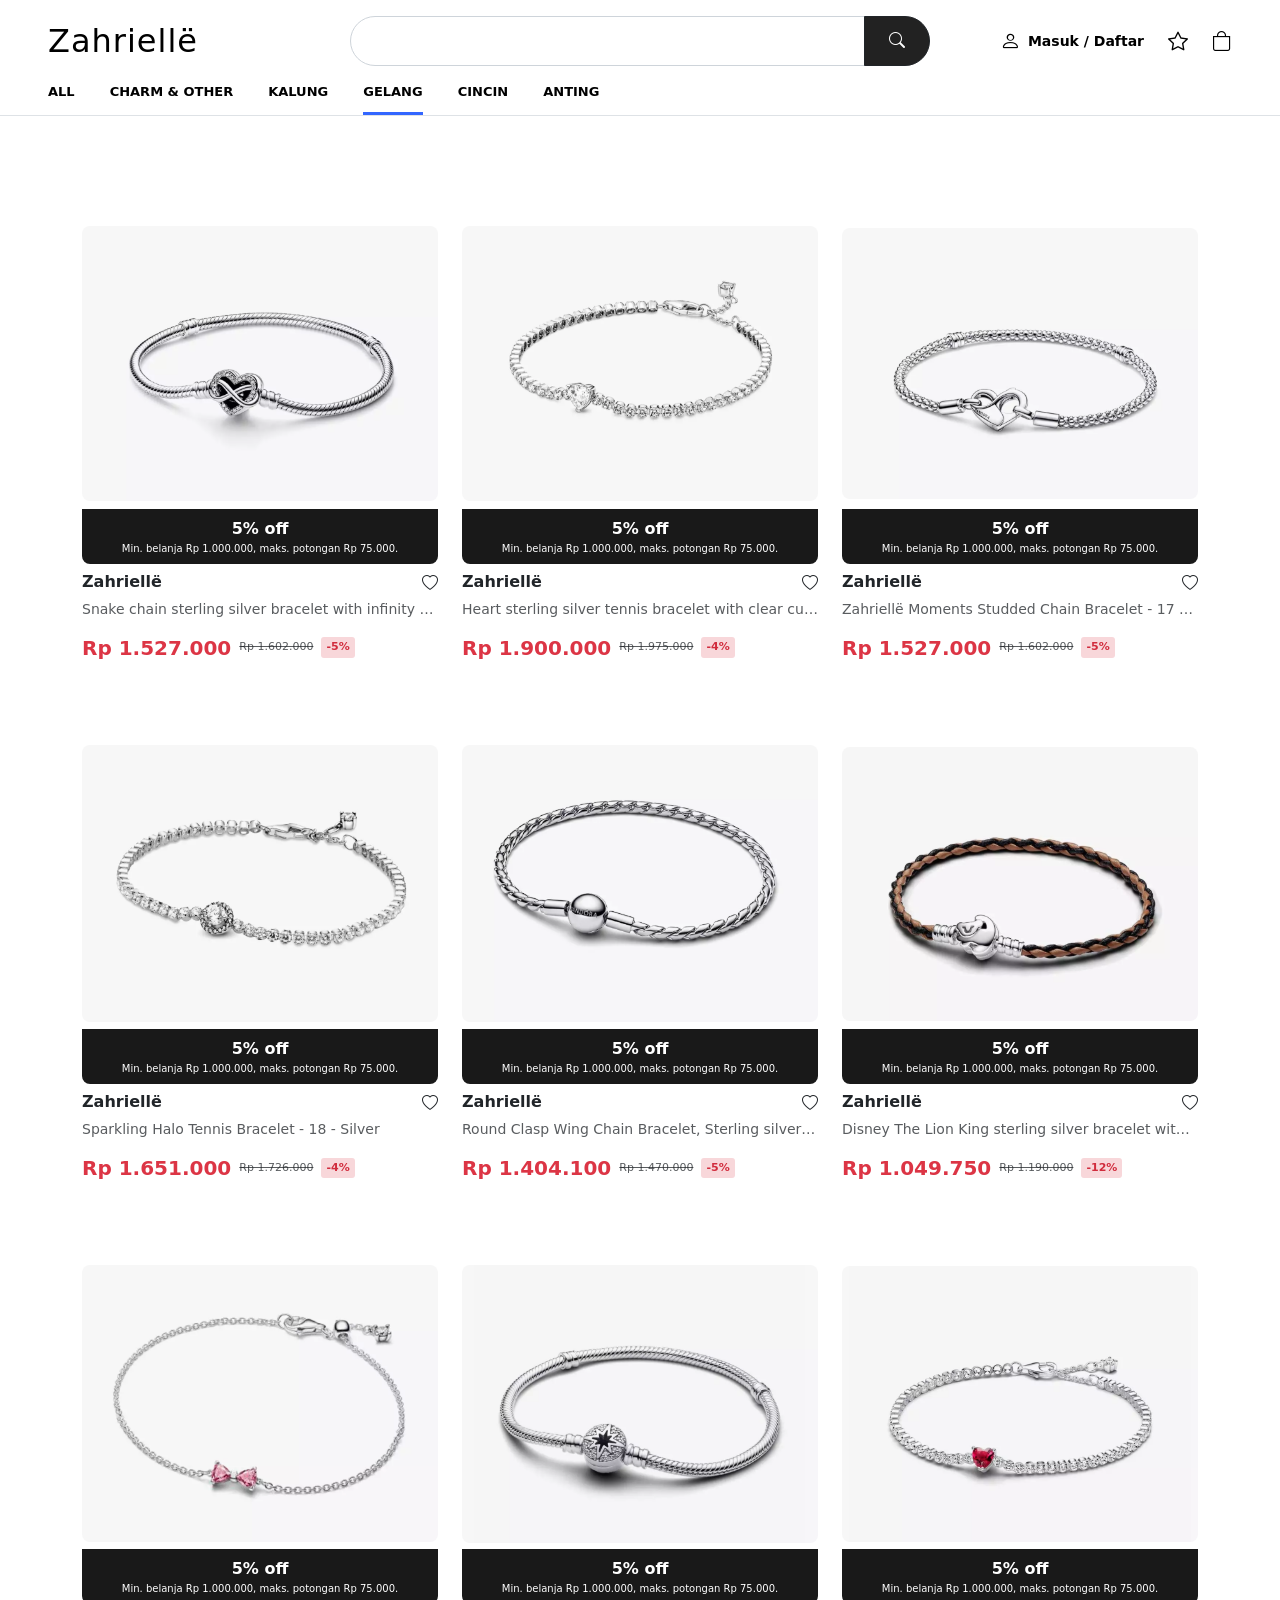
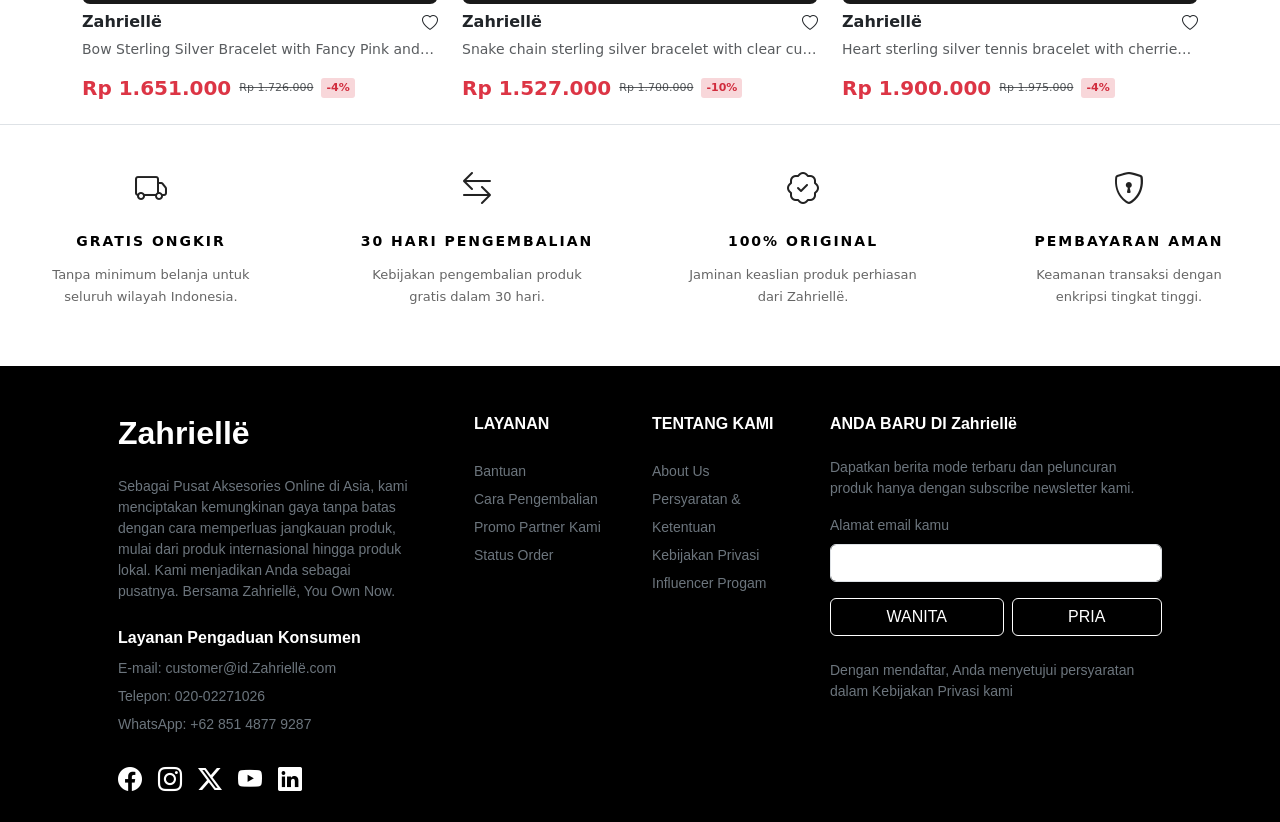
<file: ProdukGelang.html>
<!DOCTYPE html>
<html>
<head>
    <title>Zahriellë</title>
    <link href="https://cdn.jsdelivr.net/npm/bootstrap@5.3.0/dist/css/bootstrap.min.css" rel="stylesheet">
    <link rel="stylesheet" href="https://cdn.jsdelivr.net/npm/bootstrap-icons@1.11.0/font/bootstrap-icons.css">
    <link rel="stylesheet" href="css.css">
</head>
<body>

    <nav class="navbar-zalora border-bottom">
        <div class="container-fluid px-5">
            <div class="row align-items-center py-3">
                <div class="col-md-3">
                    <a class="logo-text text-decoration-none" href="#">Zahriellë</a>
                </div>
                <div class="col-md-6">
                    <div class="input-group search-wrapper">
                        <input type="text" class="form-control rounded-pill-start shadow-none">
                        <button class="btn btn-dark rounded-pill-end px-4" type="button">
                            <i class="bi bi-search"></i>
                        </button>
                    </div>
                </div>
                <div class="col-md-3 d-flex justify-content-end align-items-center gap-4">
                    <a href="Login.html" class="user-item"><i class="bi bi-person fs-5"></i> Masuk / Daftar</a>
                    <a href="Riview.html" class="user-item"><i class="bi bi-star fs-5"></i></a>
                    <a href="Keranjang.html" class="user-item"><i class="bi bi-bag fs-5"></i></a>
                </div>
            </div>
            <div class="row">
                <div class="col-12">
                    <ul class="nav nav-category" id="mainNav">
                        <li class="nav-item"><a class="nav-link" href="Index.html">ALL</a></li>
                        <li class="nav-item"><a class="nav-link" href="ProdukCharm.html">CHARM & OTHER</a></li>
                        <li class="nav-item"><a class="nav-link" href="ProdukKalung.html">KALUNG</a></li>
                        <li class="nav-item"><a class="nav-link active" href="ProdukGelang.html">GELANG</a></li>
                        <li class="nav-item"><a class="nav-link" href="ProdukCincin.html">CINCIN</a></li>
                        <li class="nav-item"><a class="nav-link" href="ProdukAnting.html">ANTING</a></li>
                    </ul>
                </div>
            </div>
        </div>
    </nav>


    <div class="container mt-5">
        <div class="row">

            <!-- Produk 1 -->
            <div class="col-md-4 mb-4">
                <div class="product-card border-0 h-100">
                    <div class="image-wrapper position-relative">
                        <a href="javascript:void(0)" data-bs-toggle="modal" data-bs-target="#modalProduk1">
                            <img src="Gelang04.jpeg.png" class="card-img-top rounded-3" alt="">
                        </a>
                        <div class="promo-black">
                            <p class="fw-bold mb-0">5% off</p>
                            <p class="promo-detail mb-0">Min. belanja Rp 1.000.000, maks. potongan Rp 75.000.</p>
                        </div>
                    </div>
                    <div class="mt-2">
                        <div class="d-flex justify-content-between">
                            <h6 class="fw-bold">Zahriellë</h6>
                            <i class="bi bi-heart wishlist-icon"></i>
                        </div>
                        <p class="text-muted small text-truncate">Snake chain sterling silver bracelet with infinity heart clasp with clear cubic zirconia</p>
                        <div class="d-flex align-items-center gap-2">
                            <h5 class="text-danger fw-bold mb-0">Rp 1.527.000</h5>
                            <span class="text-muted text-decoration-line-through old-price-text">Rp 1.602.000</span>
                            <span class="badge-discount">-5%</span>
                        </div>
                    </div>
                </div>
            </div>

            <!-- Produk 2 -->
            <div class="col-md-4 mb-4">
                <div class="product-card border-0 h-100">
                    <div class="image-wrapper position-relative">
                        <a href="javascript:void(0)" data-bs-toggle="modal" data-bs-target="#modalProduk2">
                            <img src="Gelang05.jpeg.png" class="card-img-top rounded-3" alt="">
                        </a>
                        <div class="promo-black">
                            <p class="fw-bold mb-0">5% off</p>
                            <p class="promo-detail mb-0">Min. belanja Rp 1.000.000, maks. potongan Rp 75.000.</p>
                        </div>
                    </div>
                    <div class="mt-2">
                        <div class="d-flex justify-content-between">
                            <h6 class="fw-bold">Zahriellë</h6>
                            <i class="bi bi-heart wishlist-icon"></i>
                        </div>
                        <p class="text-muted small text-truncate">Heart sterling silver tennis bracelet with clear cubic zirconia</p>
                        <div class="d-flex align-items-center gap-2">
                            <h5 class="text-danger fw-bold mb-0">Rp 1.900.000</h5>
                            <span class="text-muted text-decoration-line-through old-price-text">Rp 1.975.000</span>
                            <span class="badge-discount">-4%</span>
                        </div>
                    </div>
                </div>
            </div>

            <!-- Produk 3 -->
            <div class="col-md-4 mb-4">
                <div class="product-card border-0 h-100">
                    <div class="image-wrapper position-relative">
                        <a href="javascript:void(0)" data-bs-toggle="modal" data-bs-target="#modalProduk3">
                            <img src="Gelang06.jpeg.png" class="card-img-top rounded-3" alt="">
                        </a>
                        <div class="promo-black">
                            <p class="fw-bold mb-0">5% off</p>
                            <p class="promo-detail mb-0">Min. belanja Rp 1.000.000, maks. potongan Rp 75.000.</p>
                        </div>
                    </div>
                    <div class="mt-2">
                        <div class="d-flex justify-content-between">
                            <h6 class="fw-bold">Zahriellë</h6>
                            <i class="bi bi-heart wishlist-icon"></i>
                        </div>
                        <p class="text-muted small text-truncate">Zahriellë Moments Studded Chain Bracelet - 17 - Silver</p>
                        <div class="d-flex align-items-center gap-2">
                            <h5 class="text-danger fw-bold mb-0">Rp 1.527.000</h5>
                            <span class="text-muted text-decoration-line-through old-price-text">Rp 1.602.000</span>
                            <span class="badge-discount">-5%</span>
                        </div>
                    </div>
                </div>
            </div>

            <!-- Produk 4 -->
            <div class="col-md-4 mb-4">
                <div class="product-card border-0 h-100">
                    <div class="image-wrapper position-relative">
                        <a href="javascript:void(0)" data-bs-toggle="modal" data-bs-target="#modalProduk4">
                            <img src="Gelang07.jpeg.png" class="card-img-top rounded-3" alt="">
                        </a>
                        <div class="promo-black">
                            <p class="fw-bold mb-0">5% off</p>
                            <p class="promo-detail mb-0">Min. belanja Rp 1.000.000, maks. potongan Rp 75.000.</p>
                        </div>
                    </div>
                    <div class="mt-2">
                        <div class="d-flex justify-content-between">
                            <h6 class="fw-bold">Zahriellë</h6>
                            <i class="bi bi-heart wishlist-icon"></i>
                        </div>
                        <p class="text-muted small text-truncate">Sparkling Halo Tennis Bracelet - 18 - Silver</p>
                        <div class="d-flex align-items-center gap-2">
                            <h5 class="text-danger fw-bold mb-0">Rp 1.651.000</h5>
                            <span class="text-muted text-decoration-line-through old-price-text">Rp 1.726.000</span>
                            <span class="badge-discount">-4%</span>
                        </div>
                    </div>
                </div>
            </div>

            <!-- Produk 5 -->
            <div class="col-md-4 mb-4">
                <div class="product-card border-0 h-100">
                    <div class="image-wrapper position-relative">
                        <a href="javascript:void(0)" data-bs-toggle="modal" data-bs-target="#modalProduk5">
                            <img src="Gelang08.jpeg.png" class="card-img-top rounded-3" alt="">
                        </a>
                        <div class="promo-black">
                            <p class="fw-bold mb-0">5% off</p>
                            <p class="promo-detail mb-0">Min. belanja Rp 1.000.000, maks. potongan Rp 75.000.</p>
                        </div>
                    </div>
                    <div class="mt-2">
                        <div class="d-flex justify-content-between">
                            <h6 class="fw-bold">Zahriellë</h6>
                            <i class="bi bi-heart wishlist-icon"></i>
                        </div>
                        <p class="text-muted small text-truncate">Round Clasp Wing Chain Bracelet, Sterling silver - 18</p>
                        <div class="d-flex align-items-center gap-2">
                            <h5 class="text-danger fw-bold mb-0">Rp 1.404.100</h5>
                            <span class="text-muted text-decoration-line-through old-price-text">Rp 1.470.000</span>
                            <span class="badge-discount">-5%</span>
                        </div>
                    </div>
                </div>
            </div>

            <!-- Produk 6 -->
            <div class="col-md-4 mb-4">
                <div class="product-card border-0 h-100">
                    <div class="image-wrapper position-relative">
                        <a href="javascript:void(0)" data-bs-toggle="modal" data-bs-target="#modalProduk6">
                            <img src="Gelang09.jpeg.png" class="card-img-top rounded-3" alt="">
                        </a>
                        <div class="promo-black">
                            <p class="fw-bold mb-0">5% off</p>
                            <p class="promo-detail mb-0">Min. belanja Rp 1.000.000, maks. potongan Rp 75.000.</p>
                        </div>
                    </div>
                    <div class="mt-2">
                        <div class="d-flex justify-content-between">
                            <h6 class="fw-bold">Zahriellë</h6>
                            <i class="bi bi-heart wishlist-icon"></i>
                        </div>
                        <p class="text-muted small text-truncate">Disney The Lion King sterling silver bracelet with brown and black leather</p>
                        <div class="d-flex align-items-center gap-2">
                            <h5 class="text-danger fw-bold mb-0">Rp 1.049.750</h5>
                            <span class="text-muted text-decoration-line-through old-price-text">Rp 1.190.000</span>
                            <span class="badge-discount">-12%</span>
                        </div>
                    </div>
                </div>
            </div>

            <!-- Produk 7 -->
            <div class="col-md-4 mb-4">
                <div class="product-card border-0 h-100">
                    <div class="image-wrapper position-relative">
                        <a href="javascript:void(0)" data-bs-toggle="modal" data-bs-target="#modalProduk7">
                            <img src="Gelang10.jpeg.png" class="card-img-top rounded-3" alt="">
                        </a>
                        <div class="promo-black">
                            <p class="fw-bold mb-0">5% off</p>
                            <p class="promo-detail mb-0">Min. belanja Rp 1.000.000, maks. potongan Rp 75.000.</p>
                        </div>
                    </div>
                    <div class="mt-2">
                        <div class="d-flex justify-content-between">
                            <h6 class="fw-bold">Zahriellë</h6>
                            <i class="bi bi-heart wishlist-icon"></i>
                        </div>
                        <p class="text-muted small text-truncate">Bow Sterling Silver Bracelet with Fancy Pink and Clear Cubic Zirconia - 16</p>
                        <div class="d-flex align-items-center gap-2">
                            <h5 class="text-danger fw-bold mb-0">Rp 1.651.000</h5>
                            <span class="text-muted text-decoration-line-through old-price-text">Rp 1.726.000</span>
                            <span class="badge-discount">-4%</span>
                        </div>
                    </div>
                </div>
            </div>

            <!-- Produk 8 -->
            <div class="col-md-4 mb-4">
                <div class="product-card border-0 h-100">
                    <div class="image-wrapper position-relative">
                        <a href="javascript:void(0)" data-bs-toggle="modal" data-bs-target="#modalProduk8">
                            <img src="Gelang11.jpeg.png" class="card-img-top rounded-3" alt="">
                        </a>
                        <div class="promo-black">
                            <p class="fw-bold mb-0">5% off</p>
                            <p class="promo-detail mb-0">Min. belanja Rp 1.000.000, maks. potongan Rp 75.000.</p>
                        </div>
                    </div>
                    <div class="mt-2">
                        <div class="d-flex justify-content-between">
                            <h6 class="fw-bold">Zahriellë</h6>
                            <i class="bi bi-heart wishlist-icon"></i>
                        </div>
                        <p class="text-muted small text-truncate">Snake chain sterling silver bracelet with clear cubic zirconia</p>
                        <div class="d-flex align-items-center gap-2">
                            <h5 class="text-danger fw-bold mb-0">Rp 1.527.000</h5>
                            <span class="text-muted text-decoration-line-through old-price-text">Rp 1.700.000</span>
                            <span class="badge-discount">-10%</span>
                        </div>
                    </div>
                </div>
            </div>

            <!-- Produk 9 -->
            <div class="col-md-4 mb-4">
                <div class="product-card border-0 h-100">
                    <div class="image-wrapper position-relative">
                        <a href="javascript:void(0)" data-bs-toggle="modal" data-bs-target="#modalProduk9">
                            <img src="Gelang12.jpeg.png" class="card-img-top rounded-3" alt="">
                        </a>
                        <div class="promo-black">
                            <p class="fw-bold mb-0">5% off</p>
                            <p class="promo-detail mb-0">Min. belanja Rp 1.000.000, maks. potongan Rp 75.000.</p>
                        </div>
                    </div>
                    <div class="mt-2">
                        <div class="d-flex justify-content-between">
                            <h6 class="fw-bold">Zahriellë</h6>
                            <i class="bi bi-heart wishlist-icon"></i>
                        </div>
                        <p class="text-muted small text-truncate">Heart sterling silver tennis bracelet with cherries jubilee red crystal and clear cubic zirconia</p>
                        <div class="d-flex align-items-center gap-2">
                            <h5 class="text-danger fw-bold mb-0">Rp 1.900.000</h5>
                            <span class="text-muted text-decoration-line-through old-price-text">Rp 1.975.000</span>
                            <span class="badge-discount">-4%</span>
                        </div>
                    </div>
                </div>
            </div>

        </div>
    </div>


    <!-- Modal Produk 1 -->
    <div class="modal fade" id="modalProduk1" tabindex="-1" aria-hidden="true">
        <div class="modal-dialog modal-dialog-centered">
            <div class="modal-content">
                <div class="modal-header border-0">
                    <button type="button" class="btn-close" data-bs-dismiss="modal" aria-label="Close"></button>
                </div>
                <div class="modal-body text-center">
                    <div class="modal-image-wrapper mb-3">
                        <img src="Gelang04.jpeg.png" class="img-fluid modal-product-img" alt="">
                    </div>
                    <h4 class="fw-bold">Zahriellë</h4>
                    <h5 class="text-danger">Rp 1.527.000</h5>
                    <hr>
                    <p class="text-start">
                        <strong>Deskripsi Produk:</strong><br>
                        Gelang Snake Chain Sterling Silver ini dihiasi dengan pengunci berbentuk hati jalinan infinity bertabur zirkon bening. Didesain dengan detail elegan untuk memberikan kesan mewah namun tetap minimalis bagi pemakainya.
                    </p>
                    <ul class="text-start small">
                        <li>Bahan: Sterling Silver 925</li>
                        <li>Variasi: Silver</li>
                        <li>Ukuran: One Size</li>
                    </ul>
                </div>
                <div class="modal-footer border-0">
                    <button type="button" class="btn btn-dark flex-grow-1 py-2 fw-normal" style="border-radius: 8px; background-color: #404040; border: none;">Tambah ke Keranjang</button>
                    <button type="button" class="btn btn-outline-secondary px-3" style="border-radius: 8px; border: 1px solid #ccc;">
                        <i class="bi bi-heart text-muted"></i>
                    </button>
                </div>
            </div>
        </div>
    </div>

    <!-- Modal Produk 2 -->
    <div class="modal fade" id="modalProduk2" tabindex="-1" aria-hidden="true">
        <div class="modal-dialog modal-dialog-centered">
            <div class="modal-content">
                <div class="modal-header border-0">
                    <button type="button" class="btn-close" data-bs-dismiss="modal" aria-label="Close"></button>
                </div>
                <div class="modal-body text-center">
                    <div class="modal-image-wrapper mb-3">
                        <img src="Gelang05.jpeg.png" class="img-fluid modal-product-img" alt="">
                    </div>
                    <h4 class="fw-bold">Zahriellë</h4>
                    <h5 class="text-danger">Rp 1.900.000</h5>
                    <hr>
                    <p class="text-start">
                        <strong>Deskripsi Produk:</strong><br>
                        Gelang Heart Sterling Silver Tennis ini dihiasi dengan jajaran batu zirkon dan sebuah batu utama berbentuk hati yang berkilau. Didesain dengan detail elegan untuk memberikan kesan mewah namun tetap minimalis bagi pemakainya.
                    </p>
                    <ul class="text-start small">
                        <li>Bahan: Sterling Silver 925</li>
                        <li>Variasi: Silver</li>
                        <li>Ukuran: One Size</li>
                    </ul>
                </div>
                <div class="modal-footer border-0">
                    <button type="button" class="btn btn-dark flex-grow-1 py-2 fw-normal" style="border-radius: 8px; background-color: #404040; border: none;">Tambah ke Keranjang</button>
                    <button type="button" class="btn btn-outline-secondary px-3" style="border-radius: 8px; border: 1px solid #ccc;">
                        <i class="bi bi-heart text-muted"></i>
                    </button>
                </div>
            </div>
        </div>
    </div>

    <!-- Modal Produk 3 -->
    <div class="modal fade" id="modalProduk3" tabindex="-1" aria-hidden="true">
        <div class="modal-dialog modal-dialog-centered">
            <div class="modal-content">
                <div class="modal-header border-0">
                    <button type="button" class="btn-close" data-bs-dismiss="modal" aria-label="Close"></button>
                </div>
                <div class="modal-body text-center">
                    <div class="modal-image-wrapper mb-3">
                        <img src="Gelang06.jpeg.png" class="img-fluid modal-product-img" alt="">
                    </div>
                    <h4 class="fw-bold">Zahriellë</h4>
                    <h5 class="text-danger">Rp 1.527.000</h5>
                    <hr>
                    <p class="text-start">
                        <strong>Deskripsi Produk:</strong><br>
                        Gelang Moments Studded Chain Bracelet ini dihiasi dengan tekstur rantai berpola unik dan pengunci berbentuk hati yang manis. Didesain dengan detail elegan untuk memberikan kesan mewah namun tetap minimalis bagi pemakainya.
                    </p>
                    <ul class="text-start small">
                        <li>Bahan: Sterling Silver 925</li>
                        <li>Variasi: Silver</li>
                        <li>Ukuran: One Size</li>
                    </ul>
                </div>
                <div class="modal-footer border-0">
                    <button type="button" class="btn btn-dark flex-grow-1 py-2 fw-normal" style="border-radius: 8px; background-color: #404040; border: none;">Tambah ke Keranjang</button>
                    <button type="button" class="btn btn-outline-secondary px-3" style="border-radius: 8px; border: 1px solid #ccc;">
                        <i class="bi bi-heart text-muted"></i>
                    </button>
                </div>
            </div>
        </div>
    </div>

    <!-- Modal Produk 4 -->
    <div class="modal fade" id="modalProduk4" tabindex="-1" aria-hidden="true">
        <div class="modal-dialog modal-dialog-centered">
            <div class="modal-content">
                <div class="modal-header border-0">
                    <button type="button" class="btn-close" data-bs-dismiss="modal" aria-label="Close"></button>
                </div>
                <div class="modal-body text-center">
                    <div class="modal-image-wrapper mb-3">
                        <img src="Gelang07.jpeg.png" class="img-fluid modal-product-img" alt="">
                    </div>
                    <h4 class="fw-bold">Zahriellë</h4>
                    <h5 class="text-danger">Rp 1.651.000</h5>
                    <hr>
                    <p class="text-start">
                        <strong>Deskripsi Produk:</strong><br>
                        Gelang Sparkling Halo Tennis Bracelet ini dihiasi dengan sebuah permata bulat berbingkai halo di tengah barisan zirkon mewah. Didesain dengan detail elegan untuk memberikan kesan mewah namun tetap minimalis bagi pemakainya.
                    </p>
                    <ul class="text-start small">
                        <li>Bahan: Sterling Silver 925</li>
                        <li>Variasi: Silver</li>
                        <li>Ukuran: One Size</li>
                    </ul>
                </div>
                <div class="modal-footer border-0">
                    <button type="button" class="btn btn-dark flex-grow-1 py-2 fw-normal" style="border-radius: 8px; background-color: #404040; border: none;">Tambah ke Keranjang</button>
                    <button type="button" class="btn btn-outline-secondary px-3" style="border-radius: 8px; border: 1px solid #ccc;">
                        <i class="bi bi-heart text-muted"></i>
                    </button>
                </div>
            </div>
        </div>
    </div>

    <!-- Modal Produk 5 -->
    <div class="modal fade" id="modalProduk5" tabindex="-1" aria-hidden="true">
        <div class="modal-dialog modal-dialog-centered">
            <div class="modal-content">
                <div class="modal-header border-0">
                    <button type="button" class="btn-close" data-bs-dismiss="modal" aria-label="Close"></button>
                </div>
                <div class="modal-body text-center">
                    <div class="modal-image-wrapper mb-3">
                        <img src="Gelang08.jpeg.png" class="img-fluid modal-product-img" alt="">
                    </div>
                    <h4 class="fw-bold">Zahriellë</h4>
                    <h5 class="text-danger">Rp 1.404.100</h5>
                    <hr>
                    <p class="text-start">
                        <strong>Deskripsi Produk:</strong><br>
                        Gelang Round Clasp Wing Chain ini dihiasi dengan pola rantai menyerupai sayap yang tegas berpadu pengunci bulat klasik. Didesain dengan detail elegan untuk memberikan kesan mewah namun tetap minimalis bagi pemakainya.
                    </p>
                    <ul class="text-start small">
                        <li>Bahan: Sterling Silver 925</li>
                        <li>Variasi: Silver</li>
                        <li>Ukuran: 18cm</li>
                    </ul>
                </div>
                <div class="modal-footer border-0">
                    <button type="button" class="btn btn-dark flex-grow-1 py-2 fw-normal" style="border-radius: 8px; background-color: #404040; border: none;">Tambah ke Keranjang</button>
                    <button type="button" class="btn btn-outline-secondary px-3" style="border-radius: 8px; border: 1px solid #ccc;">
                        <i class="bi bi-heart text-muted"></i>
                    </button>
                </div>
            </div>
        </div>
    </div>

    <!-- Modal Produk 6 -->
    <div class="modal fade" id="modalProduk6" tabindex="-1" aria-hidden="true">
        <div class="modal-dialog modal-dialog-centered">
            <div class="modal-content">
                <div class="modal-header border-0">
                    <button type="button" class="btn-close" data-bs-dismiss="modal" aria-label="Close"></button>
                </div>
                <div class="modal-body text-center">
                    <div class="modal-image-wrapper mb-3">
                        <img src="Gelang09.jpeg.png" class="img-fluid modal-product-img" alt="">
                    </div>
                    <h4 class="fw-bold">Zahriellë</h4>
                    <h5 class="text-danger">Rp 1.049.750</h5>
                    <hr>
                    <p class="text-start">
                        <strong>Deskripsi Produk:</strong><br>
                        Gelang Disney The Lion King ini dihiasi dengan jalinan kulit hitam-cokelat kasual serta pengunci perak berbentuk siluet Simba. Didesain dengan detail elegan untuk memberikan kesan mewah namun tetap minimalis bagi pemakainya.
                    </p>
                    <ul class="text-start small">
                        <li>Bahan: Sterling Silver 925</li>
                        <li>Variasi: Silver</li>
                        <li>Ukuran: One Size</li>
                    </ul>
                </div>
                <div class="modal-footer border-0">
                    <button type="button" class="btn btn-dark flex-grow-1 py-2 fw-normal" style="border-radius: 8px; background-color: #404040; border: none;">Tambah ke Keranjang</button>
                    <button type="button" class="btn btn-outline-secondary px-3" style="border-radius: 8px; border: 1px solid #ccc;">
                        <i class="bi bi-heart text-muted"></i>
                    </button>
                </div>
            </div>
        </div>
    </div>

    <!-- Modal Produk 7 -->
    <div class="modal fade" id="modalProduk7" tabindex="-1" aria-hidden="true">
        <div class="modal-dialog modal-dialog-centered">
            <div class="modal-content">
                <div class="modal-header border-0">
                    <button type="button" class="btn-close" data-bs-dismiss="modal" aria-label="Close"></button>
                </div>
                <div class="modal-body text-center">
                    <div class="modal-image-wrapper mb-3">
                        <img src="Gelang10.jpeg.png" class="img-fluid modal-product-img" alt="">
                    </div>
                    <h4 class="fw-bold">Zahriellë</h4>
                    <h5 class="text-danger">Rp 1.651.000</h5>
                    <hr>
                    <p class="text-start">
                        <strong>Deskripsi Produk:</strong><br>
                        Gelang Bow Sterling Silver Bracelet ini dihiasi dengan detail berbentuk pita manis dari batu kristal fancy pink yang berkilau. Didesain dengan detail elegan untuk memberikan kesan mewah namun tetap minimalis bagi pemakainya.
                    </p>
                    <ul class="text-start small">
                        <li>Bahan: Sterling Silver 925</li>
                        <li>Variasi: Silver</li>
                        <li>Ukuran: 18cm</li>
                    </ul>
                </div>
                <div class="modal-footer border-0">
                    <button type="button" class="btn btn-dark flex-grow-1 py-2 fw-normal" style="border-radius: 8px; background-color: #404040; border: none;">Tambah ke Keranjang</button>
                    <button type="button" class="btn btn-outline-secondary px-3" style="border-radius: 8px; border: 1px solid #ccc;">
                        <i class="bi bi-heart text-muted"></i>
                    </button>
                </div>
            </div>
        </div>
    </div>

    <!-- Modal Produk 8 -->
    <div class="modal fade" id="modalProduk8" tabindex="-1" aria-hidden="true">
        <div class="modal-dialog modal-dialog-centered">
            <div class="modal-content">
                <div class="modal-header border-0">
                    <button type="button" class="btn-close" data-bs-dismiss="modal" aria-label="Close"></button>
                </div>
                <div class="modal-body text-center">
                    <div class="modal-image-wrapper mb-3">
                        <img src="Gelang11.jpeg.png" class="img-fluid modal-product-img" alt="">
                    </div>
                    <h4 class="fw-bold">Zahriellë</h4>
                    <h5 class="text-danger">Rp 1.527.000</h5>
                    <hr>
                    <p class="text-start">
                        <strong>Deskripsi Produk:</strong><br>
                        Gelang Snake Chain Sterling Silver ini dihiasi dengan pengunci bulat bermotif bintang asimetris berbalut warna gelap yang kontras. Didesain dengan detail elegan untuk memberikan kesan mewah namun tetap minimalis bagi pemakainya.
                    </p>
                    <ul class="text-start small">
                        <li>Bahan: Sterling Silver 925</li>
                        <li>Variasi: Silver</li>
                        <li>Ukuran: 19cm</li>
                    </ul>
                </div>
                <div class="modal-footer border-0">
                    <button type="button" class="btn btn-dark flex-grow-1 py-2 fw-normal" style="border-radius: 8px; background-color: #404040; border: none;">Tambah ke Keranjang</button>
                    <button type="button" class="btn btn-outline-secondary px-3" style="border-radius: 8px; border: 1px solid #ccc;">
                        <i class="bi bi-heart text-muted"></i>
                    </button>
                </div>
            </div>
        </div>
    </div>

    <!-- Modal Produk 9 -->
    <div class="modal fade" id="modalProduk9" tabindex="-1" aria-hidden="true">
        <div class="modal-dialog modal-dialog-centered">
            <div class="modal-content">
                <div class="modal-header border-0">
                    <button type="button" class="btn-close" data-bs-dismiss="modal" aria-label="Close"></button>
                </div>
                <div class="modal-body text-center">
                    <div class="modal-image-wrapper mb-3">
                        <img src="Gelang12.jpeg.png" class="img-fluid modal-product-img" alt="">
                    </div>
                    <h4 class="fw-bold">Zahriellë</h4>
                    <h5 class="text-danger">Rp 1.900.000</h5>
                    <hr>
                    <p class="text-start">
                        <strong>Deskripsi Produk:</strong><br>
                        Gelang Heart Sterling Silver Tennis ini dihiasi dengan aksen batu utama berbentuk hati berwarna merah ceri yang memikat. Didesain dengan detail elegan untuk memberikan kesan mewah namun tetap minimalis bagi pemakainya.
                    </p>
                    <ul class="text-start small">
                        <li>Bahan: Sterling Silver 925</li>
                        <li>Variasi: Silver</li>
                        <li>Ukuran: 16cm</li>
                    </ul>
                </div>
                <div class="modal-footer border-0">
                    <button type="button" class="btn btn-dark flex-grow-1 py-2 fw-normal" style="border-radius: 8px; background-color: #404040; border: none;">Tambah ke Keranjang</button>
                    <button type="button" class="btn btn-outline-secondary px-3" style="border-radius: 8px; border: 1px solid #ccc;">
                        <i class="bi bi-heart text-muted"></i>
                    </button>
                </div>
            </div>
        </div>
    </div>


    <section class="feature-section container-fluid bg-white border-top">
        <div class="row text-center">
            <div class="col-md-3">
                <div class="feature-box">
                    <i class="bi bi-truck feature-icon"></i>
                    <h6 class="feature-title">GRATIS ONGKIR</h6>
                    <p class="feature-desc">Tanpa minimum belanja untuk seluruh wilayah Indonesia.</p>
                </div>
            </div>
            <div class="col-md-3">
                <div class="feature-box">
                    <i class="bi bi-arrow-left-right feature-icon"></i>
                    <h6 class="feature-title">30 HARI PENGEMBALIAN</h6>
                    <p class="feature-desc">Kebijakan pengembalian produk gratis dalam 30 hari.</p>
                </div>
            </div>
            <div class="col-md-3">
                <div class="feature-box">
                    <i class="bi bi-patch-check feature-icon"></i>
                    <h6 class="feature-title">100% ORIGINAL</h6>
                    <p class="feature-desc">Jaminan keaslian produk perhiasan dari Zahriellë.</p>
                </div>
            </div>
            <div class="col-md-3">
                <div class="feature-box">
                    <i class="bi bi-shield-lock feature-icon"></i>
                    <h6 class="feature-title">PEMBAYARAN AMAN</h6>
                    <p class="feature-desc">Keamanan transaksi dengan enkripsi tingkat tinggi.</p>
                </div>
            </div>
        </div>
    </section>


    <footer class="bg-black text-white mt-5 pt-5 pb-4">
        <div class="container px-5">
            <div class="row">
                <div class="col-md-4 pe-5">
                    <h2 class="fw-bold mb-4">Zahriellë</h2>
                    <p class="small text-secondary">Sebagai Pusat Aksesories Online di Asia, kami menciptakan kemungkinan gaya tanpa batas dengan cara memperluas jangkauan produk, mulai dari produk internasional hingga produk lokal. Kami menjadikan Anda sebagai pusatnya. Bersama Zahriellë, You Own Now.</p>
                    <div class="mt-4">
                        <p class="fw-bold mb-1">Layanan Pengaduan Konsumen</p>
                        <ul class="list-unstyled small text-secondary lh-lg">
                            <li>E-mail: customer@id.Zahriellë.com</li>
                            <li>Telepon: 020-02271026</li>
                            <li>WhatsApp: +62 851 4877 9287</li>
                        </ul>
                    </div>
                    <div class="d-flex gap-3 mt-4 fs-4">
                        <i class="bi bi-facebook"></i>
                        <i class="bi bi-instagram"></i>
                        <i class="bi bi-twitter-x"></i>
                        <i class="bi bi-youtube"></i>
                        <i class="bi bi-linkedin"></i>
                    </div>
                </div>
                <div class="col-md-2">
                    <h6 class="fw-bold mb-4">LAYANAN</h6>
                    <ul class="list-unstyled small text-secondary lh-lg">
                        <li>Bantuan</li>
                        <li>Cara Pengembalian</li>
                        <li>Promo Partner Kami</li>
                        <li>Status Order</li>
                    </ul>
                </div>
                <div class="col-md-2">
                    <h6 class="fw-bold mb-4">TENTANG KAMI</h6>
                    <ul class="list-unstyled small text-secondary lh-lg">
                        <li>About Us</li>
                        <li>Persyaratan & Ketentuan</li>
                        <li>Kebijakan Privasi</li>
                        <li>Influencer Progam</li>
                    </ul>
                </div>
                <div class="col-md-4">
                    <h6 class="fw-bold mb-4">ANDA BARU DI Zahriellë</h6>
                    <p class="small text-secondary mt-4">Dapatkan berita mode terbaru dan peluncuran produk hanya dengan subscribe newsletter kami.</p>
                    <label class="small text-secondary mb-2 d-block">Alamat email kamu</label>
                    <input type="text" class="form-control bg-white mb-3">
                    <div class="d-flex gap-2 mb-4">
                        <button class="btn btn-outline-white border-white text-white flex-grow-1">WANITA</button>
                        <button class="btn btn-outline-white border-white text-white flex-grow-1">PRIA</button>
                    </div>
                    <p class="small text-secondary mt-4">Dengan mendaftar, Anda menyetujui persyaratan dalam Kebijakan Privasi kami</p>
                </div>
            </div>
        </div>
    </footer>

    <script src="https://cdn.jsdelivr.net/npm/bootstrap@5.3.0/dist/js/bootstrap.bundle.min.js"></script>
    <script src="script.js"></script>
</body>
</html>
</file>
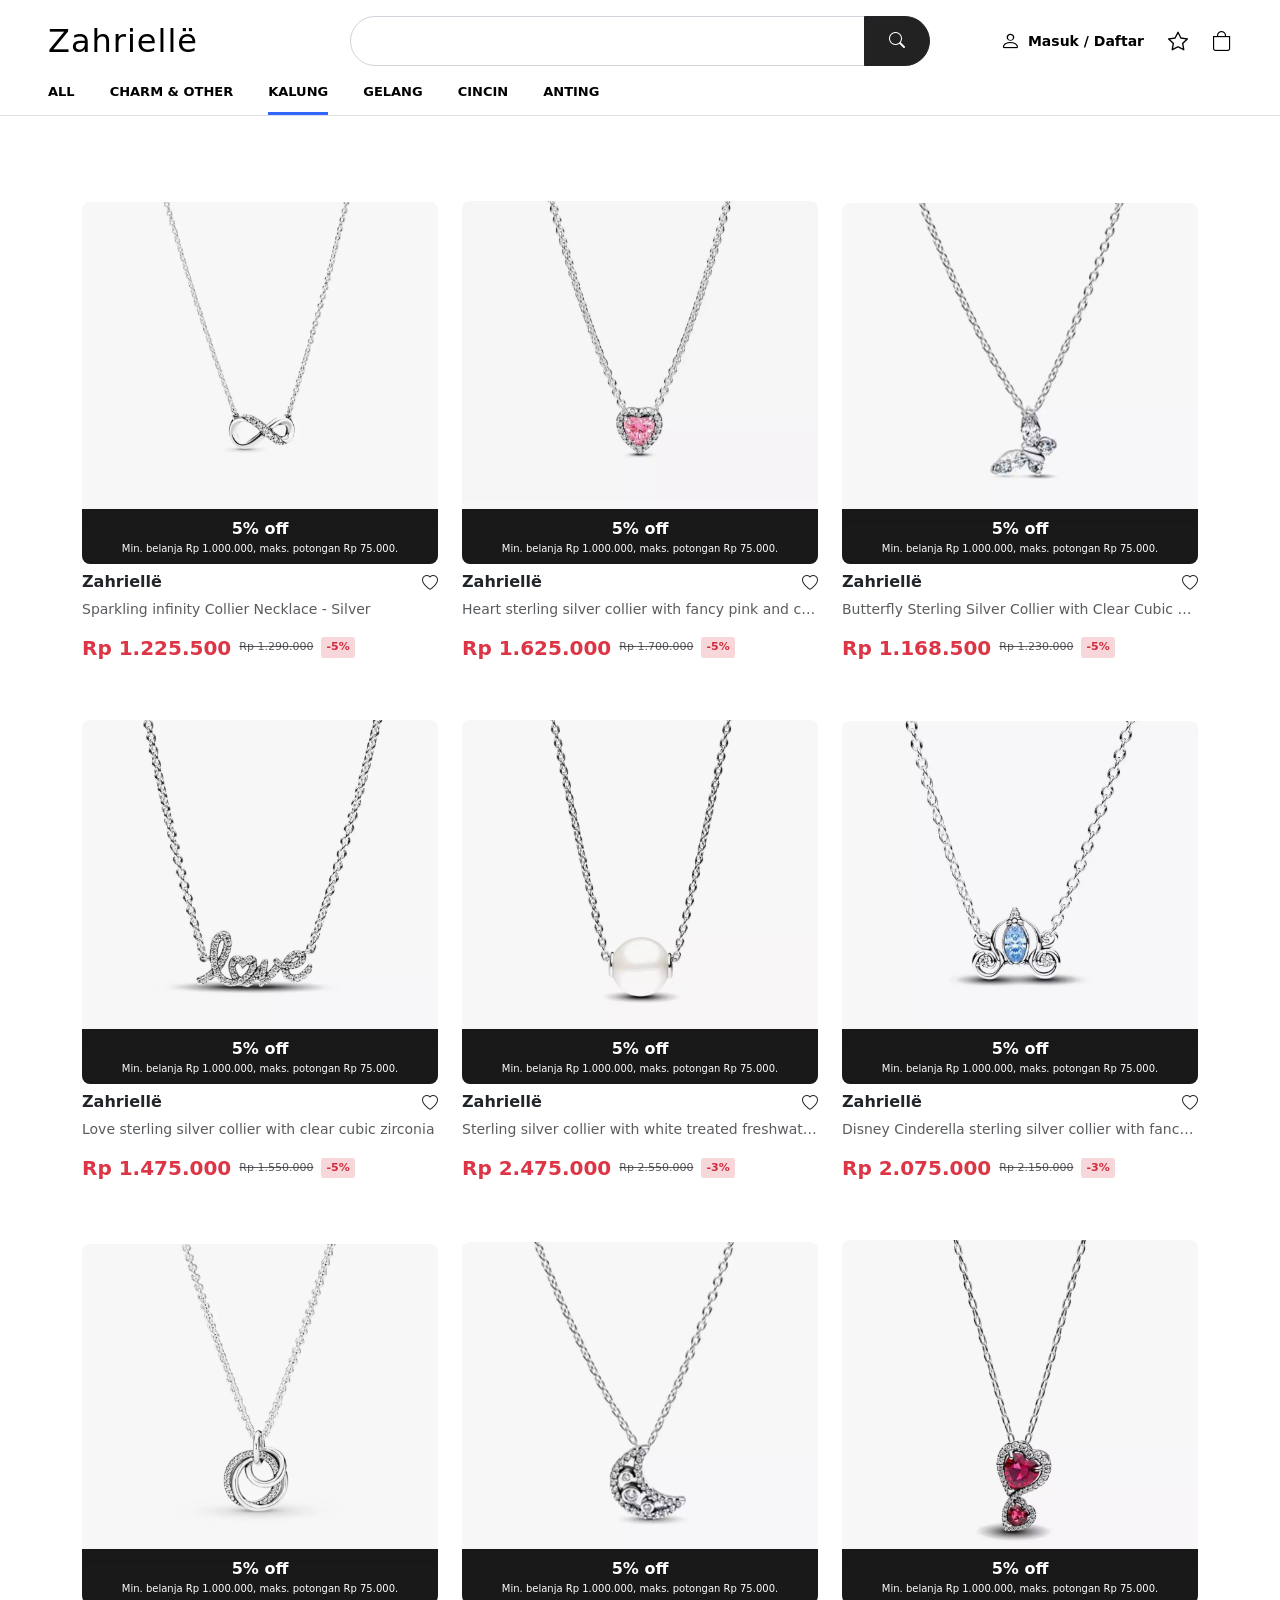
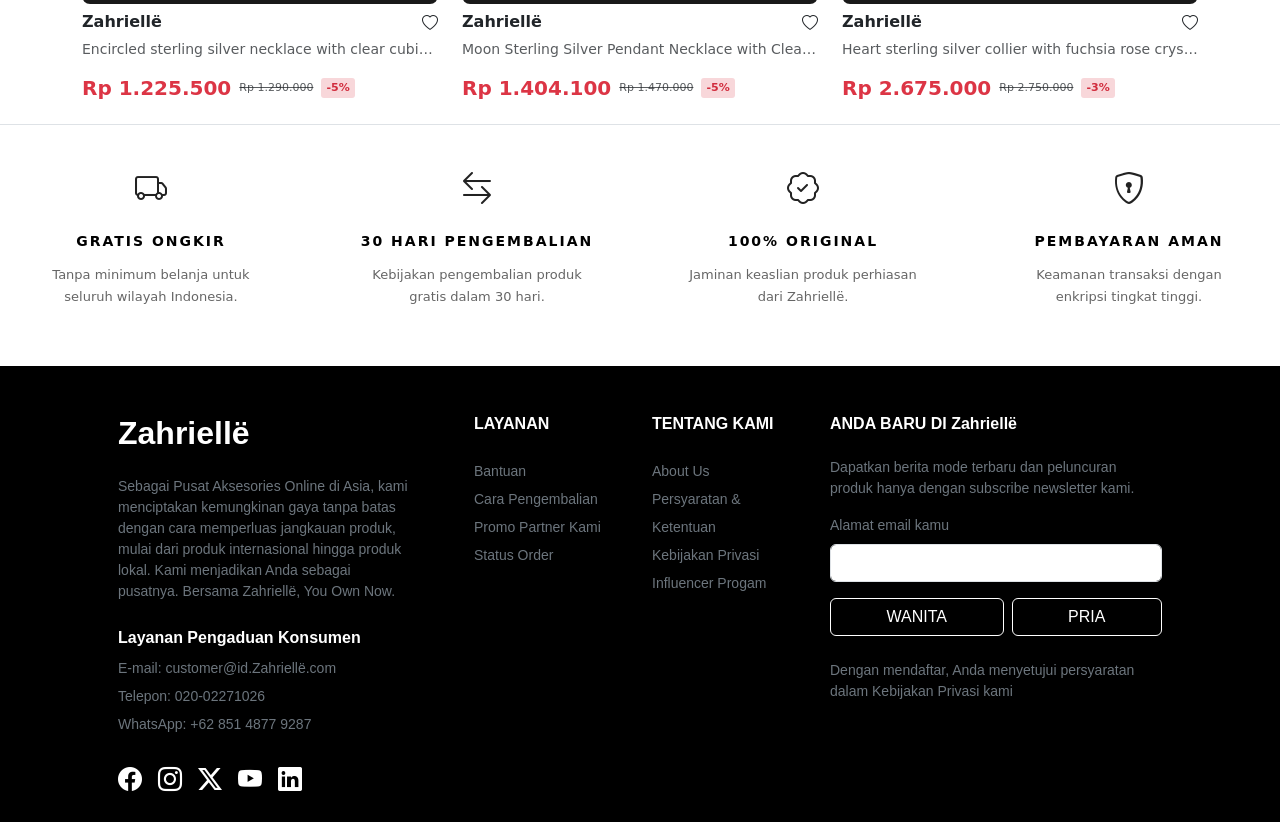
<file: ProdukKalung.html>
<!DOCTYPE html>
<html>
<head>
    <title>Zahriellë</title>
    <link href="https://cdn.jsdelivr.net/npm/bootstrap@5.3.0/dist/css/bootstrap.min.css" rel="stylesheet">
    <link rel="stylesheet" href="https://cdn.jsdelivr.net/npm/bootstrap-icons@1.11.0/font/bootstrap-icons.css">
    <link rel="stylesheet" href="css.css">
</head>
<body>

    <nav class="navbar-zalora border-bottom">
        <div class="container-fluid px-5">
            <div class="row align-items-center py-3">
                <div class="col-md-3">
                    <a class="logo-text text-decoration-none" href="#">Zahriellë</a>
                </div>
                <div class="col-md-6">
                    <div class="input-group search-wrapper">
                        <input type="text" class="form-control rounded-pill-start shadow-none">
                        <button class="btn btn-dark rounded-pill-end px-4" type="button">
                            <i class="bi bi-search fw-bold"></i>
                        </button>
                    </div>
                </div>
                <div class="col-md-3 d-flex justify-content-end align-items-center gap-4">
                    <a href="Login.html" class="user-item"><i class="bi bi-person fs-5"></i> Masuk / Daftar</a>
                    <a href="Riview.html" class="user-item"><i class="bi bi-star fs-5"></i></a>
                    <a href="Keranjang.html" class="user-item"><i class="bi bi-bag fs-5"></i></a>
                </div>
            </div>
            <div class="row">
                <div class="col-12">
                    <ul class="nav nav-category" id="mainNav">
                        <li class="nav-item"><a class="nav-link" href="Index.html">ALL</a></li>
                        <li class="nav-item"><a class="nav-link" href="ProdukCharm.html">CHARM & OTHER</a></li>
                        <li class="nav-item"><a class="nav-link active" href="ProdukKalung.html">KALUNG</a></li>
                        <li class="nav-item"><a class="nav-link" href="ProdukGelang.html">GELANG</a></li>
                        <li class="nav-item"><a class="nav-link" href="ProdukCincin.html">CINCIN</a></li>
                        <li class="nav-item"><a class="nav-link" href="ProdukAnting.html">ANTING</a></li>
                    </ul>
                </div>
            </div>
        </div>
    </nav>


    <div class="container mt-5">
        <div class="row">

            <!-- Produk 1 -->
            <div class="col-md-4 mb-4">
                <div class="product-card border-0 h-100">
                    <div class="image-wrapper position-relative">
                        <a href="javascript:void(0)" data-bs-toggle="modal" data-bs-target="#modalProduk1">
                            <img src="Kalung04.jpeg.png" class="card-img-top rounded-3" alt="">
                        </a>
                        <div class="promo-black">
                            <p class="fw-bold mb-0">5% off</p>
                            <p class="promo-detail mb-0">Min. belanja Rp 1.000.000, maks. potongan Rp 75.000.</p>
                        </div>
                    </div>
                    <div class="mt-2">
                        <div class="d-flex justify-content-between">
                            <h6 class="fw-bold">Zahriellë</h6>
                            <i class="bi bi-heart wishlist-icon"></i>
                        </div>
                        <p class="text-muted small text-truncate">Sparkling infinity Collier Necklace - Silver</p>
                        <div class="d-flex align-items-center gap-2">
                            <h5 class="text-danger fw-bold mb-0">Rp 1.225.500</h5>
                            <span class="text-muted text-decoration-line-through old-price-text">Rp 1.290.000</span>
                            <span class="badge-discount">-5%</span>
                        </div>
                    </div>
                </div>
            </div>

            <!-- Produk 2 -->
            <div class="col-md-4 mb-4">
                <div class="product-card border-0 h-100">
                    <div class="image-wrapper position-relative">
                        <a href="javascript:void(0)" data-bs-toggle="modal" data-bs-target="#modalProduk2">
                            <img src="Kalung05.jpeg.png" class="card-img-top rounded-3" alt="">
                        </a>
                        <div class="promo-black">
                            <p class="fw-bold mb-0">5% off</p>
                            <p class="promo-detail mb-0">Min. belanja Rp 1.000.000, maks. potongan Rp 75.000.</p>
                        </div>
                    </div>
                    <div class="mt-2">
                        <div class="d-flex justify-content-between">
                            <h6 class="fw-bold">Zahriellë</h6>
                            <i class="bi bi-heart wishlist-icon"></i>
                        </div>
                        <p class="text-muted small text-truncate">Heart sterling silver collier with fancy pink and clear cubic zirconia</p>
                        <div class="d-flex align-items-center gap-2">
                            <h5 class="text-danger fw-bold mb-0">Rp 1.625.000</h5>
                            <span class="text-muted text-decoration-line-through old-price-text">Rp 1.700.000</span>
                            <span class="badge-discount">-5%</span>
                        </div>
                    </div>
                </div>
            </div>

            <!-- Produk 3 -->
            <div class="col-md-4 mb-4">
                <div class="product-card border-0 h-100">
                    <div class="image-wrapper position-relative">
                        <a href="javascript:void(0)" data-bs-toggle="modal" data-bs-target="#modalProduk3">
                            <img src="Kalung06.jpeg.png" class="card-img-top rounded-3" alt="">
                        </a>
                        <div class="promo-black">
                            <p class="fw-bold mb-0">5% off</p>
                            <p class="promo-detail mb-0">Min. belanja Rp 1.000.000, maks. potongan Rp 75.000.</p>
                        </div>
                    </div>
                    <div class="mt-2">
                        <div class="d-flex justify-content-between">
                            <h6 class="fw-bold">Zahriellë</h6>
                            <i class="bi bi-heart wishlist-icon"></i>
                        </div>
                        <p class="text-muted small text-truncate">Butterfly Sterling Silver Collier with Clear Cubic Zirconia - 45</p>
                        <div class="d-flex align-items-center gap-2">
                            <h5 class="text-danger fw-bold mb-0">Rp 1.168.500</h5>
                            <span class="text-muted text-decoration-line-through old-price-text">Rp 1.230.000</span>
                            <span class="badge-discount">-5%</span>
                        </div>
                    </div>
                </div>
            </div>

            <!-- Produk 4 -->
            <div class="col-md-4 mb-4">
                <div class="product-card border-0 h-100">
                    <div class="image-wrapper position-relative">
                        <a href="javascript:void(0)" data-bs-toggle="modal" data-bs-target="#modalProduk4">
                            <img src="Kalung07.jpeg.png" class="card-img-top rounded-3" alt="">
                        </a>
                        <div class="promo-black">
                            <p class="fw-bold mb-0">5% off</p>
                            <p class="promo-detail mb-0">Min. belanja Rp 1.000.000, maks. potongan Rp 75.000.</p>
                        </div>
                    </div>
                    <div class="mt-2">
                        <div class="d-flex justify-content-between">
                            <h6 class="fw-bold">Zahriellë</h6>
                            <i class="bi bi-heart wishlist-icon"></i>
                        </div>
                        <p class="text-muted small text-truncate">Love sterling silver collier with clear cubic zirconia</p>
                        <div class="d-flex align-items-center gap-2">
                            <h5 class="text-danger fw-bold mb-0">Rp 1.475.000</h5>
                            <span class="text-muted text-decoration-line-through old-price-text">Rp 1.550.000</span>
                            <span class="badge-discount">-5%</span>
                        </div>
                    </div>
                </div>
            </div>

            <!-- Produk 5 -->
            <div class="col-md-4 mb-4">
                <div class="product-card border-0 h-100">
                    <div class="image-wrapper position-relative">
                        <a href="javascript:void(0)" data-bs-toggle="modal" data-bs-target="#modalProduk5">
                            <img src="Kalung08.jpeg.png" class="card-img-top rounded-3" alt="">
                        </a>
                        <div class="promo-black">
                            <p class="fw-bold mb-0">5% off</p>
                            <p class="promo-detail mb-0">Min. belanja Rp 1.000.000, maks. potongan Rp 75.000.</p>
                        </div>
                    </div>
                    <div class="mt-2">
                        <div class="d-flex justify-content-between">
                            <h6 class="fw-bold">Zahriellë</h6>
                            <i class="bi bi-heart wishlist-icon"></i>
                        </div>
                        <p class="text-muted small text-truncate">Sterling silver collier with white treated freshwater cultured pearl and clear cubic zirconia</p>
                        <div class="d-flex align-items-center gap-2">
                            <h5 class="text-danger fw-bold mb-0">Rp 2.475.000</h5>
                            <span class="text-muted text-decoration-line-through old-price-text">Rp 2.550.000</span>
                            <span class="badge-discount">-3%</span>
                        </div>
                    </div>
                </div>
            </div>

            <!-- Produk 6 -->
            <div class="col-md-4 mb-4">
                <div class="product-card border-0 h-100">
                    <div class="image-wrapper position-relative">
                        <a href="javascript:void(0)" data-bs-toggle="modal" data-bs-target="#modalProduk6">
                            <img src="Kalung09.jpeg.png" class="card-img-top rounded-3" alt="">
                        </a>
                        <div class="promo-black">
                            <p class="fw-bold mb-0">5% off</p>
                            <p class="promo-detail mb-0">Min. belanja Rp 1.000.000, maks. potongan Rp 75.000.</p>
                        </div>
                    </div>
                    <div class="mt-2">
                        <div class="d-flex justify-content-between">
                            <h6 class="fw-bold">Zahriellë</h6>
                            <i class="bi bi-heart wishlist-icon"></i>
                        </div>
                        <p class="text-muted small text-truncate">Disney Cinderella sterling silver collier with fancy light blue and clear cubic zirconia</p>
                        <div class="d-flex align-items-center gap-2">
                            <h5 class="text-danger fw-bold mb-0">Rp 2.075.000</h5>
                            <span class="text-muted text-decoration-line-through old-price-text">Rp 2.150.000</span>
                            <span class="badge-discount">-3%</span>
                        </div>
                    </div>
                </div>
            </div>

            <!-- Produk 7 -->
            <div class="col-md-4 mb-4">
                <div class="product-card border-0 h-100">
                    <div class="image-wrapper position-relative">
                        <a href="javascript:void(0)" data-bs-toggle="modal" data-bs-target="#modalProduk7">
                            <img src="Kalung10.jpeg.png" class="card-img-top rounded-3" alt="">
                        </a>
                        <div class="promo-black">
                            <p class="fw-bold mb-0">5% off</p>
                            <p class="promo-detail mb-0">Min. belanja Rp 1.000.000, maks. potongan Rp 75.000.</p>
                        </div>
                    </div>
                    <div class="mt-2">
                        <div class="d-flex justify-content-between">
                            <h6 class="fw-bold">Zahriellë</h6>
                            <i class="bi bi-heart wishlist-icon"></i>
                        </div>
                        <p class="text-muted small text-truncate">Encircled sterling silver necklace with clear cubic zirconia pendant</p>
                        <div class="d-flex align-items-center gap-2">
                            <h5 class="text-danger fw-bold mb-0">Rp 1.225.500</h5>
                            <span class="text-muted text-decoration-line-through old-price-text">Rp 1.290.000</span>
                            <span class="badge-discount">-5%</span>
                        </div>
                    </div>
                </div>
            </div>

            <!-- Produk 8 -->
            <div class="col-md-4 mb-4">
                <div class="product-card border-0 h-100">
                    <div class="image-wrapper position-relative">
                        <a href="javascript:void(0)" data-bs-toggle="modal" data-bs-target="#modalProduk8">
                            <img src="Kalung11.jpeg.png" class="card-img-top rounded-3" alt="">
                        </a>
                        <div class="promo-black">
                            <p class="fw-bold mb-0">5% off</p>
                            <p class="promo-detail mb-0">Min. belanja Rp 1.000.000, maks. potongan Rp 75.000.</p>
                        </div>
                    </div>
                    <div class="mt-2">
                        <div class="d-flex justify-content-between">
                            <h6 class="fw-bold">Zahriellë</h6>
                            <i class="bi bi-heart wishlist-icon"></i>
                        </div>
                        <p class="text-muted small text-truncate">Moon Sterling Silver Pendant Necklace with Clear Cubic Zirconia - 50</p>
                        <div class="d-flex align-items-center gap-2">
                            <h5 class="text-danger fw-bold mb-0">Rp 1.404.100</h5>
                            <span class="text-muted text-decoration-line-through old-price-text">Rp 1.470.000</span>
                            <span class="badge-discount">-5%</span>
                        </div>
                    </div>
                </div>
            </div>

            <!-- Produk 9 -->
            <div class="col-md-4 mb-4">
                <div class="product-card border-0 h-100">
                    <div class="image-wrapper position-relative">
                        <a href="javascript:void(0)" data-bs-toggle="modal" data-bs-target="#modalProduk9">
                            <img src="Kalung12.jpeg.png" class="card-img-top rounded-3" alt="">
                        </a>
                        <div class="promo-black">
                            <p class="fw-bold mb-0">5% off</p>
                            <p class="promo-detail mb-0">Min. belanja Rp 1.000.000, maks. potongan Rp 75.000.</p>
                        </div>
                    </div>
                    <div class="mt-2">
                        <div class="d-flex justify-content-between">
                            <h6 class="fw-bold">Zahriellë</h6>
                            <i class="bi bi-heart wishlist-icon"></i>
                        </div>
                        <p class="text-muted small text-truncate">Heart sterling silver collier with fuchsia rose crystal and clear cubic zirconia</p>
                        <div class="d-flex align-items-center gap-2">
                            <h5 class="text-danger fw-bold mb-0">Rp 2.675.000</h5>
                            <span class="text-muted text-decoration-line-through old-price-text">Rp 2.750.000</span>
                            <span class="badge-discount">-3%</span>
                        </div>
                    </div>
                </div>
            </div>

        </div><!-- end .row -->
    </div><!-- end .container -->


    <!-- ===== MODALS ===== -->

    <!-- Modal Produk 1 -->
    <div class="modal fade" id="modalProduk1" tabindex="-1" aria-hidden="true">
        <div class="modal-dialog modal-dialog-centered">
            <div class="modal-content">
                <div class="modal-header border-0">
                    <button type="button" class="btn-close" data-bs-dismiss="modal" aria-label="Close"></button>
                </div>
                <div class="modal-body text-center">
                    <div class="modal-image-wrapper mb-3">
                        <img src="Kalung04.jpeg.png" class="img-fluid modal-product-img" alt="">
                    </div>
                    <h4 class="fw-bold">Zahriellë</h4>
                    <h5 class="text-danger">Rp 1.225.500</h5>
                    <hr>
                    <p class="text-start">
                        <strong>Deskripsi Produk:</strong><br>
                        Kalung Sparkling Infinity Collier Sterling Silver ini dihiasi dengan cubic zirconia bening yang berkilau pada simbol keabadian. Didesain dengan detail elegan untuk memberikan kesan mewah namun tetap minimalis bagi pemakainya.
                    </p>
                    <ul class="text-start small">
                        <li>Bahan: Sterling Silver 925</li>
                        <li>Variasi: Silver</li>
                        <li>Ukuran: One Size</li>
                    </ul>
                </div>
                <div class="modal-footer border-0">
                    <button type="button" class="btn btn-dark flex-grow-1 py-2 fw-normal" style="border-radius: 8px; background-color: #404040; border: none;">Tambah ke Keranjang</button>
                    <button type="button" class="btn btn-outline-secondary px-3" style="border-radius: 8px; border: 1px solid #ccc;">
                        <i class="bi bi-heart text-muted"></i>
                    </button>
                </div>
            </div>
        </div>
    </div>

    <!-- Modal Produk 2 -->
    <div class="modal fade" id="modalProduk2" tabindex="-1" aria-hidden="true">
        <div class="modal-dialog modal-dialog-centered">
            <div class="modal-content">
                <div class="modal-header border-0">
                    <button type="button" class="btn-close" data-bs-dismiss="modal" aria-label="Close"></button>
                </div>
                <div class="modal-body text-center">
                    <div class="modal-image-wrapper mb-3">
                        <img src="Kalung05.jpeg.png" class="img-fluid modal-product-img" alt="">
                    </div>
                    <h4 class="fw-bold">Zahriellë</h4>
                    <h5 class="text-danger">Rp 1.625.000</h5>
                    <hr>
                    <p class="text-start">
                        <strong>Deskripsi Produk:</strong><br>
                        Kalung Heart Sterling Silver Collier ini dihiasi dengan batu utama berbentuk hati berwarna fancy pink yang menawan. Didesain dengan detail elegan untuk memberikan kesan mewah namun tetap minimalis bagi pemakainya.
                    </p>
                    <ul class="text-start small">
                        <li>Bahan: Sterling Silver 925</li>
                        <li>Variasi: Silver</li>
                        <li>Ukuran: 45cm</li>
                    </ul>
                </div>
                <div class="modal-footer border-0">
                    <button type="button" class="btn btn-dark flex-grow-1 py-2 fw-normal" style="border-radius: 8px; background-color: #404040; border: none;">Tambah ke Keranjang</button>
                    <button type="button" class="btn btn-outline-secondary px-3" style="border-radius: 8px; border: 1px solid #ccc;">
                        <i class="bi bi-heart text-muted"></i>
                    </button>
                </div>
            </div>
        </div>
    </div>

    <!-- Modal Produk 3 -->
    <div class="modal fade" id="modalProduk3" tabindex="-1" aria-hidden="true">
        <div class="modal-dialog modal-dialog-centered">
            <div class="modal-content">
                <div class="modal-header border-0">
                    <button type="button" class="btn-close" data-bs-dismiss="modal" aria-label="Close"></button>
                </div>
                <div class="modal-body text-center">
                    <div class="modal-image-wrapper mb-3">
                        <img src="Kalung06.jpeg.png" class="img-fluid modal-product-img" alt="">
                    </div>
                    <h4 class="fw-bold">Zahriellë</h4>
                    <h5 class="text-danger">Rp 1.168.500</h5>
                    <hr>
                    <p class="text-start">
                        <strong>Deskripsi Produk:</strong><br>
                        Kalung Butterfly Sterling Silver Collier ini dihiasi dengan siluet kupu-kupu cantik bertabur batu marquise yang berkilau. Didesain dengan detail elegan untuk memberikan kesan mewah namun tetap minimalis bagi pemakainya.
                    </p>
                    <ul class="text-start small">
                        <li>Bahan: Sterling Silver 925</li>
                        <li>Variasi: Silver</li>
                        <li>Ukuran: 45cm</li>
                    </ul>
                </div>
                <div class="modal-footer border-0">
                    <button type="button" class="btn btn-dark flex-grow-1 py-2 fw-normal" style="border-radius: 8px; background-color: #404040; border: none;">Tambah ke Keranjang</button>
                    <button type="button" class="btn btn-outline-secondary px-3" style="border-radius: 8px; border: 1px solid #ccc;">
                        <i class="bi bi-heart text-muted"></i>
                    </button>
                </div>
            </div>
        </div>
    </div>

    <!-- Modal Produk 4 -->
    <div class="modal fade" id="modalProduk4" tabindex="-1" aria-hidden="true">
        <div class="modal-dialog modal-dialog-centered">
            <div class="modal-content">
                <div class="modal-header border-0">
                    <button type="button" class="btn-close" data-bs-dismiss="modal" aria-label="Close"></button>
                </div>
                <div class="modal-body text-center">
                    <div class="modal-image-wrapper mb-3">
                        <img src="Kalung07.jpeg.png" class="img-fluid modal-product-img" alt="">
                    </div>
                    <h4 class="fw-bold">Zahriellë</h4>
                    <h5 class="text-danger">Rp 1.475.000</h5>
                    <hr>
                    <p class="text-start">
                        <strong>Deskripsi Produk:</strong><br>
                        Kalung Love Sterling Silver Collier ini dihiasi dengan deretan cubic zirconia penuh pada tulisan "Love" yang romantis. Didesain dengan detail elegan untuk memberikan kesan mewah namun tetap minimalis bagi pemakainya.
                    </p>
                    <ul class="text-start small">
                        <li>Bahan: Sterling Silver 925</li>
                        <li>Variasi: Silver</li>
                        <li>Ukuran: 45cm</li>
                    </ul>
                </div>
                <div class="modal-footer border-0">
                    <button type="button" class="btn btn-dark flex-grow-1 py-2 fw-normal" style="border-radius: 8px; background-color: #404040; border: none;">Tambah ke Keranjang</button>
                    <button type="button" class="btn btn-outline-secondary px-3" style="border-radius: 8px; border: 1px solid #ccc;">
                        <i class="bi bi-heart text-muted"></i>
                    </button>
                </div>
            </div>
        </div>
    </div>

    <!-- Modal Produk 5 -->
    <div class="modal fade" id="modalProduk5" tabindex="-1" aria-hidden="true">
        <div class="modal-dialog modal-dialog-centered">
            <div class="modal-content">
                <div class="modal-header border-0">
                    <button type="button" class="btn-close" data-bs-dismiss="modal" aria-label="Close"></button>
                </div>
                <div class="modal-body text-center">
                    <div class="modal-image-wrapper mb-3">
                        <img src="Kalung08.jpeg.png" class="img-fluid modal-product-img" alt="">
                    </div>
                    <h4 class="fw-bold">Zahriellë</h4>
                    <h5 class="text-danger">Rp 2.475.000</h5>
                    <hr>
                    <p class="text-start">
                        <strong>Deskripsi Produk:</strong><br>
                        Kalung Sterling Silver Collier ini dihiasi dengan sebutir mutiara air tawar budidaya putih alami yang sangat anggun. Didesain dengan detail elegan untuk memberikan kesan mewah namun tetap minimalis bagi pemakainya.
                    </p>
                    <ul class="text-start small">
                        <li>Bahan: Sterling Silver 925</li>
                        <li>Variasi: Silver</li>
                        <li>Ukuran: 45cm</li>
                    </ul>
                </div>
                <div class="modal-footer border-0">
                    <button type="button" class="btn btn-dark flex-grow-1 py-2 fw-normal" style="border-radius: 8px; background-color: #404040; border: none;">Tambah ke Keranjang</button>
                    <button type="button" class="btn btn-outline-secondary px-3" style="border-radius: 8px; border: 1px solid #ccc;">
                        <i class="bi bi-heart text-muted"></i>
                    </button>
                </div>
            </div>
        </div>
    </div>

    <!-- Modal Produk 6 -->
    <div class="modal fade" id="modalProduk6" tabindex="-1" aria-hidden="true">
        <div class="modal-dialog modal-dialog-centered">
            <div class="modal-content">
                <div class="modal-header border-0">
                    <button type="button" class="btn-close" data-bs-dismiss="modal" aria-label="Close"></button>
                </div>
                <div class="modal-body text-center">
                    <div class="modal-image-wrapper mb-3">
                        <img src="Kalung09.jpeg.png" class="img-fluid modal-product-img" alt="">
                    </div>
                    <h4 class="fw-bold">Zahriellë</h4>
                    <h5 class="text-danger">Rp 2.075.000</h5>
                    <hr>
                    <p class="text-start">
                        <strong>Deskripsi Produk:</strong><br>
                        Kalung Disney Cinderella Sterling Silver ini dihiasi dengan batu biru muda berbentuk kereta labu ikonik yang magis. Didesain dengan detail elegan untuk memberikan kesan mewah namun tetap minimalis bagi pemakainya.
                    </p>
                    <ul class="text-start small">
                        <li>Bahan: Sterling Silver 925</li>
                        <li>Variasi: Silver</li>
                        <li>Ukuran: 45cm</li>
                    </ul>
                </div>
                <div class="modal-footer border-0">
                    <button type="button" class="btn btn-dark flex-grow-1 py-2 fw-normal" style="border-radius: 8px; background-color: #404040; border: none;">Tambah ke Keranjang</button>
                    <button type="button" class="btn btn-outline-secondary px-3" style="border-radius: 8px; border: 1px solid #ccc;">
                        <i class="bi bi-heart text-muted"></i>
                    </button>
                </div>
            </div>
        </div>
    </div>

    <!-- Modal Produk 7 -->
    <div class="modal fade" id="modalProduk7" tabindex="-1" aria-hidden="true">
        <div class="modal-dialog modal-dialog-centered">
            <div class="modal-content">
                <div class="modal-header border-0">
                    <button type="button" class="btn-close" data-bs-dismiss="modal" aria-label="Close"></button>
                </div>
                <div class="modal-body text-center">
                    <div class="modal-image-wrapper mb-3">
                        <img src="Kalung10.jpeg.png" class="img-fluid modal-product-img" alt="">
                    </div>
                    <h4 class="fw-bold">Zahriellë</h4>
                    <h5 class="text-danger">Rp 1.225.500</h5>
                    <hr>
                    <p class="text-start">
                        <strong>Deskripsi Produk:</strong><br>
                        Kalung Encircled Sterling Silver Necklace ini dihiasi dengan lingkaran-lingkaran jalinan perak berpola kilau yang penuh makna. Didesain dengan detail elegan untuk memberikan kesan mewah namun tetap minimalis bagi pemakainya.
                    </p>
                    <ul class="text-start small">
                        <li>Bahan: Sterling Silver 925</li>
                        <li>Variasi: Silver</li>
                        <li>Ukuran: One Size</li>
                    </ul>
                </div>
                <div class="modal-footer border-0">
                    <button type="button" class="btn btn-dark flex-grow-1 py-2 fw-normal" style="border-radius: 8px; background-color: #404040; border: none;">Tambah ke Keranjang</button>
                    <button type="button" class="btn btn-outline-secondary px-3" style="border-radius: 8px; border: 1px solid #ccc;">
                        <i class="bi bi-heart text-muted"></i>
                    </button>
                </div>
            </div>
        </div>
    </div>

    <!-- Modal Produk 8 -->
    <div class="modal fade" id="modalProduk8" tabindex="-1" aria-hidden="true">
        <div class="modal-dialog modal-dialog-centered">
            <div class="modal-content">
                <div class="modal-header border-0">
                    <button type="button" class="btn-close" data-bs-dismiss="modal" aria-label="Close"></button>
                </div>
                <div class="modal-body text-center">
                    <div class="modal-image-wrapper mb-3">
                        <img src="Kalung11.jpeg.png" class="img-fluid modal-product-img" alt="">
                    </div>
                    <h4 class="fw-bold">Zahriellë</h4>
                    <h5 class="text-danger">Rp 1.404.100</h5>
                    <hr>
                    <p class="text-start">
                        <strong>Deskripsi Produk:</strong><br>
                        Kalung Moon Sterling Silver Pendant ini dihiasi dengan liontin bulan sabit melengkung yang dipenuhi batuan zirkon berkilau. Didesain dengan detail elegan untuk memberikan kesan mewah namun tetap minimalis bagi pemakainya.
                    </p>
                    <ul class="text-start small">
                        <li>Bahan: Sterling Silver 925</li>
                        <li>Variasi: Silver</li>
                        <li>Ukuran: 50cm</li>
                    </ul>
                </div>
                <div class="modal-footer border-0">
                    <button type="button" class="btn btn-dark flex-grow-1 py-2 fw-normal" style="border-radius: 8px; background-color: #404040; border: none;">Tambah ke Keranjang</button>
                    <button type="button" class="btn btn-outline-secondary px-3" style="border-radius: 8px; border: 1px solid #ccc;">
                        <i class="bi bi-heart text-muted"></i>
                    </button>
                </div>
            </div>
        </div>
    </div>

    <!-- Modal Produk 9 -->
    <div class="modal fade" id="modalProduk9" tabindex="-1" aria-hidden="true">
        <div class="modal-dialog modal-dialog-centered">
            <div class="modal-content">
                <div class="modal-header border-0">
                    <button type="button" class="btn-close" data-bs-dismiss="modal" aria-label="Close"></button>
                </div>
                <div class="modal-body text-center">
                    <div class="modal-image-wrapper mb-3">
                        <img src="Kalung12.jpeg.png" class="img-fluid modal-product-img" alt="">
                    </div>
                    <h4 class="fw-bold">Zahriellë</h4>
                    <h5 class="text-danger">Rp 2.675.000</h5>
                    <hr>
                    <p class="text-start">
                        <strong>Deskripsi Produk:</strong><br>
                        Kalung Heart Sterling Silver Collier ini dihiasi dengan batu kristal fuchsia berbentuk hati ganda yang menyala berani. Didesain dengan detail elegan untuk memberikan kesan mewah namun tetap minimalis bagi pemakainya.
                    </p>
                    <ul class="text-start small">
                        <li>Bahan: Sterling Silver 925</li>
                        <li>Variasi: Silver</li>
                        <li>Ukuran: 60cm</li>
                    </ul>
                </div>
                <div class="modal-footer border-0">
                    <button type="button" class="btn btn-dark flex-grow-1 py-2 fw-normal" style="border-radius: 8px; background-color: #404040; border: none;">Tambah ke Keranjang</button>
                    <button type="button" class="btn btn-outline-secondary px-3" style="border-radius: 8px; border: 1px solid #ccc;">
                        <i class="bi bi-heart text-muted"></i>
                    </button>
                </div>
            </div>
        </div>
    </div>


    <section class="feature-section container-fluid bg-white border-top">
        <div class="row text-center">
            <div class="col-md-3">
                <div class="feature-box">
                    <i class="bi bi-truck feature-icon"></i>
                    <h6 class="feature-title">GRATIS ONGKIR</h6>
                    <p class="feature-desc">Tanpa minimum belanja untuk seluruh wilayah Indonesia.</p>
                </div>
            </div>
            <div class="col-md-3">
                <div class="feature-box">
                    <i class="bi bi-arrow-left-right feature-icon"></i>
                    <h6 class="feature-title">30 HARI PENGEMBALIAN</h6>
                    <p class="feature-desc">Kebijakan pengembalian produk gratis dalam 30 hari.</p>
                </div>
            </div>
            <div class="col-md-3">
                <div class="feature-box">
                    <i class="bi bi-patch-check feature-icon"></i>
                    <h6 class="feature-title">100% ORIGINAL</h6>
                    <p class="feature-desc">Jaminan keaslian produk perhiasan dari Zahriellë.</p>
                </div>
            </div>
            <div class="col-md-3">
                <div class="feature-box">
                    <i class="bi bi-shield-lock feature-icon"></i>
                    <h6 class="feature-title">PEMBAYARAN AMAN</h6>
                    <p class="feature-desc">Keamanan transaksi dengan enkripsi tingkat tinggi.</p>
                </div>
            </div>
        </div>
    </section>


    <footer class="bg-black text-white mt-5 pt-5 pb-4">
        <div class="container px-5">
            <div class="row">
                <div class="col-md-4 pe-5">
                    <h2 class="fw-bold mb-4">Zahriellë</h2>
                    <p class="small text-secondary">Sebagai Pusat Aksesories Online di Asia, kami menciptakan kemungkinan gaya tanpa batas dengan cara memperluas jangkauan produk, mulai dari produk internasional hingga produk lokal. Kami menjadikan Anda sebagai pusatnya. Bersama Zahriellë, You Own Now.</p>
                    <div class="mt-4">
                        <p class="fw-bold mb-1">Layanan Pengaduan Konsumen</p>
                        <ul class="list-unstyled small text-secondary lh-lg">
                            <li>E-mail: customer@id.Zahriellë.com</li>
                            <li>Telepon: 020-02271026</li>
                            <li>WhatsApp: +62 851 4877 9287</li>
                        </ul>
                    </div>
                    <div class="d-flex gap-3 mt-4 fs-4">
                        <i class="bi bi-facebook"></i>
                        <i class="bi bi-instagram"></i>
                        <i class="bi bi-twitter-x"></i>
                        <i class="bi bi-youtube"></i>
                        <i class="bi bi-linkedin"></i>
                    </div>
                </div>
                <div class="col-md-2">
                    <h6 class="fw-bold mb-4">LAYANAN</h6>
                    <ul class="list-unstyled small text-secondary lh-lg">
                        <li>Bantuan</li>
                        <li>Cara Pengembalian</li>
                        <li>Promo Partner Kami</li>
                        <li>Status Order</li>
                    </ul>
                </div>
                <div class="col-md-2">
                    <h6 class="fw-bold mb-4">TENTANG KAMI</h6>
                    <ul class="list-unstyled small text-secondary lh-lg">
                        <li>About Us</li>
                        <li>Persyaratan & Ketentuan</li>
                        <li>Kebijakan Privasi</li>
                        <li>Influencer Progam</li>
                    </ul>
                </div>
                <div class="col-md-4">
                    <h6 class="fw-bold mb-4">ANDA BARU DI Zahriellë</h6>
                    <p class="small text-secondary mt-4">Dapatkan berita mode terbaru dan peluncuran produk hanya dengan subscribe newsletter kami.</p>
                    <label class="small text-secondary mb-2 d-block">Alamat email kamu</label>
                    <input type="text" class="form-control bg-white mb-3">
                    <div class="d-flex gap-2 mb-4">
                        <button class="btn btn-outline-white border-white text-white flex-grow-1">WANITA</button>
                        <button class="btn btn-outline-white border-white text-white flex-grow-1">PRIA</button>
                    </div>
                    <p class="small text-secondary mt-4">Dengan mendaftar, Anda menyetujui persyaratan dalam Kebijakan Privasi kami</p>
                </div>
            </div>
        </div>
    </footer>

    <script src="https://cdn.jsdelivr.net/npm/bootstrap@5.3.0/dist/js/bootstrap.bundle.min.js"></script>
    <script src="script.js"></script>
</body>
</html>
</file>
<file: css.css>
.navbar-zahrielle {
    background-color: #fff;
    width: 100%;
}
.logo-text {
    font-size: 2rem;
    font-weight: 500;
    color: #000;
    letter-spacing: 1px;
}

.search-wrapper .form-control {
    border-radius: 25px 0 0 25px !important;
    border: 1px solid #ced4da;
    padding: 12px 20px;
}
.search-wrapper .btn-dark {
    border-radius: 0 25px 25px 0 !important;
    background-color: #222;
}
.user-item {
    color: #000;
    text-decoration: none;
    font-weight: 600;
    font-size: 14px;
    display: flex;
    align-items: center;
    gap: 8px;
}
.nav-category .nav-link:hover {
    border-bottom: 3px solid #000000; 
    opacity: 0.8;
}
.nav-category .nav-link {
    color: #000;
    font-size: 13px;
    font-weight: 700;
    padding: 0 0 10px 0;
    margin-right: 35px;
    border-bottom: 3px solid transparent;
    transition: all 0.3s ease; 
    text-decoration: none;
}
.nav-category .nav-link.active {
    border-bottom: 3px solid #3366ff;
}
.image-wrapper {
    height: 320px;
    display: flex;
    align-items: center;
    justify-content: center;
    overflow: hidden;
    border-radius: 8px;
    background-color: #f8f9fa;
}
.product-img {
    max-height: 80%;
    max-width: 85%;
    object-fit: contain;
}
.promo-black {
    position: absolute;
    bottom: 0;
    width: 100%;
    background: rgba(0, 0, 0, 0.85);
    color: white;
    padding: 8px;
    text-align: center;
}
.promo-detail {
    font-size: 10px;
}
/* Gaya Baru untuk Foto Produk di Dalam Modal */
.modal-image-wrapper {
    width: 100%;
    height: 250px; /* Kamu bisa atur tinggi ini sesuai selera */
    display: flex;
    align-items: center;
    justify-content: center;
    overflow: hidden;
    background-color: #ffffff; /* Menggunakan background putih bersih */
}

.modal-product-img {
    max-width: 100%;
    max-height: 100%;
    object-fit: contain; /* Memastikan gambar proporsional tanpa terpotong */
}
.old-price-text {
    font-size: 11px;
}
.badge-discount {
    background-color: #f8d7da;
    color: #d12c3d;
    padding: 2px 5px;
    border-radius: 3px;
    font-size: 11px;
    font-weight: bold;
}
.filter-card {
    border-radius: 20px;
    border: 1px solid #eee;
}
.chip {
    padding: 8px 15px;
    border: 1px solid #ddd;
    border-radius: 5px;
    font-size: 14px;
    cursor: pointer;
}
.chip.active-chip {
    border: 2px solid #000;
    font-weight: bold;
}
.feature-section {
    padding-top: 50px;
    padding-bottom: 0px; 
    margin: 0;
    background-color: #fff;
}
.feature-section{
    padding: 40px 0 10px 0 !important;
}
.feature-box{
    padding-bottom: 0 !important;
    margin-bottom: 0 !important;
}
.feature-icon {
    font-size: 32px;
    color: #222;
    margin-bottom: 20px;
    display: inline-block;
    transition: 0.3s ease;
}
.feature-title {
    font-size: 14px;
    font-weight: 700;
    letter-spacing: 2px;
    color: #000;
    margin-bottom: 14px;
}
.feature-desc {
    font-size: 13px;
    color: #666;
    line-height: 1.7;
    max-width: 230px;
    margin: auto;
}
footer {
    font-family: 'Arial', sans-serif;
}
.btn-outline-white:hover {
    background: rgba(71, 65, 65, 0.942);
    color: black;
}
.btn-outline-white:active {
    background-color: #fffefe !important; 
}
.footer-text {
    font-size: 13px;       
    line-height: 1.6;      
    color: #000000;           
}
.footer-text a {
    color: #000;           
    text-decoration: underline; 
}
.image-wrapper {
    position: relative !important;
    width: 100% !important;
    height: 400px !important; 
    overflow: hidden !important;
    padding: 0 !important; 
    margin: 0 !important;
    background-color: #fff !important;
}
.product-img {
    width: 100% !important;
    height: 100% !important;
    object-fit: cover !important; 
    display: block !important;
    max-width: none !important; 
    max-height: none !important;
}
.promo-black {
    position: absolute !important;
    bottom: 0 !important;
    left: 0 !important;
    right: 0 !important; 
    width: 100% !important;
    background: rgba(0, 0, 0, 0.9) !important;
    margin: 0 !important;
    z-index: 10;
}
.register-card {
    width: 100%;
    max-width: 400px;
    margin-left: auto;
    margin-right: auto;
    background: transparent;
    display: flex;
    flex-direction: column;
}
.nav-tab-single {
    border: none;
    background: none;
    font-size: 1.2rem;
    font-weight: 600;
    padding-bottom: 8px;
    letter-spacing: 1px;
    color: #000;
    border-bottom: 2px solid #000;
}
.social-circle {
    width: 55px;
    height: 55px;
    border-radius: 50%;
    border: 1px solid #e0e0e0;
    display: flex;
    align-items: center;
    justify-content: center;
    color: #333;
    font-size: 22px;
    text-decoration: none;
}
.text-divider {
    text-align: center;
    font-size: 0.85rem;
    color: #777;
    margin-bottom: 25px;
}
.premium-input {
    border: 1px solid #dbdbdb !important;
    border-radius: 0px !important; 
    padding: 12px 15px;
    font-size: 0.95rem;
}
.gender-label {
    font-weight: 600;
    font-size: 0.85rem;
    display: block;
    text-align: center;
    margin-bottom: 15px;
}
.small-text {
    font-size: 0.85rem;
    color: #444;
}
.btn-premium-submit {
    background-color: #000;
    color: #fff;
    border-radius: 0;
    padding: 15px;
    font-weight: bold;
    letter-spacing: 2px;
    border: none;
    transition: 0.3s;
}
.btn-premium-submit:hover {
    background-color: #333;
    color: #fff;
}
.premium-form-card {
    width: 100%;
    max-width: 450px;
    background-color: #ffffff;
    border: 1px solid #e0e0e0; 
    border-radius: 20px; 
    box-shadow: 0 4px 15px rgba(0, 0, 0, 0.05);
    overflow: hidden;
    padding: 30px;
}
.rating-section h2 {
    letter-spacing: 1px;
}
.review-card {
    background: #ffffff;
    border: 1px solid #f0f0f0;
    border-radius: 15px;
    transition: all 0.3s ease;
     box-shadow: 0 10px 30px rgba(0, 0, 0, 0.05);
    cursor: default;
}
.review-text {
    font-size: 14px;
    line-height: 1.6;
    font-style: italic;
}
.stars i {
    font-size: 13px;
}
@media (max-width: 768px) {
    .review-card {
        margin-bottom: 20px;
    }
}
.btn:focus {
    box-shadow: none !important;
}

table th {
    border-top: none !important;
    letter-spacing: 1px;
}
.btn-dark:hover {
    background-color: #780000 !important;
    border-color: #780000 !important;
}
</file>
